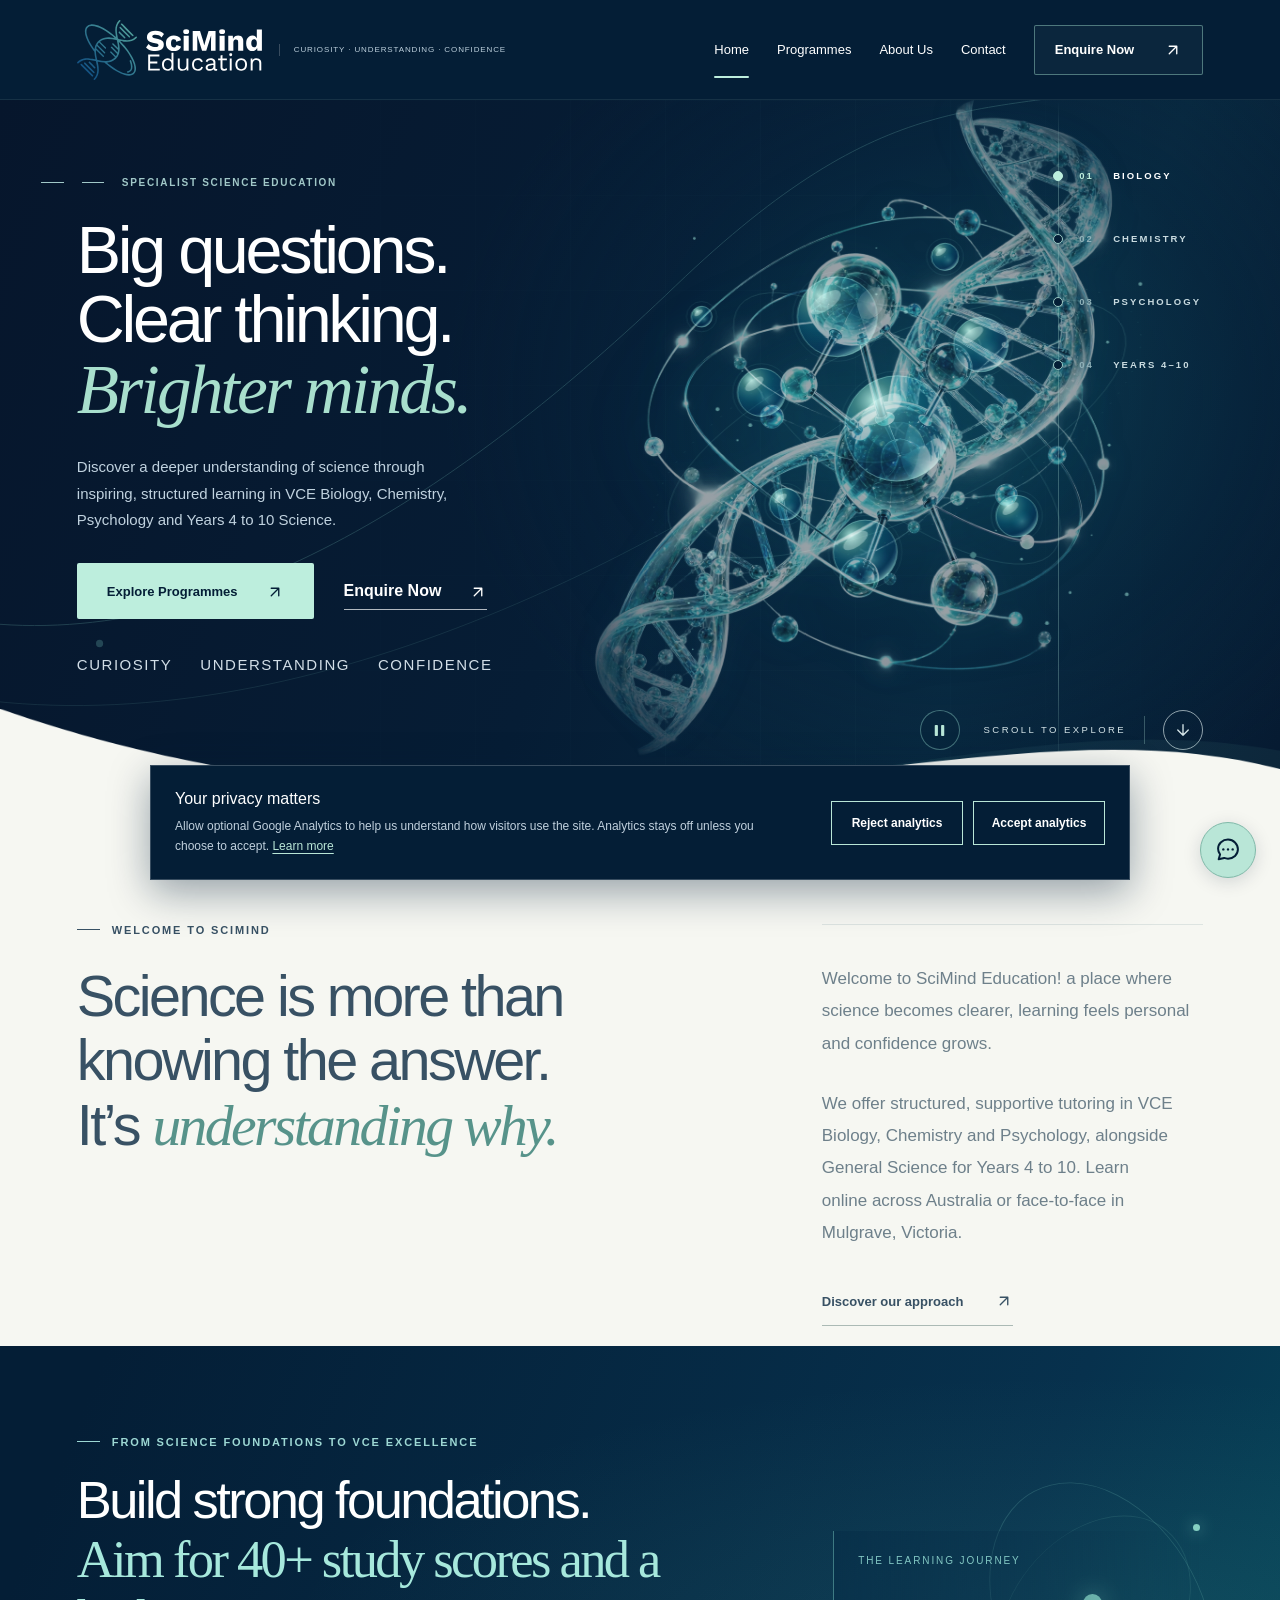
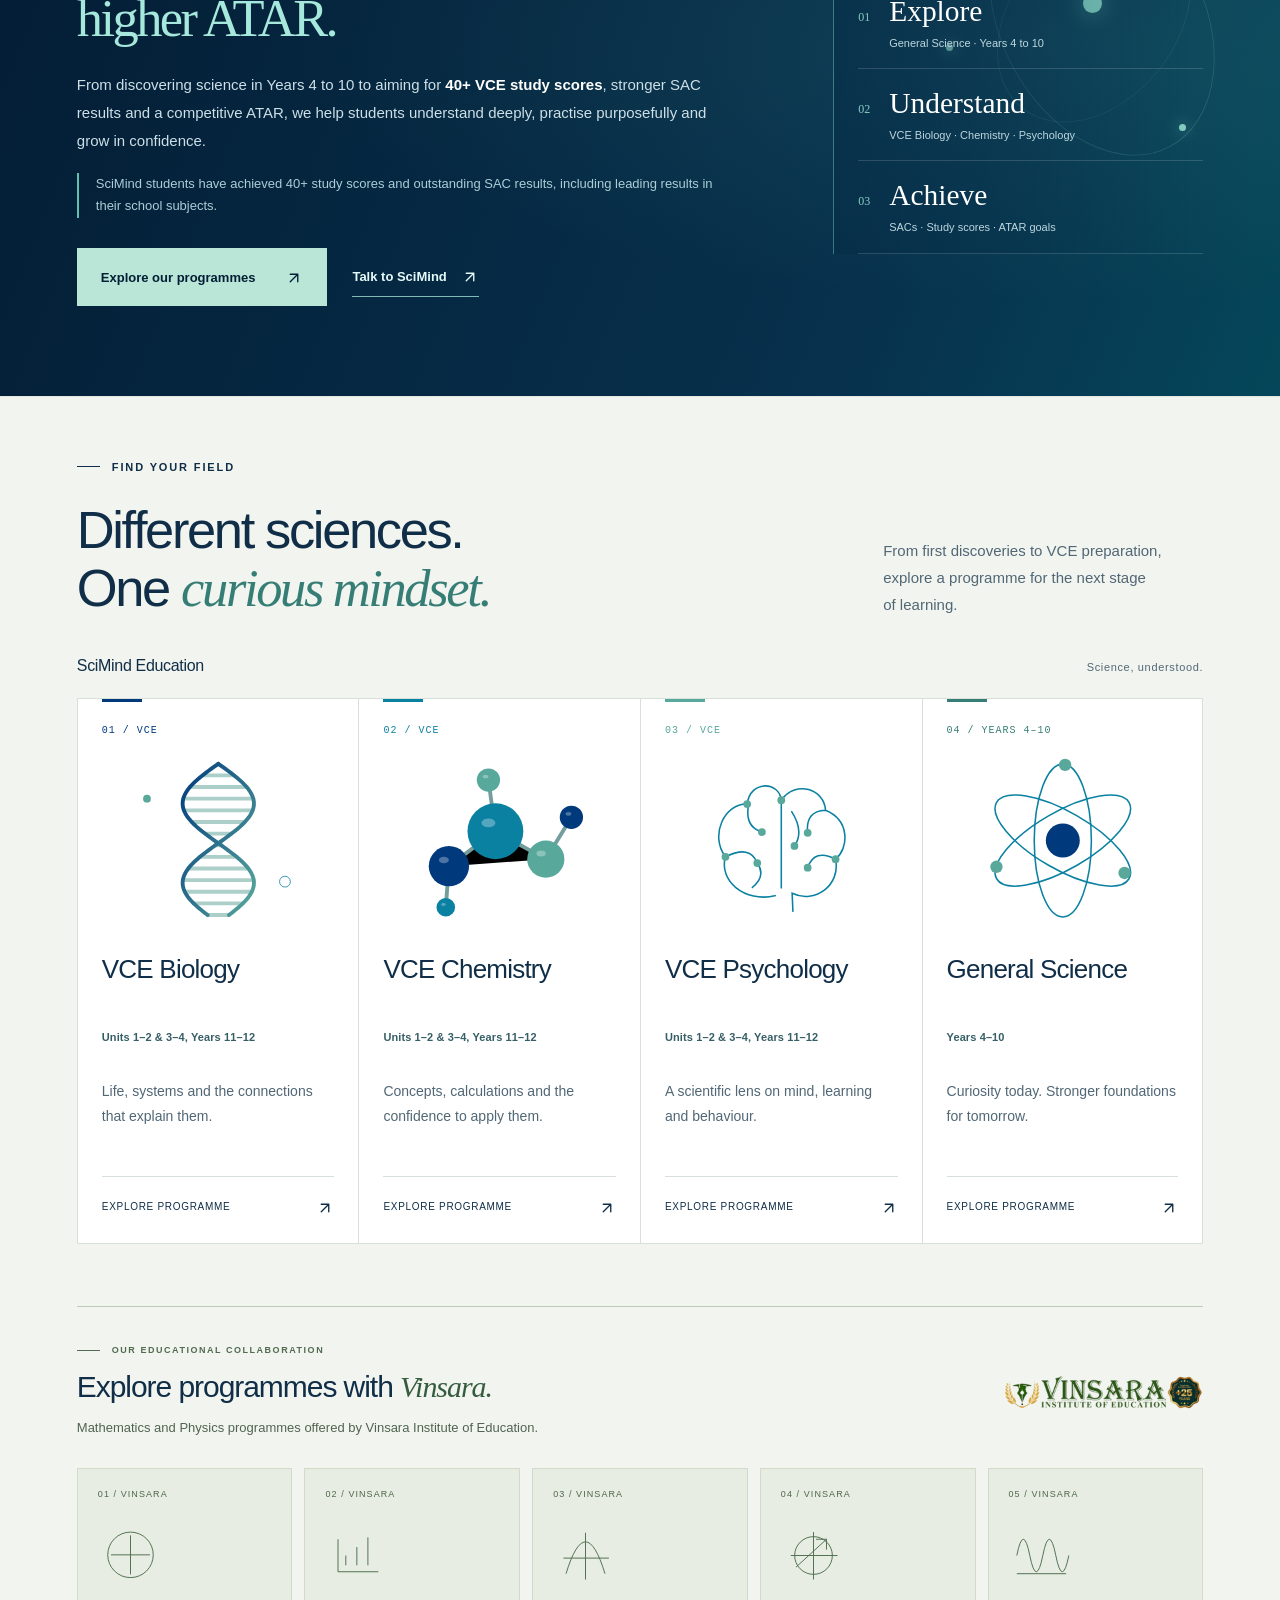
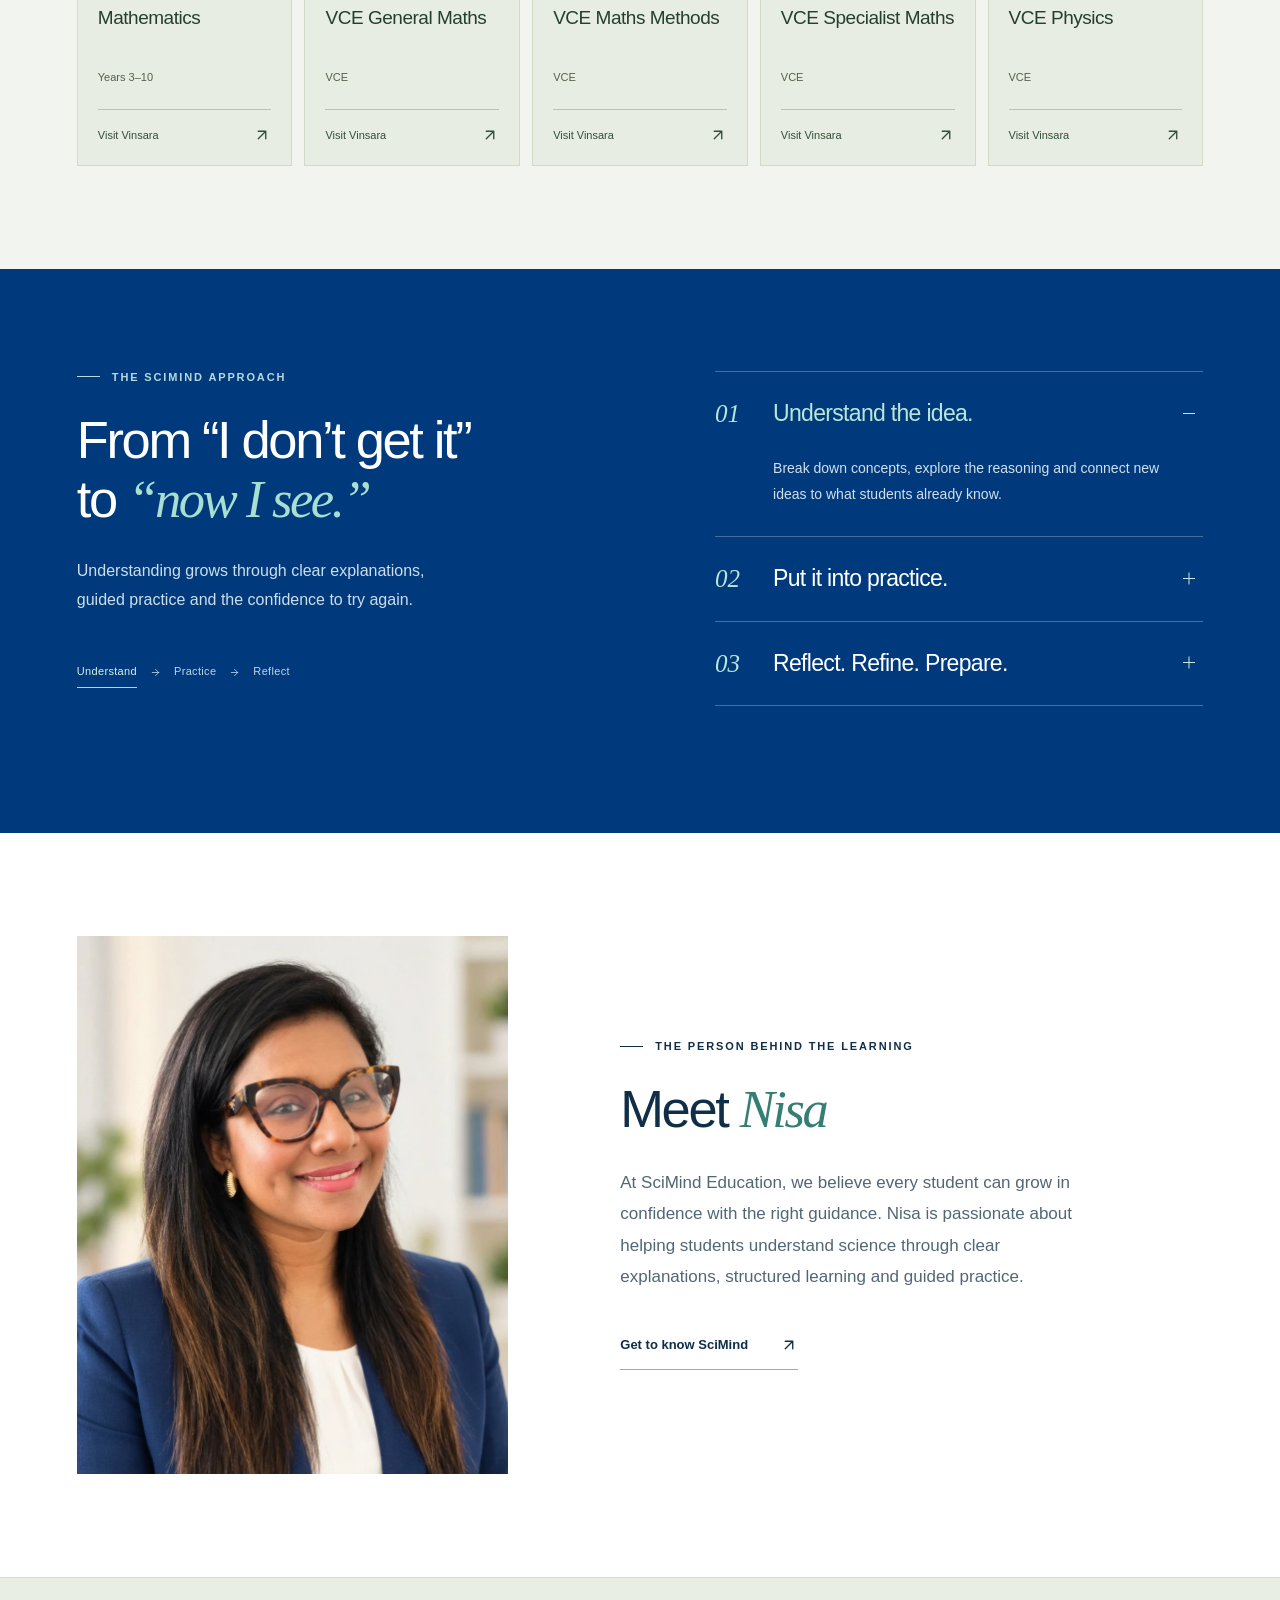
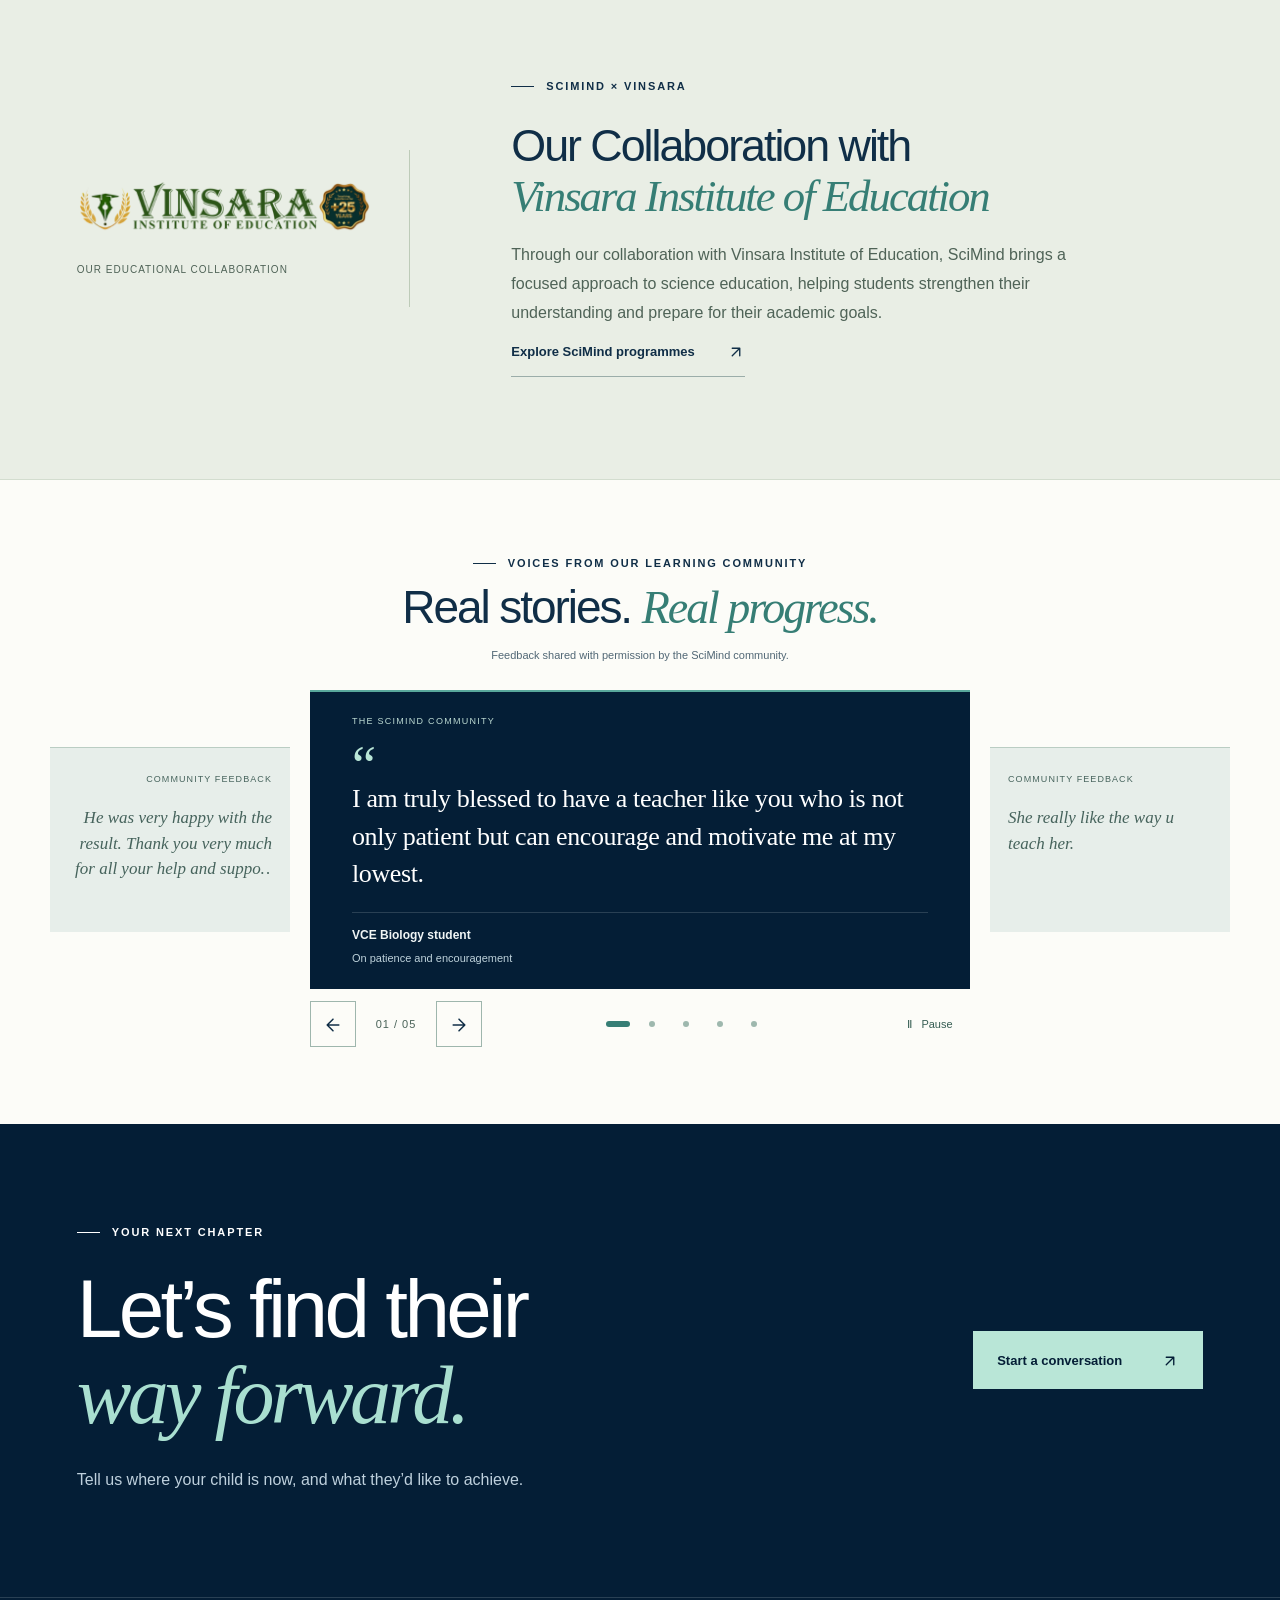
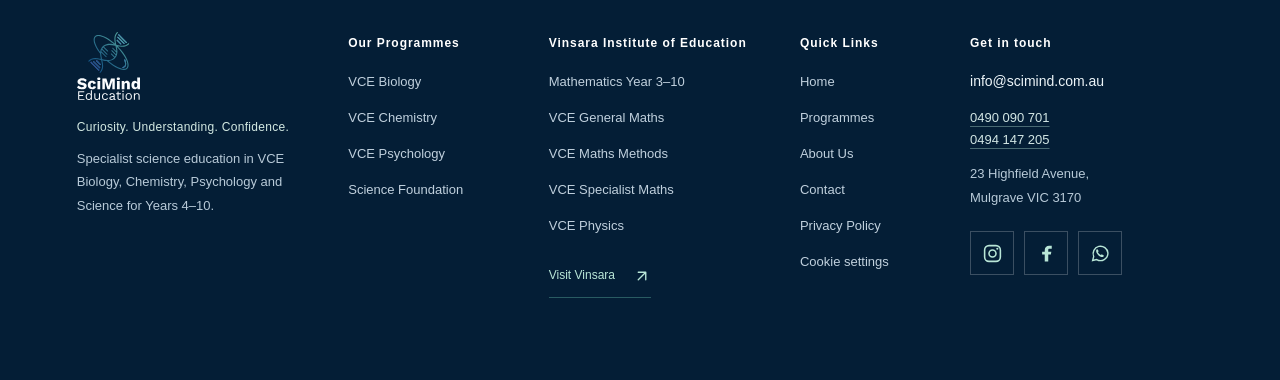
<file: site/index.html>
<!doctype html><html lang="en-AU" class="home-polished living-science"><head><meta charset="utf-8"><meta name="viewport" content="width=device-width,initial-scale=1"><meta name="robots" content="index,follow"><meta name="theme-color" content="#041e36"><title>VCE &amp; General Science Tutoring Victoria | SciMind Education</title><meta name="description" content="Explore VCE Biology, Chemistry, Psychology and General Science tutoring with SciMind Education. Online across Australia and face-to-face in Victoria."><meta property="og:title" content="VCE &amp; General Science Tutoring Victoria | SciMind Education"><meta property="og:description" content="Explore VCE Biology, Chemistry, Psychology and General Science tutoring with SciMind Education. Online across Australia and face-to-face in Victoria."><meta property="og:type" content="website"><meta property="og:locale" content="en_AU"><meta name="twitter:card" content="summary_large_image"><link rel="icon" type="image/svg+xml" href="assets/logo/icon.svg"><link rel="stylesheet" href="assets/styles.css"><link rel="stylesheet" href="assets/header.css"><link rel="stylesheet" href="assets/enquiry-forms.css"><script src="assets/enquiry-config.js" defer></script><script src="assets/enquiry-client.js" defer></script><script src="assets/analytics-consent.js" defer></script><script src="assets/site.js" defer></script><noscript><style>@media(max-width:760px){.nav{height:auto;flex-wrap:wrap;padding-top:10px}.navlinks{display:flex;position:static;padding:10px 0 20px;flex-direction:row;flex-wrap:wrap}.menu-toggle{display:none}}</style></noscript><link rel="stylesheet" href="assets/home.css">
<script src="assets/home.js" defer></script>
<meta property="og:site_name" content="SciMind Education">


<link rel="canonical" href="https://scimind.com.au/">
<meta property="og:url" content="https://scimind.com.au/">
<meta property="og:image" content="https://scimind.com.au/assets/video/hero-poster.jpg">
<meta property="og:image:width" content="1280">
<meta property="og:image:height" content="720">
<meta property="og:image:type" content="image/jpeg">
<meta property="og:image:alt" content="Illustrated science laboratory from the SciMind website">
<meta name="twitter:image" content="https://scimind.com.au/assets/video/hero-poster.jpg">
<meta name="twitter:image:alt" content="Illustrated science laboratory from the SciMind website">
<script type="application/ld+json">
{
  "@context": "https://schema.org",
  "@graph": [
    {
      "@type": "EducationalOrganization",
      "name": "SciMind Education",
      "description": "Science education in VCE Biology, Chemistry, Psychology, General Science and VCE preparation. Online science education is available to students across Victoria and Australia, subject to programme availability and suitability. Face-to-face classes take place in Mulgrave, Victoria.",
      "email": "info@scimind.com.au",
      "address": {
        "@type": "PostalAddress",
        "streetAddress": "23 Highfield Avenue",
        "addressLocality": "Mulgrave",
        "addressRegion": "VIC",
        "postalCode": "3170",
        "addressCountry": "AU"
      },
      "sameAs": [
        "https://www.instagram.com/scimindedu?utm_source=ig_web_button_share_sheet&xtok=ZDNlZDc0MzIxNw==",
        "https://www.facebook.com/profile.php?id=61566123998705"
      ],
      "@id": "https://scimind.com.au/#organisation",
      "url": "https://scimind.com.au/",
      "logo": "https://scimind.com.au/assets/logo/scimind-vertical.png",
      "areaServed": {
        "@type": "Country",
        "name": "Australia"
      }
    },
    {
      "@type": "WebSite",
      "@id": "https://scimind.com.au/#website",
      "url": "https://scimind.com.au/",
      "name": "SciMind Education",
      "inLanguage": "en-AU",
      "publisher": {
        "@id": "https://scimind.com.au/#organisation"
      }
    }
  ]
}
</script>
<link rel="stylesheet" href="assets/living-science.css">
<noscript><style>.living-hero .ls-sculpture *{animation:none!important}@media(max-width:760px){html.living-science .header,html.living-science .header.sm-glass-header{height:auto;min-height:80px}html.living-science .header .nav{height:auto;min-height:80px}}</style></noscript>
<script src="assets/living-science.js" defer></script>
<link rel="stylesheet" href="assets/analytics-consent.css">
</head><body><a class="skip" href="#main">Skip to content</a><header class="header"><div class="wrap nav"><a class="brand" href="/" aria-label="SciMind Education home"><img class="header-logo is-horizontal" src="assets/logo/scimind-header.svg" alt="SciMind Education" width="190" height="60"><span class="brand-tag">Curiosity · Understanding · Confidence</span></a><button class="menu-toggle" aria-expanded="false" aria-controls="navigation">Menu <span aria-hidden="true">☰</span></button><nav class="navlinks" id="navigation" aria-label="Main navigation"><a href="/" aria-current="page">Home</a><a href="/programmes">Programmes</a><a href="/about">About Us</a><a href="/contact">Contact</a><a class="button outline" href="/contact#enquiry">Enquire Now<span class="arrow" aria-hidden="true"><svg class="arrow-icon" viewBox="0 0 24 24" fill="none" stroke="currentColor" stroke-width="1.8" stroke-linecap="round" stroke-linejoin="round" aria-hidden="true"><path d="M7 17L17 7M7 7h10v10"/></svg></span></a></nav></div></header><main id="main" tabindex="-1"><section class="hero living-hero" aria-label="Science education at SciMind">
  <svg class="hx-bg-lines" viewBox="0 0 1440 760" preserveAspectRatio="none" aria-hidden="true">
    <path pathLength="1" d="M-40 560C240 600 520 420 760 200S1100 20 1300 -20"/>
    <path pathLength="1" d="M-60 640C300 700 700 520 1020 300" opacity=".55"/>
    <circle cx="112" cy="585" r="4"/>
  </svg>
  <div class="wrap living-grid">
    <div class="hero-copy">
      <div class="eyebrow hx-eyebrow"><span class="hx-eyebrow-line" aria-hidden="true"></span>Specialist science education</div>
      <h1><span class="ls-title-line">Big questions.</span><span class="ls-title-line">Clear thinking.</span><em class="ls-title-line">Brighter minds.</em></h1>
      <p>Discover a deeper understanding of science through inspiring, structured learning in VCE Biology, Chemistry, Psychology and Years 4 to 10 Science.</p>
      <div class="actions">
        <a class="button primary hx-primary" href="/programmes">Explore Programmes<span class="arrow" aria-hidden="true"><svg class="arrow-icon" viewBox="0 0 24 24" fill="none" stroke="currentColor" stroke-width="1.8" stroke-linecap="round" stroke-linejoin="round" aria-hidden="true"><path d="M7 17L17 7M7 7h10v10"/></svg></span></a>
        <a class="hx-textlink" href="/contact#enquiry">Enquire Now<span class="arrow" aria-hidden="true"><svg class="arrow-icon" viewBox="0 0 24 24" fill="none" stroke="currentColor" stroke-width="1.8" stroke-linecap="round" stroke-linejoin="round" aria-hidden="true"><path d="M7 17L17 7M7 7h10v10"/></svg></span></a>
      </div>
      <p class="hx-journey" aria-label="Curiosity, understanding, confidence"><span>Curiosity</span><i aria-hidden="true"><svg class="arrow-icon arrow-small" viewBox="0 0 24 24" fill="none" stroke="currentColor" stroke-width="1.8" stroke-linecap="round" stroke-linejoin="round" aria-hidden="true"><path d="M5 12h14m-7-7 7 7-7 7"/></svg></i><span>Understanding</span><i aria-hidden="true"><svg class="arrow-icon arrow-small" viewBox="0 0 24 24" fill="none" stroke="currentColor" stroke-width="1.8" stroke-linecap="round" stroke-linejoin="round" aria-hidden="true"><path d="M5 12h14m-7-7 7 7-7 7"/></svg></i><span>Confidence</span></p>
    </div>
    <div class="ls-art"><div class="ls-depth"><img class="hx-glass-art" src="assets/images/living-science-glass.webp" alt="" decoding="async" fetchpriority="high"><div class="hx-glass-backlight" aria-hidden="true"></div>
<svg class="hx-sculpture" viewBox="0 0 800 640" role="img" aria-labelledby="hx-title hx-desc" xmlns="http://www.w3.org/2000/svg">
<title id="hx-title">Living science</title><desc id="hx-desc">A glass-like molecular structure surrounded by orbit rings and a diagonal DNA double helix.</desc>
<defs>
<radialGradient id="hx-glass" cx="28%" cy="24%" r="83%"><stop stop-color="#c8fff0" stop-opacity=".85"/><stop offset=".22" stop-color="#59a89c" stop-opacity=".6"/><stop offset=".55" stop-color="#0b81a2" stop-opacity=".28"/><stop offset=".85" stop-color="#003a7d" stop-opacity=".2"/><stop offset="1" stop-color="#9de5dc" stop-opacity=".6"/></radialGradient>
<radialGradient id="hx-inner"><stop stop-color="#a0ffed" stop-opacity=".25"/><stop offset="1" stop-color="#0b81a2" stop-opacity="0"/></radialGradient>
<linearGradient id="hx-wire" x1="0" y1="1" x2="1" y2="0"><stop stop-color="#59a89c" stop-opacity=".15"/><stop offset=".5" stop-color="#b5f6e5" stop-opacity=".95"/><stop offset="1" stop-color="#0b81a2" stop-opacity=".35"/></linearGradient>
<radialGradient id="hx-halo"><stop stop-color="#0b81a2" stop-opacity=".28"/><stop offset="1" stop-color="#0b81a2" stop-opacity="0"/></radialGradient>
</defs>
<ellipse class="hx-halo" cx="470" cy="330" rx="330" ry="290" fill="url(#hx-halo)"/>
<g class="hx-helix">
 <g class="hx-rungs" stroke="#7fd3c5" stroke-width="1.4" fill="none"><path d="M170.0 640.0L170.0 640.0" opacity="0.55"/><path d="M213.6 648.8L159.8 596.7" opacity="0.52"/><path d="M252.1 652.7L154.7 558.4" opacity="0.44"/><path d="M281.3 647.6L158.9 529.0" opacity="0.32"/><path d="M298.9 631.2L174.7 510.9" opacity="0.31"/><path d="M304.6 603.4L202.3 504.3" opacity="0.43"/><path d="M300.6 566.1L239.7 507.1" opacity="0.51"/><path d="M290.8 523.2L282.9 515.5" opacity="0.55"/><path d="M280.3 479.6L326.8 524.7" opacity="0.53"/><path d="M274.2 440.3L366.3 529.6" opacity="0.46"/><path d="M276.8 409.5L397.0 525.9" opacity="0.34"/><path d="M290.9 389.7L416.3 511.2" opacity="0.29"/><path d="M316.9 381.5L423.7 484.9" opacity="0.41"/><path d="M353.1 383.2L420.9 448.8" opacity="0.50"/><path d="M395.8 391.1L411.6 406.4" opacity="0.55"/><path d="M439.9 400.5L400.9 362.6" opacity="0.54"/><path d="M480.3 406.2L393.8 322.4" opacity="0.47"/><path d="M512.5 404.0L395.0 290.1" opacity="0.36"/><path d="M533.5 391.0L407.4 268.7" opacity="0.27"/><path d="M542.5 366.3L431.8 259.0" opacity="0.39"/><path d="M541.0 331.4L466.7 259.4" opacity="0.49"/><path d="M532.4 289.6L508.7 266.7" opacity="0.54"/><path d="M521.5 245.7L552.9 276.2" opacity="0.54"/><path d="M513.6 204.7L594.2 282.7" opacity="0.48"/><path d="M513.4 171.1L627.8 281.9" opacity="0.38"/><path d="M524.1 148.0L650.5 270.5" opacity="0.25"/><path d="M546.8 136.6L661.2 247.4" opacity="0.38"/><path d="M580.4 135.7L661.0 213.8" opacity="0.48"/><path d="M621.7 142.3L653.1 172.8" opacity="0.54"/><path d="M665.9 151.8L642.2 128.8" opacity="0.54"/><path d="M707.9 159.1L633.6 87.1" opacity="0.49"/><path d="M742.8 159.5L632.1 52.2" opacity="0.39"/><path d="M767.2 149.7L641.1 27.5" opacity="0.27"/><path d="M779.6 128.3L662.1 14.5" opacity="0.36"/><path d="M780.8 96.1L694.3 12.2" opacity="0.47"/><path d="M773.8 55.8L734.7 18.0" opacity="0.54"/><path d="M763.0 12.0L778.8 27.4" opacity="0.55"/><path d="M753.7 -30.3L821.5 35.3" opacity="0.50"/></g>
 <path class="hx-strand" pathLength="1" d="M170.0 640.0 L176.4 641.4 L182.7 642.8 L189.0 644.1 L195.3 645.4 L201.5 646.6 L207.6 647.8 L213.6 648.8 L219.5 649.8 L225.3 650.7 L231.0 651.4 L236.5 652.0 L241.9 652.4 L247.1 652.6 L252.1 652.7 L256.9 652.6 L261.5 652.3 L265.9 651.8 L270.1 651.1 L274.1 650.2 L277.8 649.0 L281.3 647.6 L284.5 646.0 L287.6 644.1 L290.3 642.0 L292.8 639.7 L295.1 637.1 L297.1 634.3 L298.9 631.2 L300.4 627.9 L301.7 624.4 L302.7 620.6 L303.5 616.6 L304.1 612.4 L304.4 608.0 L304.6 603.4 L304.5 598.6 L304.3 593.6 L303.9 588.4 L303.3 583.0 L302.5 577.5 L301.6 571.9 L300.6 566.1 L299.4 560.2 L298.2 554.2 L296.8 548.2 L295.4 542.0 L293.9 535.8 L292.4 529.5 L290.8 523.2 L289.2 516.9 L287.6 510.6 L286.1 504.3 L284.5 498.1 L283.1 491.8 L281.6 485.7 L280.3 479.6 L279.0 473.6 L277.9 467.7 L276.8 462.0 L275.9 456.3 L275.2 450.8 L274.6 445.5 L274.2 440.3 L273.9 435.3 L273.9 430.5 L274.0 425.8 L274.4 421.4 L275.0 417.2 L275.8 413.2 L276.8 409.5 L278.1 405.9 L279.6 402.6 L281.4 399.6 L283.4 396.7 L285.6 394.2 L288.2 391.8 L290.9 389.7 L293.9 387.9 L297.2 386.2 L300.7 384.8 L304.4 383.7 L308.3 382.8 L312.5 382.0 L316.9 381.5 L321.6 381.2 L326.4 381.1 L331.4 381.2 L336.6 381.5 L341.9 381.9 L347.5 382.5 L353.1 383.2 L358.9 384.0 L364.9 385.0 L370.9 386.1 L377.0 387.2 L383.2 388.5 L389.5 389.8 L395.8 391.1 L402.1 392.5 L408.5 393.8 L414.8 395.2 L421.2 396.6 L427.5 397.9 L433.7 399.2 L439.9 400.5 L446.0 401.6 L452.1 402.7 L458.0 403.7 L463.8 404.5 L469.5 405.2 L475.0 405.8 L480.3 406.2 L485.5 406.5 L490.5 406.6 L495.4 406.5 L500.0 406.2 L504.4 405.7 L508.6 404.9 L512.5 404.0 L516.3 402.8 L519.8 401.5 L523.0 399.8 L526.0 398.0 L528.8 395.9 L531.3 393.5 L533.5 391.0 L535.6 388.1 L537.3 385.1 L538.8 381.8 L540.1 378.2 L541.2 374.5 L542.0 370.5 L542.5 366.3 L542.9 361.9 L543.1 357.2 L543.0 352.4 L542.8 347.4 L542.3 342.2 L541.8 336.9 L541.0 331.4 L540.1 325.7 L539.1 320.0 L537.9 314.1 L536.7 308.1 L535.3 302.0 L533.9 295.8 L532.4 289.6 L530.8 283.4 L529.3 277.1 L527.7 270.8 L526.1 264.5 L524.5 258.2 L523.0 251.9 L521.5 245.7 L520.1 239.5 L518.7 233.5 L517.5 227.5 L516.3 221.6 L515.3 215.8 L514.4 210.2 L513.6 204.7 L513.0 199.3 L512.6 194.1 L512.4 189.1 L512.3 184.3 L512.5 179.7 L512.8 175.3 L513.4 171.1 L514.2 167.1 L515.3 163.3 L516.5 159.8 L518.1 156.5 L519.8 153.4 L521.8 150.6 L524.1 148.0 L526.6 145.7 L529.4 143.6 L532.4 141.7 L535.6 140.1 L539.1 138.7 L542.8 137.5 L546.8 136.6 L551.0 135.9 L555.4 135.4 L560.0 135.1 L564.8 135.0 L569.8 135.1 L575.0 135.3 L580.4 135.7 L585.9 136.3 L591.6 137.0 L597.4 137.9 L603.3 138.9 L609.3 139.9 L615.5 141.1 L621.7 142.3 L627.9 143.6 L634.2 144.9 L640.6 146.3 L646.9 147.7 L653.3 149.1 L659.6 150.4 L665.9 151.8 L672.2 153.1 L678.4 154.3 L684.5 155.5 L690.5 156.5 L696.4 157.5 L702.3 158.3 L707.9 159.1 L713.4 159.6 L718.8 160.1 L724.0 160.3 L729.0 160.4 L733.8 160.3 L738.4 160.0 L742.8 159.5 L747.0 158.8 L751.0 157.9 L754.7 156.7 L758.2 155.3 L761.5 153.7 L764.5 151.8 L767.2 149.7 L769.7 147.4 L772.0 144.8 L774.0 142.0 L775.8 138.9 L777.3 135.6 L778.6 132.1 L779.6 128.3 L780.4 124.3 L781.0 120.1 L781.4 115.7 L781.5 111.1 L781.5 106.3 L781.2 101.3 L780.8 96.1 L780.2 90.7 L779.5 85.2 L778.6 79.6 L777.5 73.8 L776.4 67.9 L775.1 61.9 L773.8 55.8 L772.3 49.7 L770.8 43.5 L769.3 37.2 L767.7 30.9 L766.2 24.6 L764.6 18.3 L763.0 12.0 L761.5 5.8 L760.0 -0.5 L758.5 -6.6 L757.2 -12.7 L755.9 -18.7 L754.8 -24.6 L753.7 -30.3 L752.8 -36.0" stroke="url(#hx-wire)" stroke-width="3.2" fill="none" stroke-linecap="round"/>
 <path class="hx-strand hx-strand-2" pathLength="1" d="M170.0 640.0 L168.4 633.7 L166.8 627.4 L165.3 621.1 L163.8 614.9 L162.4 608.8 L161.0 602.7 L159.8 596.7 L158.6 590.8 L157.6 585.0 L156.7 579.4 L155.9 573.9 L155.3 568.5 L154.9 563.4 L154.7 558.4 L154.6 553.5 L154.8 548.9 L155.2 544.5 L155.7 540.3 L156.5 536.3 L157.6 532.5 L158.9 529.0 L160.4 525.7 L162.1 522.6 L164.2 519.8 L166.4 517.2 L168.9 514.9 L171.7 512.8 L174.7 510.9 L177.9 509.3 L181.4 507.9 L185.2 506.8 L189.1 505.8 L193.3 505.1 L197.7 504.6 L202.3 504.3 L207.1 504.2 L212.2 504.3 L217.3 504.5 L222.7 505.0 L228.2 505.5 L233.9 506.3 L239.7 507.1 L245.6 508.1 L251.7 509.2 L257.8 510.3 L264.0 511.5 L270.2 512.8 L276.5 514.2 L282.9 515.5 L289.2 516.9 L295.6 518.3 L301.9 519.7 L308.2 521.0 L314.5 522.3 L320.7 523.5 L326.8 524.7 L332.8 525.8 L338.8 526.7 L344.6 527.6 L350.2 528.3 L355.8 528.9 L361.1 529.3 L366.3 529.6 L371.3 529.6 L376.1 529.5 L380.8 529.2 L385.2 528.7 L389.3 528.0 L393.3 527.1 L397.0 525.9 L400.5 524.5 L403.8 522.9 L406.8 521.1 L409.5 519.0 L412.1 516.6 L414.3 514.0 L416.3 511.2 L418.1 508.1 L419.6 504.8 L420.9 501.3 L421.9 497.5 L422.7 493.6 L423.3 489.3 L423.7 484.9 L423.8 480.3 L423.8 475.5 L423.5 470.5 L423.1 465.3 L422.5 460.0 L421.8 454.5 L420.9 448.8 L419.8 443.0 L418.7 437.1 L417.4 431.2 L416.1 425.1 L414.6 418.9 L413.2 412.7 L411.6 406.4 L410.0 400.2 L408.5 393.8 L406.9 387.5 L405.3 381.2 L403.8 375.0 L402.3 368.8 L400.9 362.6 L399.5 356.5 L398.2 350.5 L397.1 344.7 L396.1 338.9 L395.2 333.2 L394.4 327.7 L393.8 322.4 L393.4 317.2 L393.1 312.2 L393.1 307.4 L393.2 302.8 L393.6 298.3 L394.2 294.1 L395.0 290.1 L396.0 286.4 L397.3 282.8 L398.8 279.5 L400.6 276.5 L402.6 273.7 L404.9 271.1 L407.4 268.7 L410.1 266.6 L413.1 264.8 L416.4 263.2 L419.9 261.8 L423.6 260.6 L427.6 259.7 L431.8 259.0 L436.2 258.5 L440.8 258.2 L445.6 258.1 L450.6 258.1 L455.8 258.4 L461.2 258.8 L466.7 259.4 L472.4 260.1 L478.2 261.0 L484.1 261.9 L490.1 263.0 L496.2 264.2 L502.4 265.4 L508.7 266.7 L515.0 268.0 L521.3 269.4 L527.7 270.8 L534.0 272.2 L540.4 273.5 L546.7 274.9 L552.9 276.2 L559.1 277.4 L565.3 278.5 L571.3 279.6 L577.2 280.6 L583.0 281.4 L588.7 282.1 L594.2 282.7 L599.6 283.1 L604.8 283.4 L609.8 283.5 L614.6 283.4 L619.2 283.1 L623.6 282.6 L627.8 281.9 L631.8 280.9 L635.5 279.8 L639.0 278.4 L642.2 276.8 L645.2 274.9 L648.0 272.8 L650.5 270.5 L652.8 267.9 L654.8 265.1 L656.5 262.0 L658.1 258.7 L659.3 255.2 L660.4 251.4 L661.2 247.4 L661.8 243.2 L662.1 238.8 L662.3 234.2 L662.2 229.3 L662.0 224.3 L661.6 219.1 L661.0 213.8 L660.2 208.3 L659.3 202.7 L658.3 196.9 L657.1 191.0 L655.9 185.0 L654.5 178.9 L653.1 172.8 L651.6 166.6 L650.1 160.3 L648.5 154.0 L646.9 147.7 L645.3 141.4 L643.8 135.1 L642.2 128.8 L640.7 122.6 L639.3 116.5 L638.0 110.4 L636.7 104.4 L635.6 98.5 L634.5 92.7 L633.6 87.1 L632.9 81.6 L632.3 76.2 L631.8 71.1 L631.6 66.1 L631.6 61.2 L631.7 56.6 L632.1 52.2 L632.7 48.0 L633.5 44.0 L634.5 40.2 L635.8 36.7 L637.3 33.4 L639.1 30.3 L641.1 27.5 L643.3 24.9 L645.8 22.6 L648.6 20.5 L651.6 18.6 L654.9 17.0 L658.3 15.6 L662.1 14.5 L666.0 13.5 L670.2 12.8 L674.6 12.3 L679.3 12.0 L684.1 11.9 L689.1 12.0 L694.3 12.2 L699.6 12.7 L705.2 13.2 L710.8 14.0 L716.6 14.8 L722.6 15.8 L728.6 16.8 L734.7 18.0 L740.9 19.2 L747.2 20.5 L753.5 21.9 L759.8 23.2 L766.2 24.6 L772.5 26.0 L778.8 27.4 L785.2 28.7 L791.4 30.0 L797.6 31.2 L803.7 32.4 L809.8 33.5 L815.7 34.4 L821.5 35.3 L827.2 36.0" stroke="url(#hx-wire)" stroke-width="3.2" fill="none" stroke-linecap="round"/>
 <g class="hx-beads" fill="#c9fff1" opacity=".7"><circle cx="170.0" cy="640.0" r="4.0"/><circle cx="213.6" cy="648.8" r="3.8"/><circle cx="252.1" cy="652.7" r="3.1"/><circle cx="281.3" cy="647.6" r="2.2"/><circle cx="174.7" cy="510.9" r="2.0"/><circle cx="202.3" cy="504.3" r="3.0"/><circle cx="239.7" cy="507.1" r="3.7"/><circle cx="282.9" cy="515.5" r="4.0"/><circle cx="326.8" cy="524.7" r="3.8"/><circle cx="366.3" cy="529.6" r="3.2"/><circle cx="397.0" cy="525.9" r="2.3"/><circle cx="316.9" cy="381.5" r="2.9"/><circle cx="353.1" cy="383.2" r="3.6"/><circle cx="395.8" cy="391.1" r="4.0"/><circle cx="439.9" cy="400.5" r="3.9"/><circle cx="480.3" cy="406.2" r="3.3"/><circle cx="512.5" cy="404.0" r="2.5"/><circle cx="431.8" cy="259.0" r="2.8"/><circle cx="466.7" cy="259.4" r="3.5"/><circle cx="508.7" cy="266.7" r="4.0"/><circle cx="552.9" cy="276.2" r="3.9"/><circle cx="594.2" cy="282.7" r="3.4"/><circle cx="627.8" cy="281.9" r="2.6"/><circle cx="546.8" cy="136.6" r="2.6"/><circle cx="580.4" cy="135.7" r="3.4"/><circle cx="621.7" cy="142.3" r="3.9"/><circle cx="665.9" cy="151.8" r="4.0"/><circle cx="707.9" cy="159.1" r="3.5"/><circle cx="742.8" cy="159.5" r="2.8"/><circle cx="662.1" cy="14.5" r="2.5"/><circle cx="694.3" cy="12.2" r="3.3"/><circle cx="734.7" cy="18.0" r="3.9"/><circle cx="778.8" cy="27.4" r="4.0"/><circle cx="821.5" cy="35.3" r="3.6"/></g>
</g>
<g class="hx-orbits" fill="none" stroke="#8cd4c9">
 <path class="hx-orbit" pathLength="1" d="M160 330a310 112 0 1 0 620 0a310 112 0 1 0 -620 0" transform="rotate(-24 470 330)" stroke-width=".9" opacity=".55"/>
 <path class="hx-orbit" pathLength="1" d="M220 330a250 92 0 1 0 500 0a250 92 0 1 0 -500 0" transform="rotate(38 470 330)" stroke-width=".8" opacity=".4"/>
 <path d="M140 330a330 128 0 1 0 660 0a330 128 0 1 0 -660 0" transform="rotate(-24 470 330)" stroke-dasharray="2 14" opacity=".3"/>
 <g transform="rotate(-24 470 330)"><circle r="5" fill="#e0fff6" class="hx-electron"><animateMotion dur="34s" repeatCount="indefinite" path="M160 330a310 112 0 1 0 620 0a310 112 0 1 0 -620 0"/></circle></g>
 <g transform="rotate(38 470 330)"><circle r="3.5" fill="#8fe0d2" class="hx-electron"><animateMotion dur="26s" begin="-9s" repeatCount="indefinite" path="M220 330a250 92 0 1 0 500 0a250 92 0 1 0 -500 0"/></circle></g>
</g>
<g class="hx-molecule"><g class="hx-bonds" fill="none" stroke="#9fe6da" stroke-width="2.2" opacity=".75"><path pathLength="1" d="M470 330L395 190"/><path pathLength="1" d="M470 330L300 285"/><path pathLength="1" d="M470 330L575 225"/><path pathLength="1" d="M470 330L430 485"/><path pathLength="1" d="M470 330L620 440"/><path pathLength="1" d="M395 190L300 285"/><path pathLength="1" d="M395 190L530 115"/><path pathLength="1" d="M575 225L530 115"/><path pathLength="1" d="M430 485L330 425"/><path pathLength="1" d="M300 285L330 425"/><path pathLength="1" d="M430 485L620 440"/><path pathLength="1" d="M300 285L225 190"/></g><g class="hx-pulses" fill="none" stroke="#e4fff7" stroke-width="1.6" stroke-linecap="round"><path pathLength="1" d="M470 330L395 190"/><path pathLength="1" d="M470 330L300 285"/><path pathLength="1" d="M470 330L575 225"/><path pathLength="1" d="M470 330L430 485"/><path pathLength="1" d="M470 330L620 440"/><path pathLength="1" d="M395 190L300 285"/><path pathLength="1" d="M395 190L530 115"/><path pathLength="1" d="M575 225L530 115"/><path pathLength="1" d="M430 485L330 425"/><path pathLength="1" d="M300 285L330 425"/><path pathLength="1" d="M430 485L620 440"/><path pathLength="1" d="M300 285L225 190"/></g><g class="hx-node" style="--d:0.0s;--i:0"><circle cx="470" cy="330" r="72" fill="none" stroke="#8be0d3" stroke-opacity=".12"/><circle cx="470" cy="330" r="66" fill="url(#hx-glass)" stroke="#a2ede0" stroke-opacity=".6" stroke-width=".9"/><ellipse cx="450.2" cy="306.2" rx="29.7" ry="13.2" fill="#e6fff8" opacity=".35" transform="rotate(-35 450.2 306.2)"/><circle cx="486.5" cy="346.5" r="36.3" fill="url(#hx-inner)"/></g><g class="hx-node" style="--d:-1.3s;--i:1"><circle cx="395" cy="190" r="56" fill="none" stroke="#8be0d3" stroke-opacity=".12"/><circle cx="395" cy="190" r="50" fill="url(#hx-glass)" stroke="#a2ede0" stroke-opacity=".6" stroke-width=".9"/><ellipse cx="380.0" cy="172.0" rx="22.5" ry="10.0" fill="#e6fff8" opacity=".35" transform="rotate(-35 380.0 172.0)"/><circle cx="407.5" cy="202.5" r="27.5" fill="url(#hx-inner)"/></g><g class="hx-node" style="--d:-2.6s;--i:2"><circle cx="300" cy="285" r="36" fill="none" stroke="#8be0d3" stroke-opacity=".12"/><circle cx="300" cy="285" r="30" fill="url(#hx-glass)" stroke="#a2ede0" stroke-opacity=".6" stroke-width=".9"/><ellipse cx="291.0" cy="274.2" rx="13.5" ry="6.0" fill="#e6fff8" opacity=".35" transform="rotate(-35 291.0 274.2)"/><circle cx="307.5" cy="292.5" r="16.5" fill="url(#hx-inner)"/></g><g class="hx-node" style="--d:-3.9s;--i:3"><circle cx="575" cy="225" r="40" fill="none" stroke="#8be0d3" stroke-opacity=".12"/><circle cx="575" cy="225" r="34" fill="url(#hx-glass)" stroke="#a2ede0" stroke-opacity=".6" stroke-width=".9"/><ellipse cx="564.8" cy="212.8" rx="15.3" ry="6.8" fill="#e6fff8" opacity=".35" transform="rotate(-35 564.8 212.8)"/><circle cx="583.5" cy="233.5" r="18.7" fill="url(#hx-inner)"/></g><g class="hx-node" style="--d:-5.2s;--i:4"><circle cx="430" cy="485" r="46" fill="none" stroke="#8be0d3" stroke-opacity=".12"/><circle cx="430" cy="485" r="40" fill="url(#hx-glass)" stroke="#a2ede0" stroke-opacity=".6" stroke-width=".9"/><ellipse cx="418.0" cy="470.6" rx="18.0" ry="8.0" fill="#e6fff8" opacity=".35" transform="rotate(-35 418.0 470.6)"/><circle cx="440.0" cy="495.0" r="22.0" fill="url(#hx-inner)"/></g><g class="hx-node" style="--d:-6.5s;--i:5"><circle cx="620" cy="440" r="32" fill="none" stroke="#8be0d3" stroke-opacity=".12"/><circle cx="620" cy="440" r="26" fill="url(#hx-glass)" stroke="#a2ede0" stroke-opacity=".6" stroke-width=".9"/><ellipse cx="612.2" cy="430.6" rx="11.7" ry="5.2" fill="#e6fff8" opacity=".35" transform="rotate(-35 612.2 430.6)"/><circle cx="626.5" cy="446.5" r="14.3" fill="url(#hx-inner)"/></g><g class="hx-node" style="--d:-7.8s;--i:6"><circle cx="330" cy="425" r="26" fill="none" stroke="#8be0d3" stroke-opacity=".12"/><circle cx="330" cy="425" r="20" fill="url(#hx-glass)" stroke="#a2ede0" stroke-opacity=".6" stroke-width=".9"/><ellipse cx="324.0" cy="417.8" rx="9.0" ry="4.0" fill="#e6fff8" opacity=".35" transform="rotate(-35 324.0 417.8)"/><circle cx="335.0" cy="430.0" r="11.0" fill="url(#hx-inner)"/></g><g class="hx-node" style="--d:-9.1s;--i:7"><circle cx="530" cy="115" r="23" fill="none" stroke="#8be0d3" stroke-opacity=".12"/><circle cx="530" cy="115" r="17" fill="url(#hx-glass)" stroke="#a2ede0" stroke-opacity=".6" stroke-width=".9"/><ellipse cx="524.9" cy="108.9" rx="7.7" ry="3.4" fill="#e6fff8" opacity=".35" transform="rotate(-35 524.9 108.9)"/><circle cx="534.2" cy="119.2" r="9.4" fill="url(#hx-inner)"/></g><g class="hx-node" style="--d:-10.4s;--i:8"><circle cx="225" cy="190" r="19" fill="none" stroke="#8be0d3" stroke-opacity=".12"/><circle cx="225" cy="190" r="13" fill="url(#hx-glass)" stroke="#a2ede0" stroke-opacity=".6" stroke-width=".9"/><ellipse cx="221.1" cy="185.3" rx="5.9" ry="2.6" fill="#e6fff8" opacity=".35" transform="rotate(-35 221.1 185.3)"/><circle cx="228.2" cy="193.2" r="7.2" fill="url(#hx-inner)"/></g></g>
<g fill="#93d5cd"><circle class="hx-particle" cx="481" cy="184" r="2.4" style="--d:-6.5s"/><circle class="hx-particle" cx="224" cy="578" r="1" style="--d:-3.7s"/><circle class="hx-particle" cx="209" cy="549" r="1.4" style="--d:-0.4s"/><circle class="hx-particle" cx="594" cy="458" r="1" style="--d:-2.4s"/><circle class="hx-particle" cx="714" cy="464" r="1" style="--d:-8.3s"/><circle class="hx-particle" cx="276" cy="258" r="1" style="--d:-5.8s"/><circle class="hx-particle" cx="556" cy="80" r="1.4" style="--d:-0.5s"/><circle class="hx-particle" cx="286" cy="326" r="2.4" style="--d:-1.4s"/><circle class="hx-particle" cx="270" cy="345" r="1.4" style="--d:-1.0s"/><circle class="hx-particle" cx="734" cy="222" r="1.8" style="--d:-1.0s"/><circle class="hx-particle" cx="214" cy="607" r="1" style="--d:-6.2s"/><circle class="hx-particle" cx="658" cy="574" r="2.4" style="--d:-7.8s"/><circle class="hx-particle" cx="626" cy="494" r="1.8" style="--d:-3.0s"/><circle class="hx-particle" cx="334" cy="279" r="1" style="--d:-5.7s"/><circle class="hx-particle" cx="687" cy="536" r="1.8" style="--d:-7.3s"/><circle class="hx-particle" cx="444" cy="104" r="1" style="--d:-5.1s"/><circle class="hx-particle" cx="318" cy="380" r="1.4" style="--d:-9.3s"/><circle class="hx-particle" cx="581" cy="70" r="1" style="--d:-7.6s"/><circle class="hx-particle" cx="736" cy="351" r="1.8" style="--d:-7.0s"/><circle class="hx-particle" cx="758" cy="538" r="2.4" style="--d:-0.7s"/><circle class="hx-particle" cx="245" cy="306" r="2.4" style="--d:-7.0s"/><circle class="hx-particle" cx="216" cy="92" r="1.8" style="--d:-6.5s"/><circle class="hx-particle" cx="606" cy="321" r="2.4" style="--d:-8.9s"/><circle class="hx-particle" cx="505" cy="53" r="2.4" style="--d:-3.6s"/><circle class="hx-particle" cx="775" cy="149" r="2.4" style="--d:-0.6s"/><circle class="hx-particle" cx="444" cy="162" r="1.4" style="--d:-4.0s"/></g><circle cx="690" cy="300" r="7" fill="url(#hx-glass)" opacity=".45" class="hx-bubble" style="--d:0.0s"/><circle cx="610" cy="540" r="9" fill="url(#hx-glass)" opacity=".45" class="hx-bubble" style="--d:-2.1s"/><circle cx="300" cy="540" r="6" fill="url(#hx-glass)" opacity=".45" class="hx-bubble" style="--d:-4.2s"/><circle cx="700" cy="470" r="5" fill="url(#hx-glass)" opacity=".45" class="hx-bubble" style="--d:-6.3s"/><circle cx="360" cy="110" r="5" fill="url(#hx-glass)" opacity=".45" class="hx-bubble" style="--d:-8.4s"/>
</svg>    </div></div>
    <nav class="hx-rail" aria-label="Science programmes">
      <a href="/programmes#bio" class="is-active"><span class="hx-dot" aria-hidden="true"></span><span class="hx-num">01</span>Biology</a>
      <a href="/programmes#chem"><span class="hx-dot" aria-hidden="true"></span><span class="hx-num">02</span>Chemistry</a>
      <a href="/programmes#psych"><span class="hx-dot" aria-hidden="true"></span><span class="hx-num">03</span>Psychology</a>
      <a href="/programmes#foundations"><span class="hx-dot" aria-hidden="true"></span><span class="hx-num">04</span>Years 4–10</a>
    </nav>
  </div>
  <div class="hx-bottom wrap">
    <button
      class="ls-motion"
      type="button"
      aria-label="Pause motion"
      aria-pressed="false"
      title="Pause motion"
      hidden
    >
      <svg class="ls-motion-pause" viewBox="0 0 24 24" aria-hidden="true">
        <rect x="6" y="5" width="4" height="14" rx="1" fill="currentColor"/>
        <rect x="14" y="5" width="4" height="14" rx="1" fill="currentColor"/>
      </svg>
      <svg class="ls-motion-play" viewBox="0 0 24 24" aria-hidden="true">
        <path d="M8 5L19 12L8 19Z" fill="currentColor"/>
      </svg>
    </button>
    <a class="hx-scroll" href="#welcome"><span>Scroll to explore</span><span class="hx-scroll-btn" aria-hidden="true"><svg class="arrow-icon" viewBox="0 0 24 24" fill="none" stroke="currentColor" stroke-width="1.8" stroke-linecap="round" stroke-linejoin="round" aria-hidden="true"><path d="M12 5v14m-7-7 7 7 7-7"/></svg></span></a>
  </div>
  <div class="hx-wave" aria-hidden="true">
    <svg viewBox="0 0 1440 140" preserveAspectRatio="none">
      <path class="hx-wave-back" d="M0 40C220 120 470 150 760 120S1230 30 1440 70V140H0Z"/>
      <path class="hx-wave-front" d="M0 20C240 110 500 135 780 112S1250 40 1440 92V140H0Z"/>
    </svg>
  </div>
</section>
<section class="section white living-intro" id="welcome" aria-labelledby="welcome-title"><div class="wrap intro"><div><div class="eyebrow">Welcome to SciMind</div><h2 id="welcome-title">Science is more than<br>knowing the answer.<br>It’s <em>understanding why.</em></h2></div><div><p>Welcome to SciMind Education! a place where science becomes clearer, learning feels personal and confidence grows.</p><p>We offer structured, supportive tutoring in VCE Biology, Chemistry and Psychology, alongside General Science for Years 4 to 10. Learn online across Australia or face-to-face in Mulgrave, Victoria.</p><a class="text-link" href="/about">Discover our approach <span aria-hidden="true"><svg class="arrow-icon" viewBox="0 0 24 24" fill="none" stroke="currentColor" stroke-width="1.8" stroke-linecap="round" stroke-linejoin="round" aria-hidden="true"><path d="M7 17L17 7M7 7h10v10"/></svg></span></a></div></div></section>
<section class="section vce-excellence vce-next" id="vce-excellence" aria-labelledby="vce-excellence-title">
  <div class="wrap vce-next-layout">
    <div class="vce-next-copy" data-vce-reveal>
      <div class="eyebrow">FROM SCIENCE FOUNDATIONS TO VCE EXCELLENCE</div>
      <h2 id="vce-excellence-title">Build strong foundations.<br><em>Aim for 40+ study scores and a higher ATAR.</em></h2>
      <p>From discovering science in Years 4 to 10 to aiming for <strong>40+ VCE study scores</strong>, stronger SAC results and a competitive ATAR, we help students understand deeply, practise purposefully and grow in confidence.</p>
      <p class="vce-next-proof">SciMind students have achieved 40+ study scores and outstanding SAC results, including leading results in their school subjects.</p>
      <div class="vce-next-actions"><a class="button primary" href="/programmes">Explore our programmes <span class="arrow" aria-hidden="true"><svg class="arrow-icon" viewBox="0 0 24 24" fill="none" stroke="currentColor" stroke-width="1.8" stroke-linecap="round" stroke-linejoin="round" aria-hidden="true"><path d="M7 17L17 7M7 7h10v10"/></svg></span></a><a class="vce-next-link" href="/contact#enquiry">Talk to SciMind <span aria-hidden="true"><svg class="arrow-icon" viewBox="0 0 24 24" fill="none" stroke="currentColor" stroke-width="1.8" stroke-linecap="round" stroke-linejoin="round" aria-hidden="true"><path d="M7 17L17 7M7 7h10v10"/></svg></span></a></div>
    </div>
    <div class="vce-next-visual" aria-label="Learning journey from science foundations to VCE excellence" data-vce-reveal>
      <div class="vce-next-constellation" aria-hidden="true"><span class="vce-next-halo"></span><span class="vce-next-halo second"></span><span class="vce-next-point one"></span><span class="vce-next-point two"></span><span class="vce-next-point three"></span><span class="vce-next-nucleus"></span></div>
      <div class="vce-next-path"><span>THE LEARNING JOURNEY</span><div class="vce-next-path-row"><strong>01</strong><div><b>Explore</b><small>General Science · Years 4 to 10</small></div></div><div class="vce-next-path-row"><strong>02</strong><div><b>Understand</b><small>VCE Biology · Chemistry · Psychology</small></div></div><div class="vce-next-path-row"><strong>03</strong><div><b>Achieve</b><small>SACs · Study scores · ATAR goals</small></div></div></div>
    </div>
  </div>
</section>
<section class="section home-programmes"><div class="wrap"><div class="section-head"><div><div class="eyebrow">Find your field</div><h2>Different sciences.<br>One <em>curious mindset.</em></h2></div><p>From first discoveries to VCE preparation, explore a programme for the next stage of learning.</p></div><div class="programme-collection" data-rail><div class="collection-heading"><h3>SciMind Education</h3><span>Science, understood.</span></div><div class="program-grid" id="science-programmes" aria-label="SciMind science programmes"><a class="program-card" href="/programmes#bio"><span class="ordinal">01 / VCE</span><div class="art"><svg viewBox="0 0 300 240" aria-hidden="true" xmlns="http://www.w3.org/2000/svg"><defs><linearGradient id="gbio" x2="1" y2="1"><stop stop-color="#003a7d"/><stop offset="1" stop-color="#59a89c"/></linearGradient></defs><g fill="none" stroke-width="5" stroke-linecap="round"><path d="M 150.0 23 L 150.0 23" stroke="#76afa5" opacity=".6"/><path d="M 170.4216129204139 38 L 129.5783870795861 38" stroke="#76afa5" opacity=".6"/><path d="M 186.59767452167284 53 L 113.40232547832716 53" stroke="#76afa5" opacity=".6"/><path d="M 195.16526239712854 68 L 104.83473760287146 68" stroke="#76afa5" opacity=".6"/><path d="M 194.34321782301262 83 L 105.65678217698738 83" stroke="#76afa5" opacity=".6"/><path d="M 184.30243976012912 98 L 115.69756023987088 98" stroke="#76afa5" opacity=".6"/><path d="M 167.13035581355254 113 L 132.86964418644746 113" stroke="#76afa5" opacity=".6"/><path d="M 146.3969564603402 128 L 153.6030435396598 128" stroke="#76afa5" opacity=".6"/><path d="M 126.4126118616367 143 L 173.58738813836328 143" stroke="#76afa5" opacity=".6"/><path d="M 111.33196743669103 158 L 188.66803256330897 158" stroke="#76afa5" opacity=".6"/><path d="M 104.29021383286063 173 L 195.70978616713938 173" stroke="#76afa5" opacity=".6"/><path d="M 106.75129645046309 188 L 193.2487035495369 188" stroke="#76afa5" opacity=".6"/><path d="M 118.20356850653218 203 L 181.79643149346782 203" stroke="#76afa5" opacity=".6"/><path d="M 136.26615984529468 218 L 163.73384015470532 218" stroke="#76afa5" opacity=".6"/><polyline points="150.0,23 154.22603258463676,26 158.41632125152682,29 162.53542440611446,32 166.5485025431666,35 170.4216129204139,38 174.1219966473426,41 177.61835576093,44 180.88111794480943,47 183.88268665286057,50 186.59767452167284,53 189.0031180976706,56 191.0786720627328,59 192.80678131553913,62 194.17282945317444,65 195.16526239712854,68 195.77568611805896,71 195.99893763275747,74 195.8331286728262,77 195.2796616557115,80 194.34321782301262,83 193.03171764639183,86 191.3562538359736,89 189.33099751785028,92 186.97307837424762,95 184.30243976012912,98 181.34167002166632,101 178.11581144329,104 174.65214843925372,107 170.97997678119168,110 167.13035581355257,113 163.1358457526781,116 159.0302322914599,119 154.84824083887628,122 150.625242811381,125 146.39695646034022,128 142.19914476592828,131 138.06731295270657,134 134.03640818530695,137 130.140523984204,140 126.41261186163672,143 122.88420261667181,146 119.58513964670458,149 116.54332653105625,152 113.78449102161446,155 111.33196743669106,158 109.20649929861706,161 107.42606388437254,164 106.005720173207,167 104.9574814773151,170 104.29021383286064,173 104.0095610107613,176 104.11789678149512,179 104.61430483767435,182 105.49458654420245,185 106.75129645046309,188 108.37380526417769,191 110.348389754297,194 112.65834882252491,197 115.28414476173788,200 118.20356850653215,203 121.3919274782038,206 124.82225443536312,209 128.4655355637186,212 132.29095587583885,215 136.26615984529465,218" stroke="url(#gbio)"/><polyline points="150.0,23 145.77396741536324,26 141.58367874847318,29 137.46457559388554,32 133.4514974568334,35 129.5783870795861,38 125.8780033526574,41 122.38164423906998,44 119.11888205519058,47 116.11731334713942,50 113.40232547832716,53 110.99688190232938,56 108.9213279372672,59 107.19321868446087,62 105.82717054682556,65 104.83473760287146,68 104.22431388194106,71 104.00106236724253,74 104.16687132717378,77 104.7203383442885,80 105.65678217698738,83 106.96828235360816,86 108.6437461640264,89 110.66900248214974,92 113.02692162575237,95 115.69756023987087,98 118.6583299783337,101 121.88418855670999,104 125.34785156074629,107 129.02002321880832,110 132.86964418644743,113 136.8641542473219,116 140.9697677085401,119 145.15175916112372,122 149.374757188619,125 153.60304353965978,128 157.80085523407172,131 161.93268704729343,134 165.96359181469305,137 169.859476015796,140 173.58738813836328,143 177.11579738332819,146 180.41486035329544,149 183.45667346894373,152 186.21550897838554,155 188.66803256330894,158 190.79350070138292,161 192.57393611562748,164 193.994279826793,167 195.0425185226849,170 195.70978616713936,173 195.9904389892387,176 195.88210321850488,179 195.38569516232565,182 194.50541345579757,185 193.2487035495369,188 191.6261947358223,191 189.651610245703,194 187.3416511774751,197 184.71585523826212,200 181.79643149346785,203 178.6080725217962,206 175.1777455646369,209 171.5344644362814,212 167.70904412416115,215 163.73384015470535,218" stroke="url(#gbio)"/></g><circle cx="58" cy="68" r="5" fill="#59a89c"/><circle cx="236" cy="175" r="7" fill="none" stroke="#0b81a2"/></svg></div><h3>VCE Biology</h3><div class="programme-level">Units 1–2 &amp; 3–4, Years 11–12</div><p>Life, systems and the connections that explain them.</p><span class="card-link">Explore programme <span class="arrow" aria-hidden="true"><svg class="arrow-icon" viewBox="0 0 24 24" fill="none" stroke="currentColor" stroke-width="1.8" stroke-linecap="round" stroke-linejoin="round" aria-hidden="true"><path d="M7 17L17 7M7 7h10v10"/></svg></span></span></a><a class="program-card" href="/programmes#chem"><span class="ordinal">02 / VCE</span><div class="art"><svg viewBox="0 0 300 240" aria-hidden="true" xmlns="http://www.w3.org/2000/svg"><defs><linearGradient id="gchem" x2="1" y2="1"><stop stop-color="#003a7d"/><stop offset="1" stop-color="#59a89c"/></linearGradient></defs><g stroke="#759d9c" stroke-width="5"><path d="M85 155L145 110L210 146M145 110L136 44M85 155L81 208M210 146L243 92"/></g><circle cx="85" cy="155" r="26" fill="#003a7d"/><ellipse cx="78.5" cy="147.2" rx="6.5" ry="4.16" fill="white" opacity=".3"/><circle cx="145" cy="110" r="36" fill="#0b81a2"/><ellipse cx="136.0" cy="99.2" rx="9.0" ry="5.76" fill="white" opacity=".3"/><circle cx="210" cy="146" r="24" fill="#59a89c"/><ellipse cx="204.0" cy="138.8" rx="6.0" ry="3.84" fill="white" opacity=".3"/><circle cx="136" cy="44" r="15" fill="#59a89c"/><ellipse cx="132.25" cy="39.5" rx="3.75" ry="2.4" fill="white" opacity=".3"/><circle cx="81" cy="208" r="12" fill="#0b81a2"/><ellipse cx="78.0" cy="204.4" rx="3.0" ry="1.92" fill="white" opacity=".3"/><circle cx="243" cy="92" r="15" fill="#003a7d"/><ellipse cx="239.25" cy="87.5" rx="3.75" ry="2.4" fill="white" opacity=".3"/></svg></div><h3>VCE Chemistry</h3><div class="programme-level">Units 1–2 &amp; 3–4, Years 11–12</div><p>Concepts, calculations and the confidence to apply them.</p><span class="card-link">Explore programme <span class="arrow" aria-hidden="true"><svg class="arrow-icon" viewBox="0 0 24 24" fill="none" stroke="currentColor" stroke-width="1.8" stroke-linecap="round" stroke-linejoin="round" aria-hidden="true"><path d="M7 17L17 7M7 7h10v10"/></svg></span></span></a><a class="program-card" href="/programmes#psych"><span class="ordinal">03 / VCE</span><div class="art"><svg viewBox="0 0 300 240" aria-hidden="true" xmlns="http://www.w3.org/2000/svg"><defs><linearGradient id="gpsych" x2="1" y2="1"><stop stop-color="#003a7d"/><stop offset="1" stop-color="#59a89c"/></linearGradient></defs><g fill="none" stroke="#0b81a2" stroke-width="2"><path d="M143 193C102 203 69 173 78 143C57 115 77 74 106 75C110 43 148 46 150 70C169 43 206 56 207 83C239 96 237 132 220 146C227 180 193 204 164 190L165 214M150 70L150 184M108 75Q102 104 125 111M78 143Q110 127 119 151M207 83Q181 84 184 112M220 146Q193 132 184 157M112 183Q131 168 119 151M163 84Q180 110 167 129"/></g><circle cx="106" cy="75" r="5" fill="#59a89c"/><circle cx="125" cy="111" r="5" fill="#59a89c"/><circle cx="78" cy="143" r="5" fill="#59a89c"/><circle cx="119" cy="151" r="5" fill="#59a89c"/><circle cx="184" cy="112" r="5" fill="#59a89c"/><circle cx="220" cy="146" r="5" fill="#59a89c"/><circle cx="184" cy="157" r="5" fill="#59a89c"/><circle cx="167" cy="129" r="5" fill="#59a89c"/><circle cx="150" cy="70" r="5" fill="#59a89c"/></svg></div><h3>VCE Psychology</h3><div class="programme-level">Units 1–2 &amp; 3–4, Years 11–12</div><p>A scientific lens on mind, learning and behaviour.</p><span class="card-link">Explore programme <span class="arrow" aria-hidden="true"><svg class="arrow-icon" viewBox="0 0 24 24" fill="none" stroke="currentColor" stroke-width="1.8" stroke-linecap="round" stroke-linejoin="round" aria-hidden="true"><path d="M7 17L17 7M7 7h10v10"/></svg></span></span></a><a class="program-card" href="/programmes#foundations"><span class="ordinal">04 / YEARS 4–10</span><div class="art"><svg viewBox="0 0 300 240" aria-hidden="true" xmlns="http://www.w3.org/2000/svg"><defs><linearGradient id="gfoundations" x2="1" y2="1"><stop stop-color="#003a7d"/><stop offset="1" stop-color="#59a89c"/></linearGradient></defs><g fill="none" stroke="#0b81a2" stroke-width="2"><ellipse cx="150" cy="122" rx="99" ry="37" transform="rotate(-30 150 122)"/><ellipse cx="150" cy="122" rx="99" ry="37" transform="rotate(30 150 122)"/><ellipse cx="150" cy="122" rx="99" ry="37" transform="rotate(90 150 122)"/></g><circle cx="150" cy="122" r="22" fill="#003a7d"/><circle cx="64" cy="156" r="8" fill="#59a89c"/><circle cx="153" cy="24" r="8" fill="#59a89c"/><circle cx="230" cy="164" r="8" fill="#59a89c"/></svg></div><h3>General Science</h3><div class="programme-level">Years 4–10</div><p>Curiosity today. Stronger foundations for tomorrow.</p><span class="card-link">Explore programme <span class="arrow" aria-hidden="true"><svg class="arrow-icon" viewBox="0 0 24 24" fill="none" stroke="currentColor" stroke-width="1.8" stroke-linecap="round" stroke-linejoin="round" aria-hidden="true"><path d="M7 17L17 7M7 7h10v10"/></svg></span></span></a></div><div class="rail-controls" hidden><span class="rail-hint">Explore the collection</span><div><button type="button" data-rail-prev aria-label="Previous SciMind programmes" aria-controls="science-programmes"><svg class="arrow-icon arrow-control" viewBox="0 0 24 24" fill="none" stroke="currentColor" stroke-width="1.8" stroke-linecap="round" stroke-linejoin="round" aria-hidden="true"><path d="M19 12H5m7 7-7-7 7-7"/></svg></button><button type="button" data-rail-next aria-label="Next SciMind programmes" aria-controls="science-programmes"><svg class="arrow-icon arrow-control" viewBox="0 0 24 24" fill="none" stroke="currentColor" stroke-width="1.8" stroke-linecap="round" stroke-linejoin="round" aria-hidden="true"><path d="M5 12h14m-7-7 7 7-7 7"/></svg></button></div></div></div><div class="partner-collection" data-rail>
<div class="partner-heading"><div><div class="eyebrow">Our educational collaboration</div><h3>Explore programmes with <em>Vinsara.</em></h3><p>Mathematics and Physics programmes offered by Vinsara Institute of Education.</p></div><img src="assets/logo/vinsara.png" alt="Vinsara Institute of Education" width="2048" height="409" loading="lazy"></div>
<div class="partner-grid" id="vinsara-programmes" aria-label="Programmes offered by Vinsara Institute of Education"><a class="partner-card" href="https://vinsara.com.au/index.html" target="_blank" rel="noopener noreferrer" aria-label="Mathematics — visit Vinsara website (opens in a new tab)"><span class="partner-number">01 / VINSARA</span><svg viewBox="0 0 100 100" fill="none" stroke="currentColor" stroke-width="1.5" aria-hidden="true"><path d="M20 49h60M50 19v60"/><circle cx="50" cy="49" r="35"/></svg><h4>Mathematics</h4><p>Years 3–10</p><span class="partner-link">Visit Vinsara <span aria-hidden="true"><svg class="arrow-icon" viewBox="0 0 24 24" fill="none" stroke="currentColor" stroke-width="1.8" stroke-linecap="round" stroke-linejoin="round" aria-hidden="true"><path d="M7 17L17 7M7 7h10v10"/></svg></span></span></a><a class="partner-card" href="https://vinsara.com.au/index.html" target="_blank" rel="noopener noreferrer" aria-label="VCE General Maths — visit Vinsara website (opens in a new tab)"><span class="partner-number">02 / VINSARA</span><svg viewBox="0 0 100 100" fill="none" stroke="currentColor" stroke-width="1.5" aria-hidden="true"><path d="M20 75V25m0 50h62M32 65V50m17 15V37m17 28V22"/></svg><h4>VCE General Maths</h4><p>VCE</p><span class="partner-link">Visit Vinsara <span aria-hidden="true"><svg class="arrow-icon" viewBox="0 0 24 24" fill="none" stroke="currentColor" stroke-width="1.8" stroke-linecap="round" stroke-linejoin="round" aria-hidden="true"><path d="M7 17L17 7M7 7h10v10"/></svg></span></span></a><a class="partner-card" href="https://vinsara.com.au/index.html" target="_blank" rel="noopener noreferrer" aria-label="VCE Maths Methods — visit Vinsara website (opens in a new tab)"><span class="partner-number">03 / VINSARA</span><svg viewBox="0 0 100 100" fill="none" stroke="currentColor" stroke-width="1.5" aria-hidden="true"><path d="M16 54h70M50 15v72M20 78Q50 -20 80 78"/></svg><h4>VCE Maths Methods</h4><p>VCE</p><span class="partner-link">Visit Vinsara <span aria-hidden="true"><svg class="arrow-icon" viewBox="0 0 24 24" fill="none" stroke="currentColor" stroke-width="1.8" stroke-linecap="round" stroke-linejoin="round" aria-hidden="true"><path d="M7 17L17 7M7 7h10v10"/></svg></span></span></a><a class="partner-card" href="https://vinsara.com.au/index.html" target="_blank" rel="noopener noreferrer" aria-label="VCE Specialist Maths — visit Vinsara website (opens in a new tab)"><span class="partner-number">04 / VINSARA</span><svg viewBox="0 0 100 100" fill="none" stroke="currentColor" stroke-width="1.5" aria-hidden="true"><path d="M15 50h72M50 14v73M23 68l47-43m-16 0h16v16"/><circle cx="50" cy="50" r="29"/></svg><h4>VCE Specialist Maths</h4><p>VCE</p><span class="partner-link">Visit Vinsara <span aria-hidden="true"><svg class="arrow-icon" viewBox="0 0 24 24" fill="none" stroke="currentColor" stroke-width="1.8" stroke-linecap="round" stroke-linejoin="round" aria-hidden="true"><path d="M7 17L17 7M7 7h10v10"/></svg></span></span></a><a class="partner-card" href="https://vinsara.com.au/index.html" target="_blank" rel="noopener noreferrer" aria-label="VCE Physics — visit Vinsara website (opens in a new tab)"><span class="partner-number">05 / VINSARA</span><svg viewBox="0 0 100 100" fill="none" stroke="currentColor" stroke-width="1.5" aria-hidden="true"><path d="M12 50q10-50 20 0t20 0t20 0t20 0M12 78h76"/></svg><h4>VCE Physics</h4><p>VCE</p><span class="partner-link">Visit Vinsara <span aria-hidden="true"><svg class="arrow-icon" viewBox="0 0 24 24" fill="none" stroke="currentColor" stroke-width="1.8" stroke-linecap="round" stroke-linejoin="round" aria-hidden="true"><path d="M7 17L17 7M7 7h10v10"/></svg></span></span></a></div><div class="rail-controls" hidden><span class="rail-hint">Explore Vinsara programmes</span><div><button type="button" data-rail-prev aria-label="Previous Vinsara programmes" aria-controls="vinsara-programmes"><svg class="arrow-icon arrow-control" viewBox="0 0 24 24" fill="none" stroke="currentColor" stroke-width="1.8" stroke-linecap="round" stroke-linejoin="round" aria-hidden="true"><path d="M19 12H5m7 7-7-7 7-7"/></svg></button><button type="button" data-rail-next aria-label="Next Vinsara programmes" aria-controls="vinsara-programmes"><svg class="arrow-icon arrow-control" viewBox="0 0 24 24" fill="none" stroke="currentColor" stroke-width="1.8" stroke-linecap="round" stroke-linejoin="round" aria-hidden="true"><path d="M5 12h14m-7-7 7 7-7 7"/></svg></button></div></div></div></div></section>
<section class="section learning"><div class="wrap learning-grid"><div class="learning-intro"><div class="eyebrow">The SciMind approach</div><h2>From “I don’t get it”<br>to <em>“now I see.”</em></h2><p>Understanding grows through clear explanations, guided practice and the confidence to try again.</p><div class="learning-path" aria-hidden="true"><span class="path-node is-current">Understand</span><span><svg class="arrow-icon arrow-small" viewBox="0 0 24 24" fill="none" stroke="currentColor" stroke-width="1.8" stroke-linecap="round" stroke-linejoin="round" aria-hidden="true"><path d="M5 12h14m-7-7 7 7-7 7"/></svg></span><span class="path-node">Practice</span><span><svg class="arrow-icon arrow-small" viewBox="0 0 24 24" fill="none" stroke="currentColor" stroke-width="1.8" stroke-linecap="round" stroke-linejoin="round" aria-hidden="true"><path d="M5 12h14m-7-7 7 7-7 7"/></svg></span><span class="path-node">Reflect</span></div></div><div class="learning-steps" aria-label="Explore our teaching approach">
<details class="learning-step" open><summary><span class="step-number">01</span><h3>Understand the idea.</h3><span class="step-indicator" aria-hidden="true"></span></summary><div class="step-body"><p>Break down concepts, explore the reasoning and connect new ideas to what students already know.</p></div></details>
<details class="learning-step" open><summary><span class="step-number">02</span><h3>Put it into practice.</h3><span class="step-indicator" aria-hidden="true"></span></summary><div class="step-body"><p>Work through questions with structure, build problem-solving habits and learn how to apply knowledge.</p></div></details>
<details class="learning-step" open><summary><span class="step-number">03</span><h3>Reflect. Refine. Prepare.</h3><span class="step-indicator" aria-hidden="true"></span></summary><div class="step-body"><p>Revisit challenging ideas and prepare thoughtfully for assessments. Resources and support vary by programme.</p></div></details>
</div></div></section>
<section class="section white"><div class="wrap"><div class="teacher"><div class="teacher-visual"><img src="assets/images/nisa-portrait.webp" alt="Nisa Bandarayapa, SciMind science educator" width="997" height="1402" loading="lazy" decoding="async"></div><div class="teacher-copy"><div class="eyebrow">The person behind the learning</div><h2>Meet <em>Nisa</em></h2><p>At SciMind Education, we believe every student can grow in confidence with the right guidance. Nisa is passionate about helping students understand science through clear explanations, structured learning and guided practice.</p><a class="text-link" href="/about">Get to know SciMind <span aria-hidden="true"><svg class="arrow-icon" viewBox="0 0 24 24" fill="none" stroke="currentColor" stroke-width="1.8" stroke-linecap="round" stroke-linejoin="round" aria-hidden="true"><path d="M7 17L17 7M7 7h10v10"/></svg></span></a></div></div></div></section><section class="section collab"><div class="wrap collab-grid"><div class="collab-brand"><img src="assets/logo/vinsara.png" alt="Vinsara Institute of Education — supplied logo" width="2048" height="409" loading="lazy"><p>Our educational collaboration</p></div><div><div class="eyebrow">SciMind × Vinsara</div><h2>Our Collaboration with <em>Vinsara Institute of Education</em></h2><p>Through our collaboration with Vinsara Institute of Education, SciMind brings a focused approach to science education, helping students strengthen their understanding and prepare for their academic goals.</p><a class="text-link" href="/programmes">Explore SciMind programmes <span aria-hidden="true"><svg class="arrow-icon" viewBox="0 0 24 24" fill="none" stroke="currentColor" stroke-width="1.8" stroke-linecap="round" stroke-linejoin="round" aria-hidden="true"><path d="M7 17L17 7M7 7h10v10"/></svg></span></a></div></div></section>
<section class="section home-stories" aria-labelledby="stories-title" data-stories>
<div class="wrap stories-heading"><div class="eyebrow">Voices from our learning community</div><h2 id="stories-title">Real stories. <em>Real progress.</em></h2><p class="stories-disclosure">Genuine feedback from students and families, shared with permission.</p></div>
<div class="stories-stage"><div class="story-wing story-wing-before" aria-hidden="true" hidden><span class="wing-label">Design preview</span><p></p></div><div class="story-deck" id="story-deck">
<article class="story-panel"><span class="story-kind">Design preview · Placeholder testimonial</span><span class="story-mark" aria-hidden="true">“</span><blockquote>[Insert approved parent testimonial]</blockquote><div class="story-person"><div><p class="story-name">[Verified attribution, subject to permission]</p><p class="story-context">Sample placeholder — not a genuine testimonial.</p></div></div></article>
</div><div class="story-wing story-wing-after" aria-hidden="true" hidden><span class="wing-label">Design preview</span><p></p></div></div>
<div class="wrap stories-navigation" hidden><div class="story-controls"><button type="button" data-story-prev aria-label="Previous testimonial" aria-controls="story-deck"><svg class="arrow-icon arrow-control" viewBox="0 0 24 24" fill="none" stroke="currentColor" stroke-width="1.8" stroke-linecap="round" stroke-linejoin="round" aria-hidden="true"><path d="M19 12H5m7 7-7-7 7-7"/></svg></button><span class="story-position">01 / 03</span><button type="button" data-story-next aria-label="Next testimonial" aria-controls="story-deck"><svg class="arrow-icon arrow-control" viewBox="0 0 24 24" fill="none" stroke="currentColor" stroke-width="1.8" stroke-linecap="round" stroke-linejoin="round" aria-hidden="true"><path d="M5 12h14m-7-7 7 7-7 7"/></svg></button></div><div class="story-dots" role="group" aria-label="Choose a testimonial"></div><button class="story-play" type="button" aria-label="Pause automatic testimonials" aria-pressed="false"><span aria-hidden="true">Ⅱ</span><span class="story-play-label">Pause</span></button></div>
<p class="home-sr-only" data-story-announcement aria-live="polite" aria-atomic="true"></p>
</section>
<section class="cta"><div class="wrap"><div><div class="eyebrow">Your next chapter</div><h2>Let’s find their<br><em>way forward.</em></h2><p>Tell us where your child is now, and what they’d like to achieve.</p></div><a class="button primary" href="/contact#enquiry">Start a conversation<span class="arrow" aria-hidden="true"><svg class="arrow-icon" viewBox="0 0 24 24" fill="none" stroke="currentColor" stroke-width="1.8" stroke-linecap="round" stroke-linejoin="round" aria-hidden="true"><path d="M7 17L17 7M7 7h10v10"/></svg></span></a></div></section></main><a class="floating-enquiry button primary" href="/contact#enquiry">Contact for more details <span aria-hidden="true"><svg class="arrow-icon" viewBox="0 0 24 24" fill="none" stroke="currentColor" stroke-width="1.8" stroke-linecap="round" stroke-linejoin="round" aria-hidden="true"><path d="M7 17L17 7M7 7h10v10"/></svg></span></a><footer class="footer site-footer">
  <div class="wrap">
    <div class="sf-columns">
      <div class="sf-brand">
        <a class="sf-brand-link" href="/" aria-label="SciMind Education home"><img src="assets/logo/white-and-color.svg" alt="SciMind Education" width="250" height="270" loading="lazy"></a>
        <p class="sf-tagline">Curiosity. Understanding. Confidence.</p>
        <p class="sf-description">Specialist science education in VCE Biology, Chemistry, Psychology and Science for Years 4–10.</p>
      </div>
      <nav class="sf-nav" aria-label="Footer programmes">
        <h2>Our Programmes</h2>
        <ul><li><a href="/programmes#bio">VCE Biology</a></li><li><a href="/programmes#chem">VCE Chemistry</a></li><li><a href="/programmes#psych">VCE Psychology</a></li><li><a href="/programmes#foundations">Science Foundation</a></li></ul>
      </nav>
      <div class="sf-partner sf-nav">
          <h2>Vinsara Institute of Education</h2>
          <ul class="sf-vinsara-list">
            <li>Mathematics Year 3–10</li>
            <li>VCE General Maths</li>
            <li>VCE Maths Methods</li>
            <li>VCE Specialist Maths</li>
            <li>VCE Physics</li>
          </ul>
          <a href="https://vinsara.com.au/index.html"
            target="_blank"
            rel="noopener noreferrer"
            aria-label="Visit Vinsara website (opens in a new tab)">
            Visit Vinsara <span aria-hidden="true"><svg class="arrow-icon" viewBox="0 0 24 24" fill="none" stroke="currentColor" stroke-width="1.8" stroke-linecap="round" stroke-linejoin="round" aria-hidden="true"><path d="M7 17L17 7M7 7h10v10"/></svg></span>
          </a>
        </div>
      <nav class="sf-nav" aria-label="Footer quick links">        
        <h2>Quick Links</h2>
        <ul><li><a href="/">Home</a></li><li><a href="/programmes">Programmes</a></li><li><a href="/about">About Us</a></li><li><a href="/contact">Contact</a></li><li><a href="/privacy">Privacy Policy</a></li></ul>
      </nav>
      <div class="sf-contact">
        <h2>Get in touch</h2>
        <a class="sf-email" href="mailto:info@scimind.com.au">info@scimind.com.au</a>
<div class="sf-phone-links" aria-label="Telephone contacts"><a href="tel:+61490090701">0490 090 701</a><a href="tel:+61494147205">0494 147 205</a></div>
        <address>23 Highfield Avenue,<br>Mulgrave VIC 3170</address>
        <nav class="sf-social" aria-label="SciMind social channels">
          <a href="https://www.instagram.com/scimindedu?utm_source=ig_web_button_share_sheet&amp;xtok=ZDNlZDc0MzIxNw==" target="_blank" rel="noopener noreferrer" aria-label="SciMind on Instagram (opens in a new tab)" title="Instagram — opens in a new tab"><svg viewBox="0 0 24 24" width="21" height="21" aria-hidden="true" focusable="false"><rect x="3" y="3" width="18" height="18" rx="5" fill="none" stroke="currentColor" stroke-width="1.8"/><circle cx="12" cy="12" r="4" fill="none" stroke="currentColor" stroke-width="1.8"/><circle cx="17.5" cy="6.5" r="1.2" fill="currentColor"/></svg></a>
          <a href="https://www.facebook.com/profile.php?id=61566123998705" target="_blank" rel="noopener noreferrer" aria-label="SciMind on Facebook (opens in a new tab)" title="Facebook — opens in a new tab"><svg viewBox="0 0 24 24" width="21" height="21" aria-hidden="true" focusable="false"><path fill="currentColor" d="M14 21v-8h3l.5-3H14V8c0-1 .3-1.5 1.5-1.5H18V3.2c-.5-.1-1.9-.2-3-.2-3 0-5 1.8-5 5v2H7v3h3v8z"/></svg></a>
          <a href="https://wa.me/61490090701" target="_blank" rel="noopener noreferrer" aria-label="Contact SciMind on WhatsApp (opens in a new tab)" title="WhatsApp — opens in a new tab"><svg viewBox="0 0 24 24" width="21" height="21" aria-hidden="true" focusable="false"><path d="M20.5 11.5a8.5 8.5 0 0 1-12.8 7.4L3 20l1.2-4.5a8.5 8.5 0 1 1 16.3-4z" fill="none" stroke="currentColor" stroke-width="1.6"/><path d="M8 7c-.5 0-1 1-1 2 0 3 4 7 7 7 1 0 2-1 2-1.5l-2.5-1.7-1 1c-1.5-.5-3-2-3.5-3.5l1-1L8.5 7z" fill="currentColor"/></svg></a>
        </nav>
      </div>      
</footer></body></html>
</file>
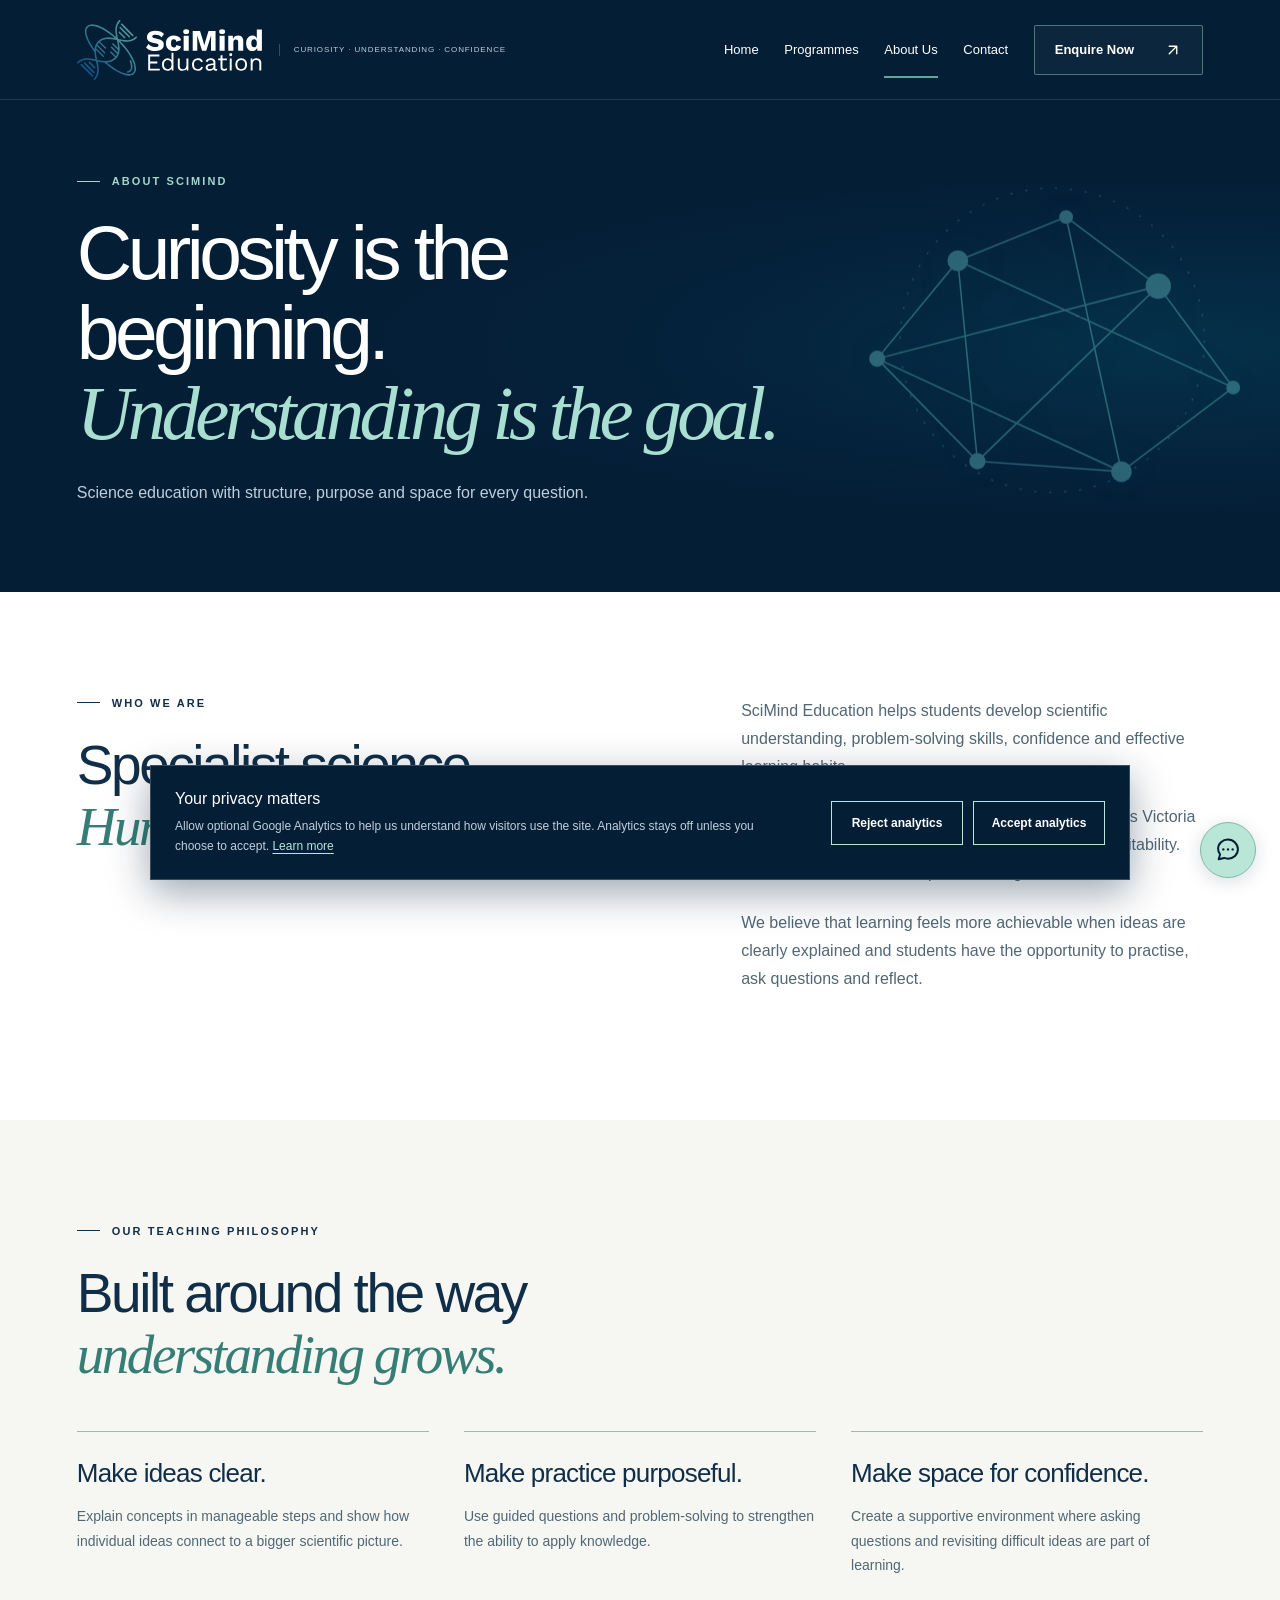
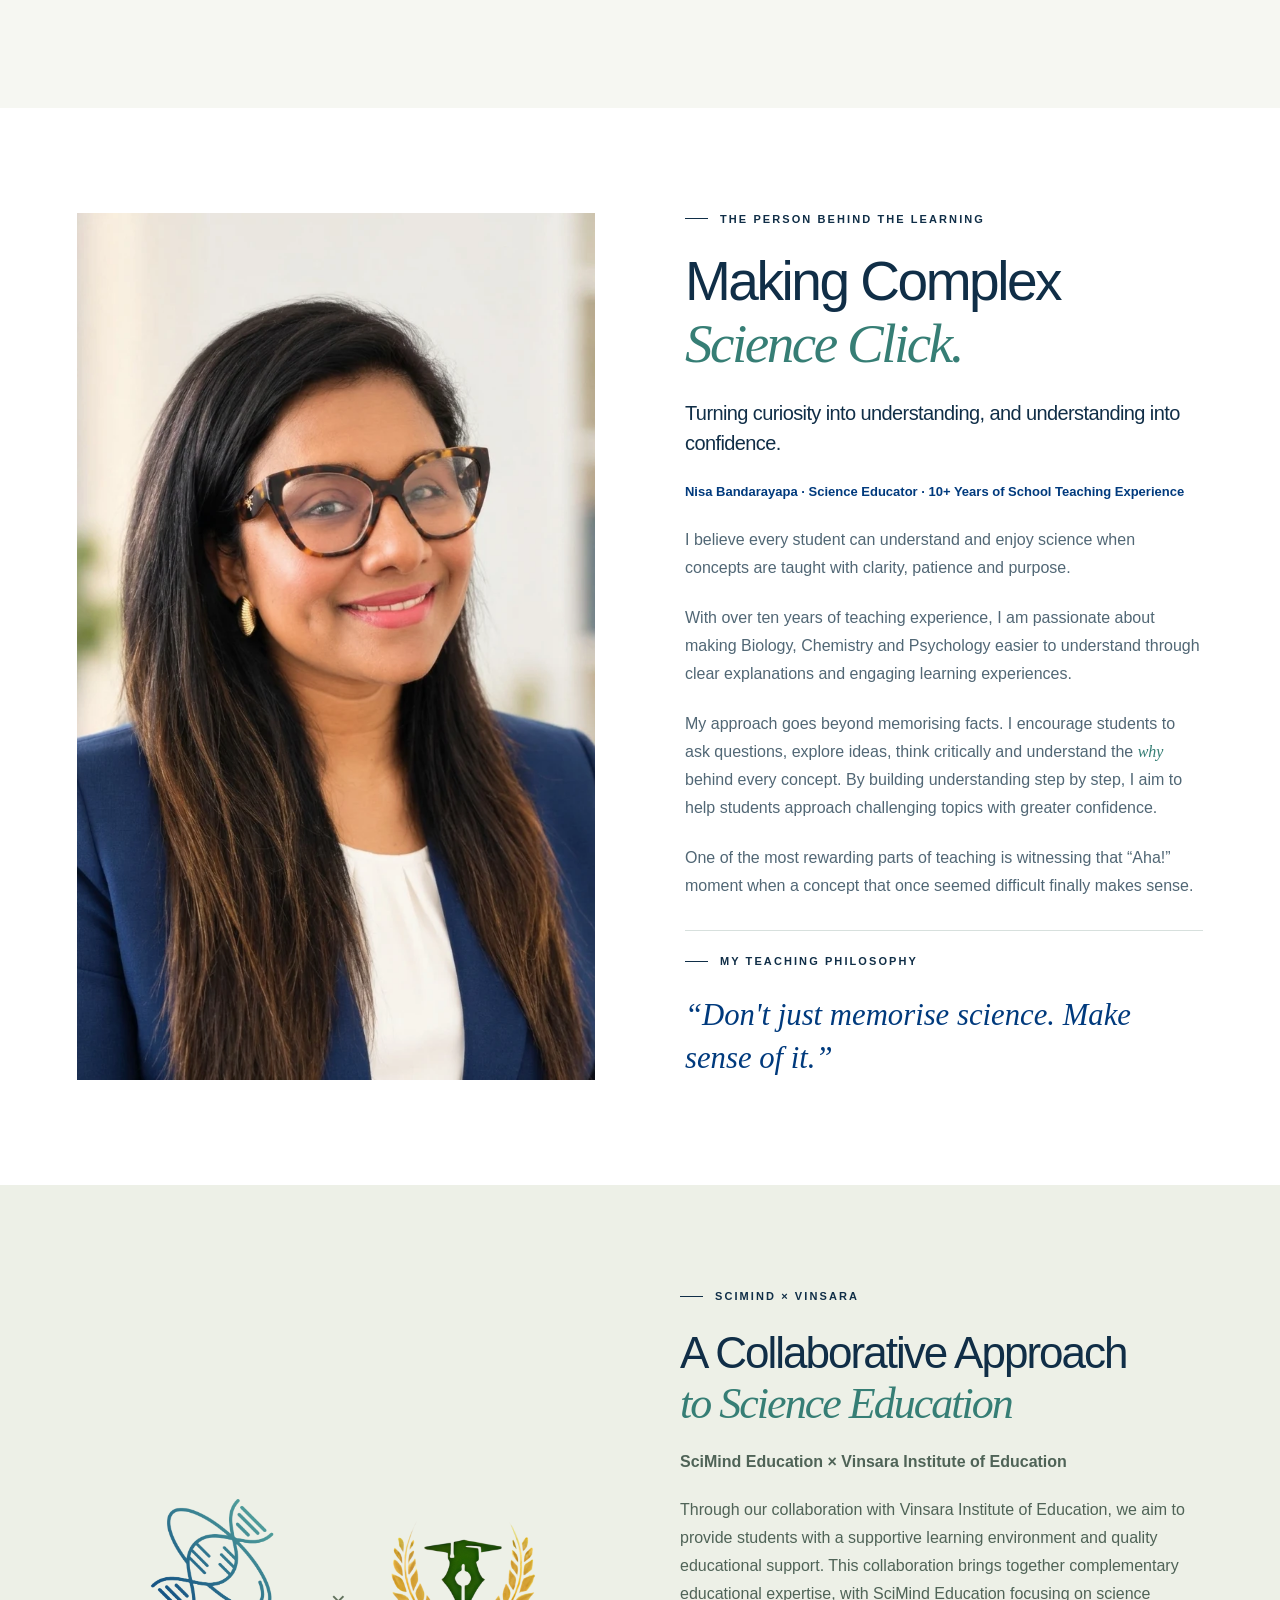
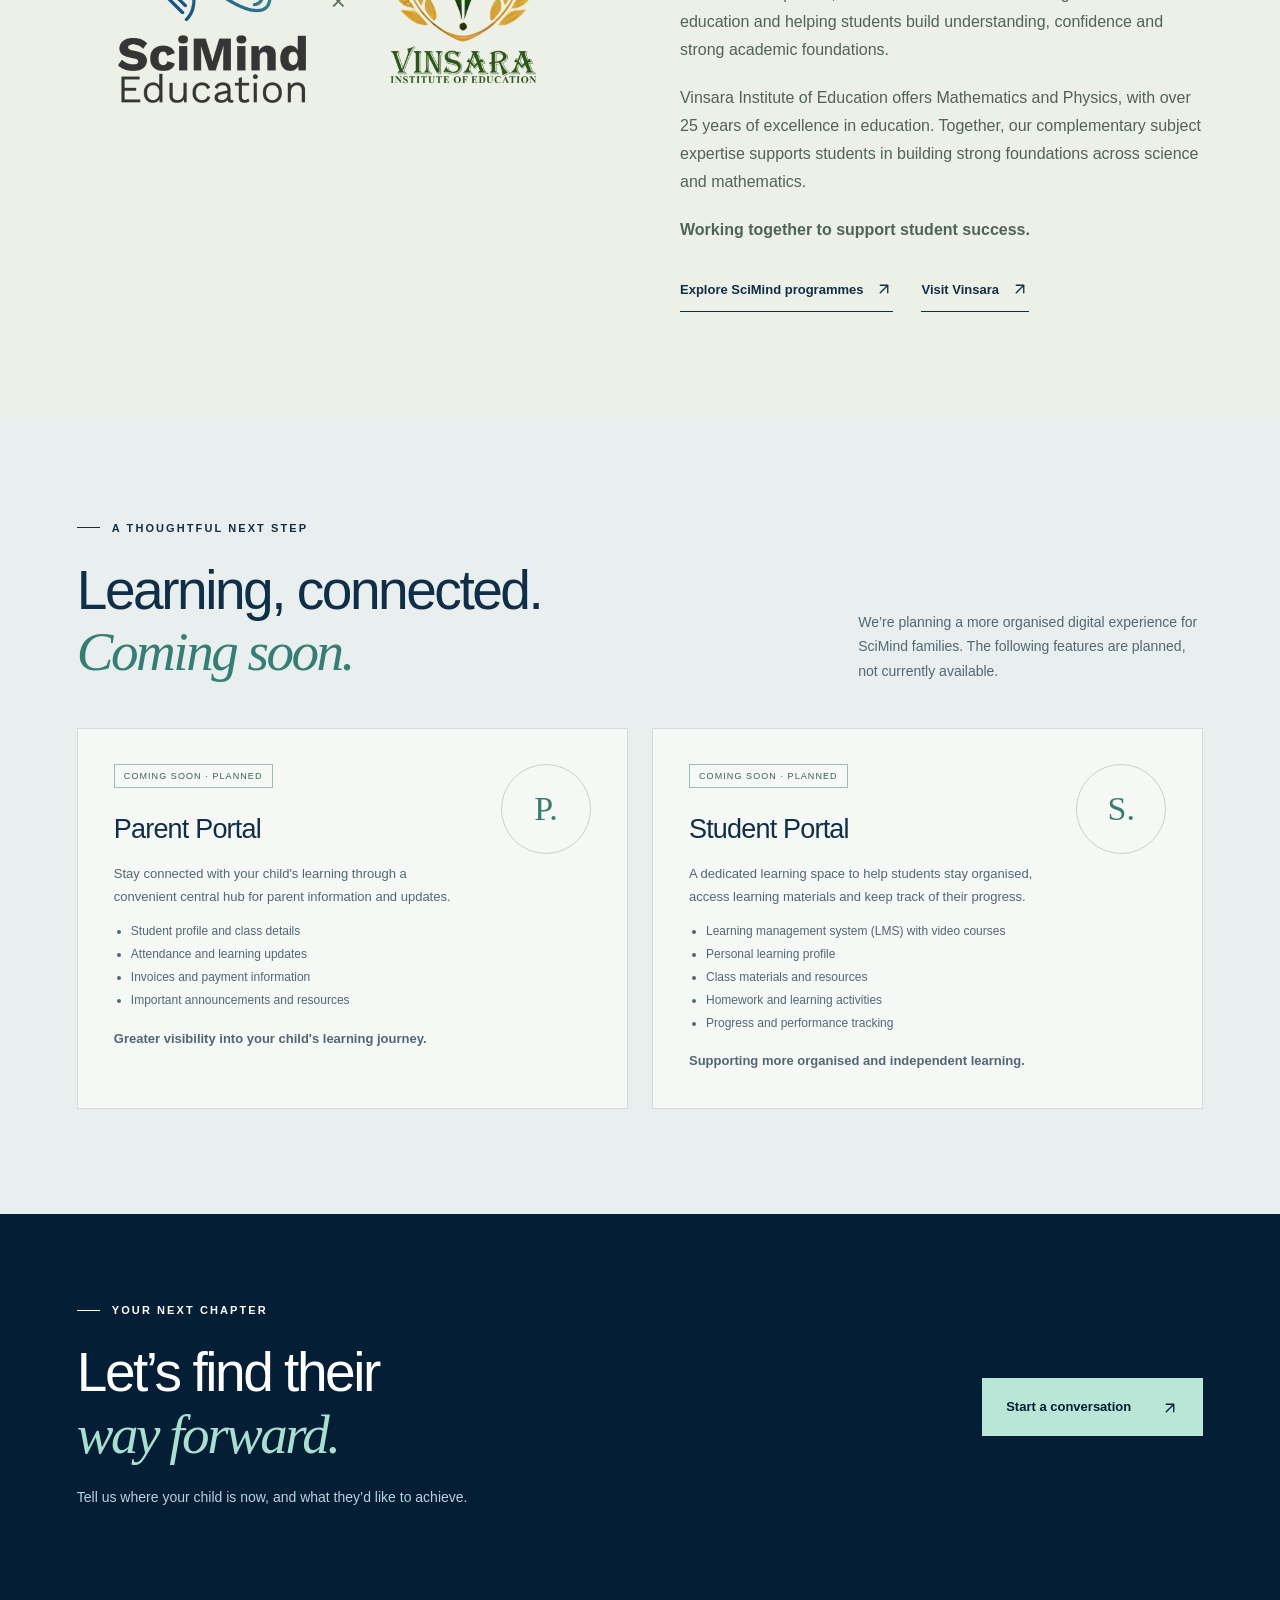
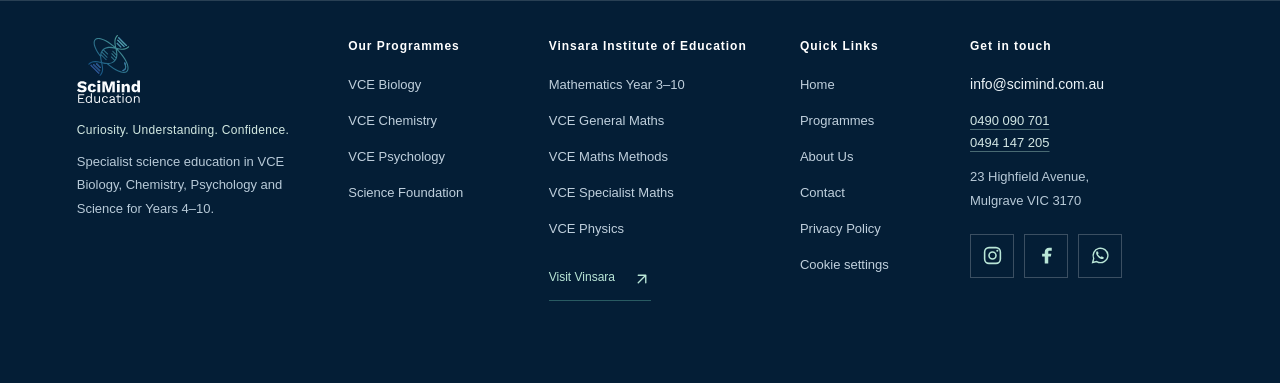
<file: site/about.html>
<!doctype html><html lang="en-AU"><head><meta charset="utf-8"><meta name="viewport" content="width=device-width,initial-scale=1"><meta name="robots" content="index,follow"><meta name="theme-color" content="#041e36"><title>About SciMind Education | Our Teaching Approach</title><meta name="description" content="Discover SciMind Education’s approach to science learning. Meet Nisa and explore how we build understanding, confidence and academic progress."><meta property="og:title" content="About SciMind Education | Our Teaching Approach"><meta property="og:description" content="Discover SciMind Education’s approach to science learning. Meet Nisa and explore how we build understanding, confidence and academic progress."><meta property="og:type" content="website"><meta property="og:locale" content="en_AU"><meta name="twitter:card" content="summary_large_image"><link rel="icon" type="image/svg+xml" href="assets/logo/icon.svg"><link rel="stylesheet" href="assets/styles.css"><link rel="stylesheet" href="assets/header.css"><link rel="stylesheet" href="assets/enquiry-forms.css"><script src="assets/enquiry-config.js" defer></script><script src="assets/enquiry-client.js" defer></script><script src="assets/analytics-consent.js" defer></script><script src="assets/site.js" defer></script><noscript><style>@media(max-width:760px){.nav{height:auto;flex-wrap:wrap;padding-top:10px}.navlinks{display:flex;position:static;padding:10px 0 20px;flex-direction:row;flex-wrap:wrap}.menu-toggle{display:none}}</style></noscript><style>
/* Focused About-page refinements; shared site styles remain unchanged. */
.teacher-copy .teacher-subtitle{font-size:20px;line-height:1.5;margin-top:24px;color:var(--ink,#102e47)}
.teacher-copy .teacher-credentials{font-size:13px;line-height:1.8;color:var(--navy,#003a7d);font-weight:600}
.teacher-philosophy{border-top:1px solid var(--line,#d7e0dd);padding-top:24px;margin-top:30px}
.teacher-philosophy blockquote{margin:16px 0 0;font-family:Georgia,serif;font-size:clamp(24px,2.4vw,32px);line-height:1.4;font-style:italic;color:var(--navy,#003a7d)}
.about-collab-logos{text-align:center}
.about-collab-logos .collab-scimind-logo{display:block;width:145px;max-width:45%;height:auto;margin-inline:auto}
.about-collab-logos .collab-times{display:block;margin:24px 0;font-size:26px;color:#61715c;font-weight:400}
.about-collab-logos img{display:block}
.portals .portal-card{align-items:start}

/* Replacement assets:
   assets/images/nisa-portrait.webp — 1080 × 1920 portrait.
   assets/logo/scimind-vertical.png — transparent 600 × 800 canvas.
   assets/logo/vinsara-vertical.png — transparent 600 × 800 canvas.
   Keep original logo proportions and colours; centre artwork with minimal padding.
*/
.teacher{align-items:stretch}
.teacher .nisa-portrait{min-height:620px;height:100%;align-self:stretch}
.nisa-portrait>img{object-fit:cover;object-position:center 25%}
.nisa-portrait>img[hidden]{display:none}
.nisa-portrait.portrait-loaded .teacher-monogram,.nisa-portrait.portrait-loaded small{display:none}
.about-collab-logos{display:grid;grid-template-columns:minmax(0,1fr) 24px minmax(0,1fr);align-items:center;gap:20px;width:100%;max-width:440px;margin-inline:auto;padding:0;background:transparent;border:0}
.about-collab-logos .collab-times{margin:0;font-size:26px}
.collab-logo-slot{position:relative;aspect-ratio:3/4;display:grid;place-items:center}
.about-collab-logos .collab-logo-slot img{display:block;width:100%;height:100%;object-fit:contain;position:absolute;inset:0}
.collab-logo-slot img[hidden],.collab-logo-fallback[hidden]{display:none!important}
.collab-logo-fallback{font-size:16px;line-height:1.5;color:var(--navy,#003a7d)}
.collab-logo-fallback small{display:block;margin-top:10px;font-size:11px;color:var(--muted,#516775)}
.collab-links{display:flex;flex-wrap:wrap;align-items:center;gap:12px 28px;margin-top:24px}
.collab-links .text-link{min-height:44px;display:inline-flex;align-items:center;gap:12px}
@media(max-width:760px){
.teacher .nisa-portrait{min-height:0;height:auto;aspect-ratio:9/16;width:100%;max-width:430px;justify-self:center}
.about-collab-logos{max-width:360px;gap:14px}
}
</style>
<meta property="og:site_name" content="SciMind Education">

<link rel="canonical" href="https://scimind.com.au/about">
<meta property="og:url" content="https://scimind.com.au/about">
<meta property="og:image" content="https://scimind.com.au/assets/video/hero-poster.jpg">
<meta property="og:image:width" content="1280">
<meta property="og:image:height" content="720">
<meta property="og:image:type" content="image/jpeg">
<meta property="og:image:alt" content="Illustrated science laboratory from the SciMind website">
<meta name="twitter:image" content="https://scimind.com.au/assets/video/hero-poster.jpg">
<meta name="twitter:image:alt" content="Illustrated science laboratory from the SciMind website">
<script type="application/ld+json">
{
  "@context": "https://schema.org",
  "@graph": [
    {
      "@type": "EducationalOrganization",
      "name": "SciMind Education",
      "description": "Science education in VCE Biology, Chemistry, Psychology, General Science and VCE preparation. Online science education is available to students across Victoria and Australia, subject to programme availability and suitability. Face-to-face classes take place in Mulgrave, Victoria.",
      "email": "info@scimind.com.au",
      "address": {
        "@type": "PostalAddress",
        "streetAddress": "23 Highfield Avenue",
        "addressLocality": "Mulgrave",
        "addressRegion": "VIC",
        "postalCode": "3170",
        "addressCountry": "AU"
      },
      "sameAs": [
        "https://www.instagram.com/scimindedu?utm_source=ig_web_button_share_sheet&xtok=ZDNlZDc0MzIxNw==",
        "https://www.facebook.com/profile.php?id=61566123998705"
      ],
      "@id": "https://scimind.com.au/#organisation",
      "url": "https://scimind.com.au/",
      "logo": "https://scimind.com.au/assets/logo/scimind-vertical.png",
      "areaServed": {
        "@type": "Country",
        "name": "Australia"
      }
    }
  ]
}
</script>
<link rel="stylesheet" href="assets/interior-heroes.css">
<link rel="stylesheet" href="assets/analytics-consent.css">
</head><body><a class="skip" href="#main">Skip to content</a><header class="header"><div class="wrap nav"><a class="brand" href="/" aria-label="SciMind Education home"><img class="header-logo is-horizontal" src="assets/logo/scimind-header.svg" alt="SciMind Education" width="190" height="60"><span class="brand-tag">Curiosity · Understanding · Confidence</span></a><button class="menu-toggle" aria-expanded="false" aria-controls="navigation">Menu <span aria-hidden="true">☰</span></button><nav class="navlinks" id="navigation" aria-label="Main navigation"><a href="/">Home</a><a href="/programmes">Programmes</a><a href="/about" aria-current="page">About Us</a><a href="/contact">Contact</a><a class="button outline" href="/contact#enquiry">Enquire Now<span class="arrow" aria-hidden="true"><svg class="arrow-icon" viewBox="0 0 24 24" fill="none" stroke="currentColor" stroke-width="1.8" stroke-linecap="round" stroke-linejoin="round" aria-hidden="true"><path d="M7 17L17 7M7 7h10v10"/></svg></span></a></nav></div></header><main id="main" tabindex="-1"><section class="page-hero sm-interior-hero sm-interior-about"><div class="sm-hero-art" aria-hidden="true"><svg viewBox="0 0 460 400" aria-hidden="true" focusable="false"><g fill="none" stroke="currentColor" stroke-width="1.3"><path d="M80 211 150 126 244 88 324 148 389 236 292 309 167 300Z"/><path d="m150 126 17 174m77-212 48 221m32-161-157 152m-87-89 212 98M80 211l244-63M150 126l239 110"/><circle cx="232" cy="195" r="132" stroke-dasharray="2 11" opacity=".55"/></g><g fill="currentColor"><circle cx="80" cy="211" r="7"/><circle cx="150" cy="126" r="9"/><circle cx="244" cy="88" r="6"/><circle cx="324" cy="148" r="11"/><circle cx="389" cy="236" r="6"/><circle cx="292" cy="309" r="9"/><circle cx="167" cy="300" r="7"/></g></svg></div><div class="wrap sm-interior-content"><div class="eyebrow">About SciMind</div><h1>Curiosity is the beginning.<br><em>Understanding is the goal.</em></h1><p>Science education with structure, purpose and space for every question.</p></div></section><section class="section white"><div class="wrap intro"><div><div class="eyebrow">Who we are</div><h2>Specialist science.<br><em>Human connection.</em></h2></div><div><p>SciMind Education helps students develop scientific understanding, problem-solving skills, confidence and effective learning habits.</p><p>Online science education is available to students across Victoria and Australia, subject to programme availability and suitability. Face-to-face classes take place in Mulgrave, Victoria.</p><p>We believe that learning feels more achievable when ideas are clearly explained and students have the opportunity to practise, ask questions and reflect.</p></div></div></section><section class="section"><div class="wrap"><div class="eyebrow">Our teaching philosophy</div><h2>Built around the way<br><em>understanding grows.</em></h2><div class="principles"><article><h3>Make ideas clear.</h3><p>Explain concepts in manageable steps and show how individual ideas connect to a bigger scientific picture.</p></article><article><h3>Make practice purposeful.</h3><p>Use guided questions and problem-solving to strengthen the ability to apply knowledge.</p></article><article><h3>Make space for confidence.</h3><p>Create a supportive environment where asking questions and revisiting difficult ideas are part of learning.</p></article></div></div></section><section class="section white"><div class="wrap"><div class="teacher"><div class="teacher-visual nisa-portrait" role="img" aria-label="Placeholder for an approved portrait of Nisa"><span class="teacher-monogram" aria-hidden="true">N.</span><small>Portrait placeholder / Meet Nisa</small><img src="assets/images/nisa-portrait.webp" alt="Nisa Bandarayapa, Science Educator" width="1080" height="1920" loading="lazy" decoding="async" onload="this.parentElement.classList.add('portrait-loaded');this.parentElement.removeAttribute('role');this.parentElement.removeAttribute('aria-label')" onerror="this.hidden=true"></div><div class="teacher-copy">
<div class="eyebrow">The person behind the learning</div>
<h2>Making Complex<br><em>Science Click.</em></h2>
<h3 class="teacher-subtitle">Turning curiosity into understanding, and understanding into confidence.</h3>
<p class="teacher-credentials">Nisa Bandarayapa · Science Educator · 10+ Years of School Teaching Experience</p>
<p>I believe every student can understand and enjoy science when concepts are taught with clarity, patience and purpose.</p>
<p>With over ten years of teaching experience, I am passionate about making Biology, Chemistry and Psychology easier to understand through clear explanations and engaging learning experiences.</p>
<p>My approach goes beyond memorising facts. I encourage students to ask questions, explore ideas, think critically and understand the <em>why</em> behind every concept. By building understanding step by step, I aim to help students approach challenging topics with greater confidence.</p>
<p>One of the most rewarding parts of teaching is witnessing that “Aha!” moment when a concept that once seemed difficult finally makes sense.</p>
<div class="teacher-philosophy"><h3 class="eyebrow">My teaching philosophy</h3><blockquote>“Don't just memorise science. Make sense of it.”</blockquote></div>
</div></div></div></section><section class="section collab"><div class="wrap collab-grid">
<div class="about-collab-logos" aria-label="SciMind Education and Vinsara Institute of Education">
<div class="collab-logo-slot"><img src="assets/logo/scimind-vertical.png" alt="SciMind Education" width="600" height="800" loading="lazy" onload="this.nextElementSibling.hidden=true" onerror="this.hidden=true"><span class="collab-logo-fallback">SciMind Education<small>Vertical logo to be supplied</small></span></div>
<span class="collab-times" aria-hidden="true">×</span>
<div class="collab-logo-slot"><img src="assets/logo/vinsara-vertical.png" alt="Vinsara Institute of Education" width="600" height="800" loading="lazy" onload="this.nextElementSibling.hidden=true" onerror="this.hidden=true"><span class="collab-logo-fallback">Vinsara Institute of Education<small>Vertical logo to be supplied</small></span></div>
</div>
<div><div class="eyebrow">SciMind × Vinsara</div>
<h2>A Collaborative Approach<br><em>to Science Education</em></h2>
<p><strong>SciMind Education × Vinsara Institute of Education</strong></p>
<p>Through our collaboration with Vinsara Institute of Education, we aim to provide students with a supportive learning environment and quality educational support. This collaboration brings together complementary educational expertise, with SciMind Education focusing on science education and helping students build understanding, confidence and strong academic foundations.</p>
<p>Vinsara Institute of Education offers Mathematics and Physics, with over 25 years of excellence in education. Together, our complementary subject expertise supports students in building strong foundations across science and mathematics.</p>
<p><strong>Working together to support student success.</strong></p>
<div class="collab-links"><a class="text-link" href="/programmes">Explore SciMind programmes <span aria-hidden="true"><svg class="arrow-icon" viewBox="0 0 24 24" fill="none" stroke="currentColor" stroke-width="1.8" stroke-linecap="round" stroke-linejoin="round" aria-hidden="true"><path d="M7 17L17 7M7 7h10v10"/></svg></span></a><a class="text-link" href="https://vinsara.com.au/index.html">Visit Vinsara <span aria-hidden="true"><svg class="arrow-icon" viewBox="0 0 24 24" fill="none" stroke="currentColor" stroke-width="1.8" stroke-linecap="round" stroke-linejoin="round" aria-hidden="true"><path d="M7 17L17 7M7 7h10v10"/></svg></span></a></div>
</div></div></section><section class="section portals"><div class="wrap"><div class="section-head"><div><div class="eyebrow">A thoughtful next step</div><h2>Learning, connected.<br><em>Coming soon.</em></h2></div><p>We’re planning a more organised digital experience for SciMind families. The following features are planned, not currently available.</p></div><div class="portal-grid"><article class="portal-card"><div><span class="pill">Coming soon · Planned</span><h3>Parent Portal</h3><p>Stay connected with your child's learning through a convenient central hub for parent information and updates.</p><ul><li>Student profile and class details</li><li>Attendance and learning updates</li><li>Invoices and payment information</li><li>Important announcements and resources</li></ul><p><strong>Greater visibility into your child's learning journey.</strong></p></div><div class="portal-icon" aria-hidden="true">P.</div></article><article class="portal-card"><div><span class="pill">Coming soon · Planned</span><h3>Student Portal</h3><p>A dedicated learning space to help students stay organised, access learning materials and keep track of their progress.</p><ul><li>Learning management system (LMS) with video courses</li><li>Personal learning profile</li><li>Class materials and resources</li><li>Homework and learning activities</li><li>Progress and performance tracking</li></ul><p><strong>Supporting more organised and independent learning.</strong></p></div><div class="portal-icon" aria-hidden="true">S.</div></article></div></div></section><section class="cta"><div class="wrap"><div><div class="eyebrow">Your next chapter</div><h2>Let’s find their<br><em>way forward.</em></h2><p>Tell us where your child is now, and what they’d like to achieve.</p></div><a class="button primary" href="/contact#enquiry">Start a conversation<span class="arrow" aria-hidden="true"><svg class="arrow-icon" viewBox="0 0 24 24" fill="none" stroke="currentColor" stroke-width="1.8" stroke-linecap="round" stroke-linejoin="round" aria-hidden="true"><path d="M7 17L17 7M7 7h10v10"/></svg></span></a></div></section></main><a class="floating-enquiry button primary" href="/contact#enquiry">Contact for more details <span aria-hidden="true"><svg class="arrow-icon" viewBox="0 0 24 24" fill="none" stroke="currentColor" stroke-width="1.8" stroke-linecap="round" stroke-linejoin="round" aria-hidden="true"><path d="M7 17L17 7M7 7h10v10"/></svg></span></a><footer class="footer site-footer">
  <div class="wrap">
    <div class="sf-columns">
      <div class="sf-brand">
        <a class="sf-brand-link" href="/" aria-label="SciMind Education home"><img src="assets/logo/white-and-color.svg" alt="SciMind Education" width="250" height="270" loading="lazy"></a>
        <p class="sf-tagline">Curiosity. Understanding. Confidence.</p>
        <p class="sf-description">Specialist science education in VCE Biology, Chemistry, Psychology and Science for Years 4–10.</p>
      </div>
      <nav class="sf-nav" aria-label="Footer programmes">
        <h2>Our Programmes</h2>
        <ul><li><a href="/programmes#bio">VCE Biology</a></li><li><a href="/programmes#chem">VCE Chemistry</a></li><li><a href="/programmes#psych">VCE Psychology</a></li><li><a href="/programmes#foundations">Science Foundation</a></li></ul>
      </nav>
      <div class="sf-partner sf-nav">
          <h2>Vinsara Institute of Education</h2>
          <ul class="sf-vinsara-list">
            <li>Mathematics Year 3–10</li>
            <li>VCE General Maths</li>
            <li>VCE Maths Methods</li>
            <li>VCE Specialist Maths</li>
            <li>VCE Physics</li>
          </ul>
          <a href="https://vinsara.com.au/index.html"
            target="_blank"
            rel="noopener noreferrer"
            aria-label="Visit Vinsara website (opens in a new tab)">
            Visit Vinsara <span aria-hidden="true"><svg class="arrow-icon" viewBox="0 0 24 24" fill="none" stroke="currentColor" stroke-width="1.8" stroke-linecap="round" stroke-linejoin="round" aria-hidden="true"><path d="M7 17L17 7M7 7h10v10"/></svg></span>
          </a>
        </div>
      <nav class="sf-nav" aria-label="Footer quick links">
        <h2>Quick Links</h2>
        <ul><li><a href="/">Home</a></li><li><a href="/programmes">Programmes</a></li><li><a href="/about">About Us</a></li><li><a href="/contact">Contact</a></li><li><a href="/privacy">Privacy Policy</a></li></ul>
      </nav>
      <div class="sf-contact">
        <h2>Get in touch</h2>
        <a class="sf-email" href="mailto:info@scimind.com.au">info@scimind.com.au</a>
<div class="sf-phone-links" aria-label="Telephone contacts"><a href="tel:+61490090701">0490 090 701</a><a href="tel:+61494147205">0494 147 205</a></div>
        <address>23 Highfield Avenue,<br>Mulgrave VIC 3170</address>
        <nav class="sf-social" aria-label="SciMind social channels">
          <a href="https://www.instagram.com/scimindedu?utm_source=ig_web_button_share_sheet&amp;xtok=ZDNlZDc0MzIxNw==" target="_blank" rel="noopener noreferrer" aria-label="SciMind on Instagram (opens in a new tab)" title="Instagram — opens in a new tab"><svg viewBox="0 0 24 24" width="21" height="21" aria-hidden="true" focusable="false"><rect x="3" y="3" width="18" height="18" rx="5" fill="none" stroke="currentColor" stroke-width="1.8"/><circle cx="12" cy="12" r="4" fill="none" stroke="currentColor" stroke-width="1.8"/><circle cx="17.5" cy="6.5" r="1.2" fill="currentColor"/></svg></a>
          <a href="https://www.facebook.com/profile.php?id=61566123998705" target="_blank" rel="noopener noreferrer" aria-label="SciMind on Facebook (opens in a new tab)" title="Facebook — opens in a new tab"><svg viewBox="0 0 24 24" width="21" height="21" aria-hidden="true" focusable="false"><path fill="currentColor" d="M14 21v-8h3l.5-3H14V8c0-1 .3-1.5 1.5-1.5H18V3.2c-.5-.1-1.9-.2-3-.2-3 0-5 1.8-5 5v2H7v3h3v8z"/></svg></a>
          <a href="https://wa.me/61490090701" target="_blank" rel="noopener noreferrer" aria-label="Contact SciMind on WhatsApp (opens in a new tab)" title="WhatsApp — opens in a new tab"><svg viewBox="0 0 24 24" width="21" height="21" aria-hidden="true" focusable="false"><path d="M20.5 11.5a8.5 8.5 0 0 1-12.8 7.4L3 20l1.2-4.5a8.5 8.5 0 1 1 16.3-4z" fill="none" stroke="currentColor" stroke-width="1.6"/><path d="M8 7c-.5 0-1 1-1 2 0 3 4 7 7 7 1 0 2-1 2-1.5l-2.5-1.7-1 1c-1.5-.5-3-2-3.5-3.5l1-1L8.5 7z" fill="currentColor"/></svg></a>
        </nav>
      </div>      
</footer></body></html>
</file>
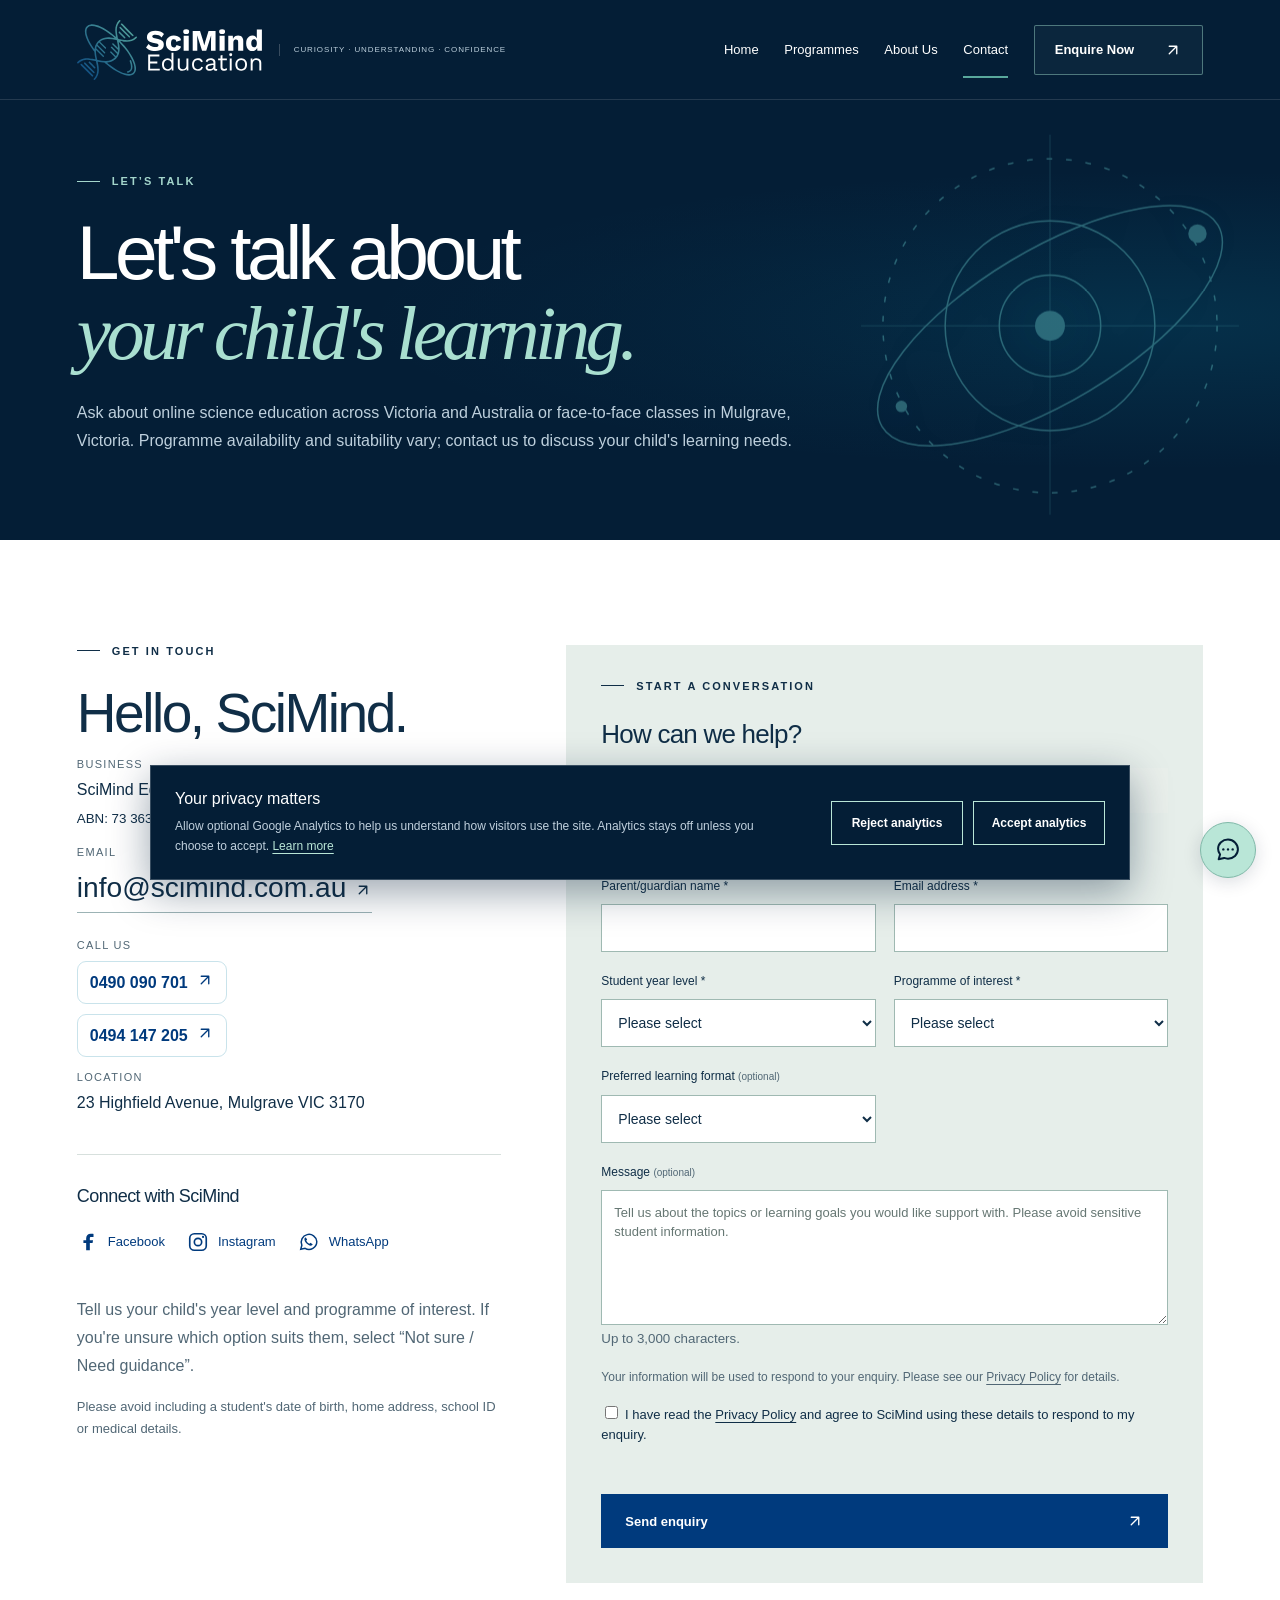
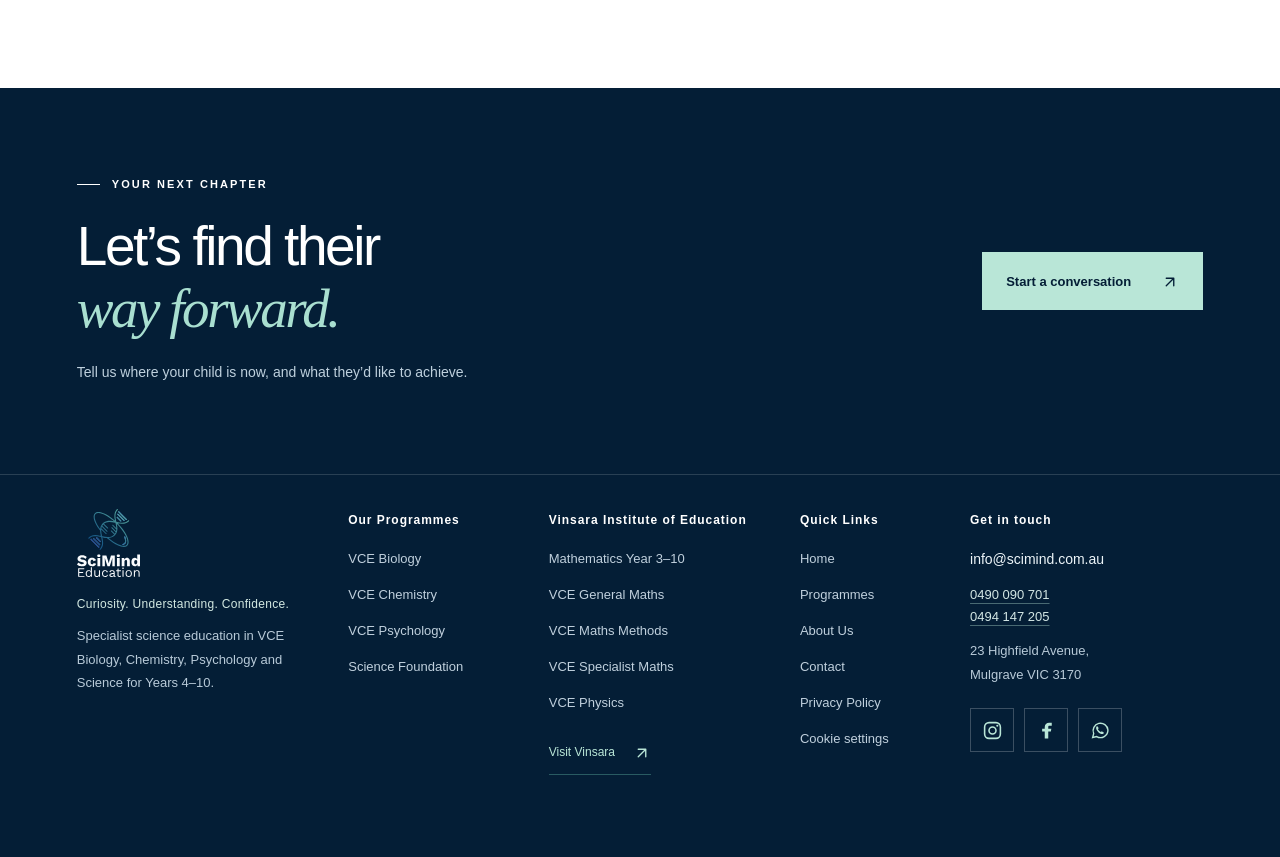
<file: site/contact.html>
<!doctype html><html lang="en-AU"><head><meta charset="utf-8"><meta name="viewport" content="width=device-width,initial-scale=1"><meta name="robots" content="index,follow"><meta name="theme-color" content="#041e36"><title>Contact SciMind Education | Science &amp; VCE Tutoring</title><meta name="description" content="Enquire about SciMind Education’s VCE and General Science tutoring. Online classes across Australia and face-to-face lessons in Mulgrave, Victoria."><meta property="og:title" content="Contact SciMind Education | Science &amp; VCE Tutoring"><meta property="og:description" content="Enquire about SciMind Education’s VCE and General Science tutoring. Online classes across Australia and face-to-face lessons in Mulgrave, Victoria."><meta property="og:type" content="website"><meta property="og:locale" content="en_AU"><meta name="twitter:card" content="summary_large_image"><link rel="icon" type="image/svg+xml" href="assets/logo/icon.svg"><link rel="stylesheet" href="assets/styles.css"><link rel="stylesheet" href="assets/header.css"><link rel="stylesheet" href="assets/enquiry-forms.css"><script src="assets/enquiry-config.js" defer></script><script src="assets/enquiry-client.js" defer></script><script src="assets/analytics-consent.js" defer></script><script src="assets/site.js" defer></script><noscript><style>@media(max-width:760px){.nav{height:auto;flex-wrap:wrap;padding-top:10px}.navlinks{display:flex;position:static;padding:10px 0 20px;flex-direction:row;flex-wrap:wrap}.menu-toggle{display:none}}</style></noscript><style>
/* Contact-only styles; Home, Programmes and shared assets are unchanged. */
.sr-only{position:absolute;width:1px;height:1px;padding:0;margin:-1px;overflow:hidden;clip-path:inset(50%);white-space:nowrap;border:0}
.contact-intro{min-width:0}
.contact-details .contact-email{font-size:clamp(19px,2.2vw,29px);margin:0 0 12px;padding:8px 0;overflow-wrap:anywhere}
.contact-details .contact-email span{display:inline;font-size:inherit;color:inherit}
/* Contact page: distinct, tap-friendly phone links. */
.contact-details .contact-phone-links{display:flex;flex-direction:column;align-items:flex-start;gap:10px;margin-top:10px}
.contact-details .contact-phone-links a{display:inline-flex;align-items:center;gap:8px;min-height:42px;padding:8px 12px;border:1px solid rgba(11,129,162,.22);border-radius:9px;color:var(--navy,#003a7d);text-decoration:none;font-weight:600;white-space:nowrap}
.contact-details .contact-phone-links a:hover,.contact-details .contact-phone-links a:focus-visible{border-color:#0b81a2;background:rgba(11,129,162,.06)}
.contact-details .contact-phone-links a span{display:inline;color:inherit;font-size:inherit}
.contact-social-heading{font-size:18px;margin:28px 0 12px}
.social-links{display:flex;flex-wrap:wrap;gap:8px 22px}
.social-links a{display:inline-flex;align-items:center;gap:9px;min-height:44px;font-size:13px;padding:6px 0;color:var(--navy,#003a7d)}
.social-links a:hover{color:#367e75}
.social-links svg{flex:none}
.contact-guidance{margin:32px 0 16px}
.enquiry-panel #form-privacy-note a{text-decoration:underline;text-underline-offset:3px}
.enquiry-panel #form-privacy-note{line-height:1.8}
.form-field select:focus-visible{outline:3px solid #bd913b;outline-offset:3px}
.footer-business p,.footer-business address{font-size:13px;line-height:1.8;margin-top:18px;font-style:normal;color:#c4d7df}
.footer .social-links{margin:26px 0 10px}
.footer .social-links a{color:var(--mint,#b9e6d7)}
.footer .social-links a:hover{color:#fff}
@media(min-width:1051px){.contact-grid{grid-template-columns:.8fr 1.2fr;gap:65px}}
@media(max-width:760px){.social-links{gap:8px 18px}.footer-business address{max-width:30ch}}
</style>
<meta property="og:site_name" content="SciMind Education">


<link rel="canonical" href="https://scimind.com.au/contact">
<meta property="og:url" content="https://scimind.com.au/contact">
<meta property="og:image" content="https://scimind.com.au/assets/video/hero-poster.jpg">
<meta property="og:image:width" content="1280">
<meta property="og:image:height" content="720">
<meta property="og:image:type" content="image/jpeg">
<meta property="og:image:alt" content="Illustrated science laboratory from the SciMind website">
<meta name="twitter:image" content="https://scimind.com.au/assets/video/hero-poster.jpg">
<meta name="twitter:image:alt" content="Illustrated science laboratory from the SciMind website">
<script type="application/ld+json">
{
  "@context": "https://schema.org",
  "@graph": [
    {
      "@type": "EducationalOrganization",
      "name": "SciMind Education",
      "description": "Science education in VCE Biology, Chemistry, Psychology, General Science and VCE preparation. Online science education is available to students across Victoria and Australia, subject to programme availability and suitability. Face-to-face classes take place in Mulgrave, Victoria.",
      "email": "info@scimind.com.au",
      "address": {
        "@type": "PostalAddress",
        "streetAddress": "23 Highfield Avenue",
        "addressLocality": "Mulgrave",
        "addressRegion": "VIC",
        "postalCode": "3170",
        "addressCountry": "AU"
      },
      "sameAs": [
        "https://www.instagram.com/scimindedu?utm_source=ig_web_button_share_sheet&xtok=ZDNlZDc0MzIxNw==",
        "https://www.facebook.com/profile.php?id=61566123998705"
      ],
      "@id": "https://scimind.com.au/#organisation",
      "url": "https://scimind.com.au/",
      "logo": "https://scimind.com.au/assets/logo/scimind-vertical.png",
      "areaServed": {
        "@type": "Country",
        "name": "Australia"
      }
    }
  ]
}
</script>
<link rel="stylesheet" href="assets/interior-heroes.css">
<link rel="stylesheet" href="assets/analytics-consent.css">
</head><body><a class="skip" href="#main">Skip to content</a><header class="header"><div class="wrap nav"><a class="brand" href="/" aria-label="SciMind Education home"><img class="header-logo is-horizontal" src="assets/logo/scimind-header.svg" alt="SciMind Education" width="190" height="60"><span class="brand-tag">Curiosity · Understanding · Confidence</span></a><button class="menu-toggle" aria-expanded="false" aria-controls="navigation">Menu <span aria-hidden="true">☰</span></button><nav class="navlinks" id="navigation" aria-label="Main navigation"><a href="/">Home</a><a href="/programmes">Programmes</a><a href="/about">About Us</a><a href="/contact" aria-current="page">Contact</a><a class="button outline" href="/contact#enquiry">Enquire Now<span class="arrow" aria-hidden="true"><svg class="arrow-icon" viewBox="0 0 24 24" fill="none" stroke="currentColor" stroke-width="1.8" stroke-linecap="round" stroke-linejoin="round" aria-hidden="true"><path d="M7 17L17 7M7 7h10v10"/></svg></span></a></nav></div></header><main id="main" tabindex="-1"><section class="page-hero sm-interior-hero sm-interior-contact"><div class="sm-hero-art" aria-hidden="true"><svg viewBox="0 0 460 400" aria-hidden="true" focusable="false"><g fill="none" stroke="currentColor" stroke-width="1.3"><circle cx="230" cy="205" r="44"/><circle cx="230" cy="205" r="91"/><circle cx="230" cy="205" r="145" stroke-dasharray="5 12"/><path d="M66 205h328M230 39v330" opacity=".32"/><ellipse cx="230" cy="205" rx="170" ry="66" transform="rotate(-31 230 205)"/></g><circle cx="230" cy="205" r="13" fill="currentColor"/><circle cx="358" cy="125" r="8" fill="currentColor"/><circle cx="101" cy="275" r="5" fill="currentColor"/></svg></div><div class="wrap sm-interior-content"><div class="eyebrow">Let’s talk</div><h1>Let's talk about<br><em>your child's learning.</em></h1><p>Ask about online science education across Victoria and Australia or face-to-face classes in Mulgrave, Victoria. Programme availability and suitability vary; contact us to discuss your child's learning needs.</p></div></section><section class="section white"><div class="wrap contact-grid">
<div class="contact-intro"><div class="eyebrow">Get in touch</div><h2>Hello, SciMind.</h2>
<div class="contact-details"><div><span>Business</span><p>SciMind Education<br><small>ABN: 73 363 895 731</small></p></div><div><span>Email</span><a class="contact-email" href="mailto:info@scimind.com.au">info@scimind.com.au <span aria-hidden="true"><svg class="arrow-icon" viewBox="0 0 24 24" fill="none" stroke="currentColor" stroke-width="1.8" stroke-linecap="round" stroke-linejoin="round" aria-hidden="true"><path d="M7 17L17 7M7 7h10v10"/></svg></span></a></div>
<div class="contact-phone-block"><span>Call us</span><div class="contact-phone-links" aria-label="SciMind contact telephone numbers"><a href="tel:+61490090701" aria-label="Call SciMind on 0490 090 701">0490 090 701 <span aria-hidden="true"><svg class="arrow-icon" viewBox="0 0 24 24" fill="none" stroke="currentColor" stroke-width="1.8" stroke-linecap="round" stroke-linejoin="round" aria-hidden="true"><path d="M7 17L17 7M7 7h10v10"/></svg></span></a><a href="tel:+61494147205" aria-label="Call SciMind on 0494 147 205">0494 147 205 <span aria-hidden="true"><svg class="arrow-icon" viewBox="0 0 24 24" fill="none" stroke="currentColor" stroke-width="1.8" stroke-linecap="round" stroke-linejoin="round" aria-hidden="true"><path d="M7 17L17 7M7 7h10v10"/></svg></span></a></div></div><div><span>Location</span><address>23 Highfield Avenue, Mulgrave VIC 3170</address></div></div>
<h3 class="contact-social-heading">Connect with SciMind</h3><div class="social-links"><a href="https://www.facebook.com/profile.php?id=61566123998705" target="_blank" rel="noopener noreferrer"><svg viewBox="0 0 24 24" width="22" height="22" aria-hidden="true" focusable="false"><path fill="currentColor" d="M14 21v-8h3l.5-3H14V8c0-1 .3-1.5 1.5-1.5H18V3.2c-.5-.1-1.9-.2-3-.2-3 0-5 1.8-5 5v2H7v3h3v8z"/></svg><span>Facebook<span class="sr-only"> (opens in a new tab)</span></span></a><a href="https://www.instagram.com/scimindedu?utm_source=ig_web_button_share_sheet&amp;xtok=ZDNlZDc0MzIxNw==" target="_blank" rel="noopener noreferrer"><svg viewBox="0 0 24 24" width="22" height="22" aria-hidden="true" focusable="false"><rect x="3" y="3" width="18" height="18" rx="5" fill="none" stroke="currentColor" stroke-width="1.8"/><circle cx="12" cy="12" r="4" fill="none" stroke="currentColor" stroke-width="1.8"/><circle cx="17.5" cy="6.5" r="1.2" fill="currentColor"/></svg><span>Instagram<span class="sr-only"> (opens in a new tab)</span></span></a><a href="https://wa.me/61490090701" target="_blank" rel="noopener noreferrer"><svg viewBox="0 0 24 24" width="22" height="22" aria-hidden="true" focusable="false"><path d="M20.5 11.5a8.5 8.5 0 0 1-12.8 7.4L3 20l1.2-4.5a8.5 8.5 0 1 1 16.3-4z" fill="none" stroke="currentColor" stroke-width="1.6"/><path d="M8 7c-.5 0-1 1-1 2 0 3 4 7 7 7 1 0 2-1 2-1.5l-2.5-1.7-1 1c-1.5-.5-3-2-3.5-3.5l1-1L8.5 7z" fill="currentColor"/></svg><span>WhatsApp<span class="sr-only"> (opens in a new tab)</span></span></a></div>
<p class="muted contact-guidance">Tell us your child's year level and programme of interest. If you're unsure which option suits them, select “Not sure / Need guidance”.</p>
<p class="small muted">Please avoid including a student's date of birth, home address, school ID or medical details.</p>
</div>
<div class="enquiry-panel" id="enquiry"><div class="eyebrow">Start a conversation</div><h3>How can we help?</h3>
<p class="note" id="delivery-notice">Online enquiry delivery is not connected yet. This form cannot send your details. Please use our email or WhatsApp link to contact us.</p>
<form id="contact-enquiry-form" method="post" action="/contact#enquiry" novalidate aria-describedby="delivery-notice form-privacy-note">
<p class="small muted">Fields marked * are required.</p>
<div id="form-errors" class="form-summary" role="alert" tabindex="-1" hidden></div>
<div class="form-grid"><div class="form-field"><label for="parentName">Parent/guardian name <span aria-hidden="true">*</span></label><input id="parentName" name="parentName" type="text" required autocomplete="name" maxlength="100" aria-describedby="parentName-error"><span class="field-error" id="parentName-error"></span></div><div class="form-field"><label for="email">Email address <span aria-hidden="true">*</span></label><input id="email" name="email" type="email" required autocomplete="email" maxlength="254" aria-describedby="email-error"><span class="field-error" id="email-error"></span></div><div class="form-field"><label for="yearLevel">Student year level <span aria-hidden="true">*</span></label><select id="yearLevel" name="yearLevel" required aria-describedby="yearLevel-error"><option value="">Please select</option><option value="4">Year 4</option><option value="5">Year 5</option><option value="6">Year 6</option><option value="7">Year 7</option><option value="8">Year 8</option><option value="9">Year 9</option><option value="10">Year 10</option><option value="11">Year 11</option><option value="12">Year 12</option><option value="other">Other / Not sure</option></select><span class="field-error" id="yearLevel-error"></span></div><div class="form-field"><label for="programme">Programme of interest <span aria-hidden="true">*</span></label><select id="programme" name="programme" required aria-describedby="programme-error"><option value="">Please select</option><option value="foundations">General Science (Years 4–10)</option><option value="bio">VCE Biology</option><option value="chem">VCE Chemistry</option><option value="psych">VCE Psychology</option><option value="unsure">Not sure / Need guidance</option></select><span class="field-error" id="programme-error"></span></div><div class="form-field"><label for="format">Preferred learning format <span class="optional">(optional)</span></label><select id="format" name="format" aria-describedby="format-error"><option value="">Please select</option><option value="Online">Online</option><option value="Face-to-face">Face-to-face</option><option value="Not sure yet">Not sure yet</option></select><span class="field-error" id="format-error"></span></div></div><div class="form-field"><label for="message">Message <span class="optional">(optional)</span></label><textarea id="message" name="message" maxlength="3000" rows="5" placeholder="Tell us about the topics or learning goals you would like support with. Please avoid sensitive student information." aria-describedby="message-error message-hint"></textarea><small class="muted" id="message-hint">Up to 3,000 characters.</small><span class="field-error" id="message-error"></span></div>
<div class="form-trap" aria-hidden="true"><label for="website">Leave this field empty</label><input id="website" name="website" type="text" tabindex="-1" autocomplete="off" maxlength="200"></div>
<p class="small muted" id="form-privacy-note">Your information will be used to respond to your enquiry. Please see our <a href="/privacy">Privacy Policy</a> for details.</p>
<label class="sm-form-consent"><input type="checkbox" name="privacy" required> I have read the <a href="/privacy" target="_blank" rel="noopener">Privacy Policy</a> and agree to SciMind using these details to respond to my enquiry.</label>
<div class="sm-turnstile" id="contact-turnstile" aria-label="Security verification"></div>
<button type="submit" class="button dark form-submit" disabled>Send enquiry <span aria-hidden="true"><svg class="arrow-icon" viewBox="0 0 24 24" fill="none" stroke="currentColor" stroke-width="1.8" stroke-linecap="round" stroke-linejoin="round" aria-hidden="true"><path d="M7 17L17 7M7 7h10v10"/></svg></span></button>
<div id="form-status" role="status" aria-live="polite" aria-atomic="true" tabindex="-1"></div>
<noscript><p class="note">JavaScript is required for the enquiry form. You can contact us by <a href="mailto:info@scimind.com.au">email</a> or <a href="https://wa.me/61490090701">WhatsApp</a>.</p></noscript>
</form></div></div></section><section class="cta"><div class="wrap"><div><div class="eyebrow">Your next chapter</div><h2>Let’s find their<br><em>way forward.</em></h2><p>Tell us where your child is now, and what they’d like to achieve.</p></div><a class="button primary" href="/contact#enquiry">Start a conversation<span class="arrow" aria-hidden="true"><svg class="arrow-icon" viewBox="0 0 24 24" fill="none" stroke="currentColor" stroke-width="1.8" stroke-linecap="round" stroke-linejoin="round" aria-hidden="true"><path d="M7 17L17 7M7 7h10v10"/></svg></span></a></div></section></main><a class="floating-enquiry button primary" href="/contact#enquiry">Contact for more details <span aria-hidden="true"><svg class="arrow-icon" viewBox="0 0 24 24" fill="none" stroke="currentColor" stroke-width="1.8" stroke-linecap="round" stroke-linejoin="round" aria-hidden="true"><path d="M7 17L17 7M7 7h10v10"/></svg></span></a><footer class="footer site-footer">
  <div class="wrap">
    <div class="sf-columns">
      <div class="sf-brand">
        <a class="sf-brand-link" href="/" aria-label="SciMind Education home"><img src="assets/logo/white-and-color.svg" alt="SciMind Education" width="250" height="270" loading="lazy"></a>
        <p class="sf-tagline">Curiosity. Understanding. Confidence.</p>
        <p class="sf-description">Specialist science education in VCE Biology, Chemistry, Psychology and Science for Years 4–10.</p>
      </div>
      <nav class="sf-nav" aria-label="Footer programmes">
        <h2>Our Programmes</h2>
        <ul><li><a href="/programmes#bio">VCE Biology</a></li><li><a href="/programmes#chem">VCE Chemistry</a></li><li><a href="/programmes#psych">VCE Psychology</a></li><li><a href="/programmes#foundations">Science Foundation</a></li></ul>
      </nav>
      <div class="sf-partner sf-nav">
          <h2>Vinsara Institute of Education</h2>
          <ul class="sf-vinsara-list">
            <li>Mathematics Year 3–10</li>
            <li>VCE General Maths</li>
            <li>VCE Maths Methods</li>
            <li>VCE Specialist Maths</li>
            <li>VCE Physics</li>
          </ul>
          <a href="https://vinsara.com.au/index.html"
            target="_blank"
            rel="noopener noreferrer"
            aria-label="Visit Vinsara website (opens in a new tab)">
            Visit Vinsara <span aria-hidden="true"><svg class="arrow-icon" viewBox="0 0 24 24" fill="none" stroke="currentColor" stroke-width="1.8" stroke-linecap="round" stroke-linejoin="round" aria-hidden="true"><path d="M7 17L17 7M7 7h10v10"/></svg></span>
          </a>
        </div>
      <nav class="sf-nav" aria-label="Footer quick links">
        <h2>Quick Links</h2>
        <ul><li><a href="/">Home</a></li><li><a href="/programmes">Programmes</a></li><li><a href="/about">About Us</a></li><li><a href="/contact">Contact</a></li><li><a href="/privacy">Privacy Policy</a></li></ul>
      </nav>
      <div class="sf-contact">
        <h2>Get in touch</h2>
        <a class="sf-email" href="mailto:info@scimind.com.au">info@scimind.com.au</a>
<div class="sf-phone-links" aria-label="Telephone contacts"><a href="tel:+61490090701">0490 090 701</a><a href="tel:+61494147205">0494 147 205</a></div>
        <address>23 Highfield Avenue,<br>Mulgrave VIC 3170</address>
        <nav class="sf-social" aria-label="SciMind social channels">
          <a href="https://www.instagram.com/scimindedu?utm_source=ig_web_button_share_sheet&amp;xtok=ZDNlZDc0MzIxNw==" target="_blank" rel="noopener noreferrer" aria-label="SciMind on Instagram (opens in a new tab)" title="Instagram — opens in a new tab"><svg viewBox="0 0 24 24" width="21" height="21" aria-hidden="true" focusable="false"><rect x="3" y="3" width="18" height="18" rx="5" fill="none" stroke="currentColor" stroke-width="1.8"/><circle cx="12" cy="12" r="4" fill="none" stroke="currentColor" stroke-width="1.8"/><circle cx="17.5" cy="6.5" r="1.2" fill="currentColor"/></svg></a>
          <a href="https://www.facebook.com/profile.php?id=61566123998705" target="_blank" rel="noopener noreferrer" aria-label="SciMind on Facebook (opens in a new tab)" title="Facebook — opens in a new tab"><svg viewBox="0 0 24 24" width="21" height="21" aria-hidden="true" focusable="false"><path fill="currentColor" d="M14 21v-8h3l.5-3H14V8c0-1 .3-1.5 1.5-1.5H18V3.2c-.5-.1-1.9-.2-3-.2-3 0-5 1.8-5 5v2H7v3h3v8z"/></svg></a>
          <a href="https://wa.me/61490090701" target="_blank" rel="noopener noreferrer" aria-label="Contact SciMind on WhatsApp (opens in a new tab)" title="WhatsApp — opens in a new tab"><svg viewBox="0 0 24 24" width="21" height="21" aria-hidden="true" focusable="false"><path d="M20.5 11.5a8.5 8.5 0 0 1-12.8 7.4L3 20l1.2-4.5a8.5 8.5 0 1 1 16.3-4z" fill="none" stroke="currentColor" stroke-width="1.6"/><path d="M8 7c-.5 0-1 1-1 2 0 3 4 7 7 7 1 0 2-1 2-1.5l-2.5-1.7-1 1c-1.5-.5-3-2-3.5-3.5l1-1L8.5 7z" fill="currentColor"/></svg></a>
        </nav>
      </div>      
</footer>
<script src="assets/contact-enquiry.js" defer></script></body></html>
</file>
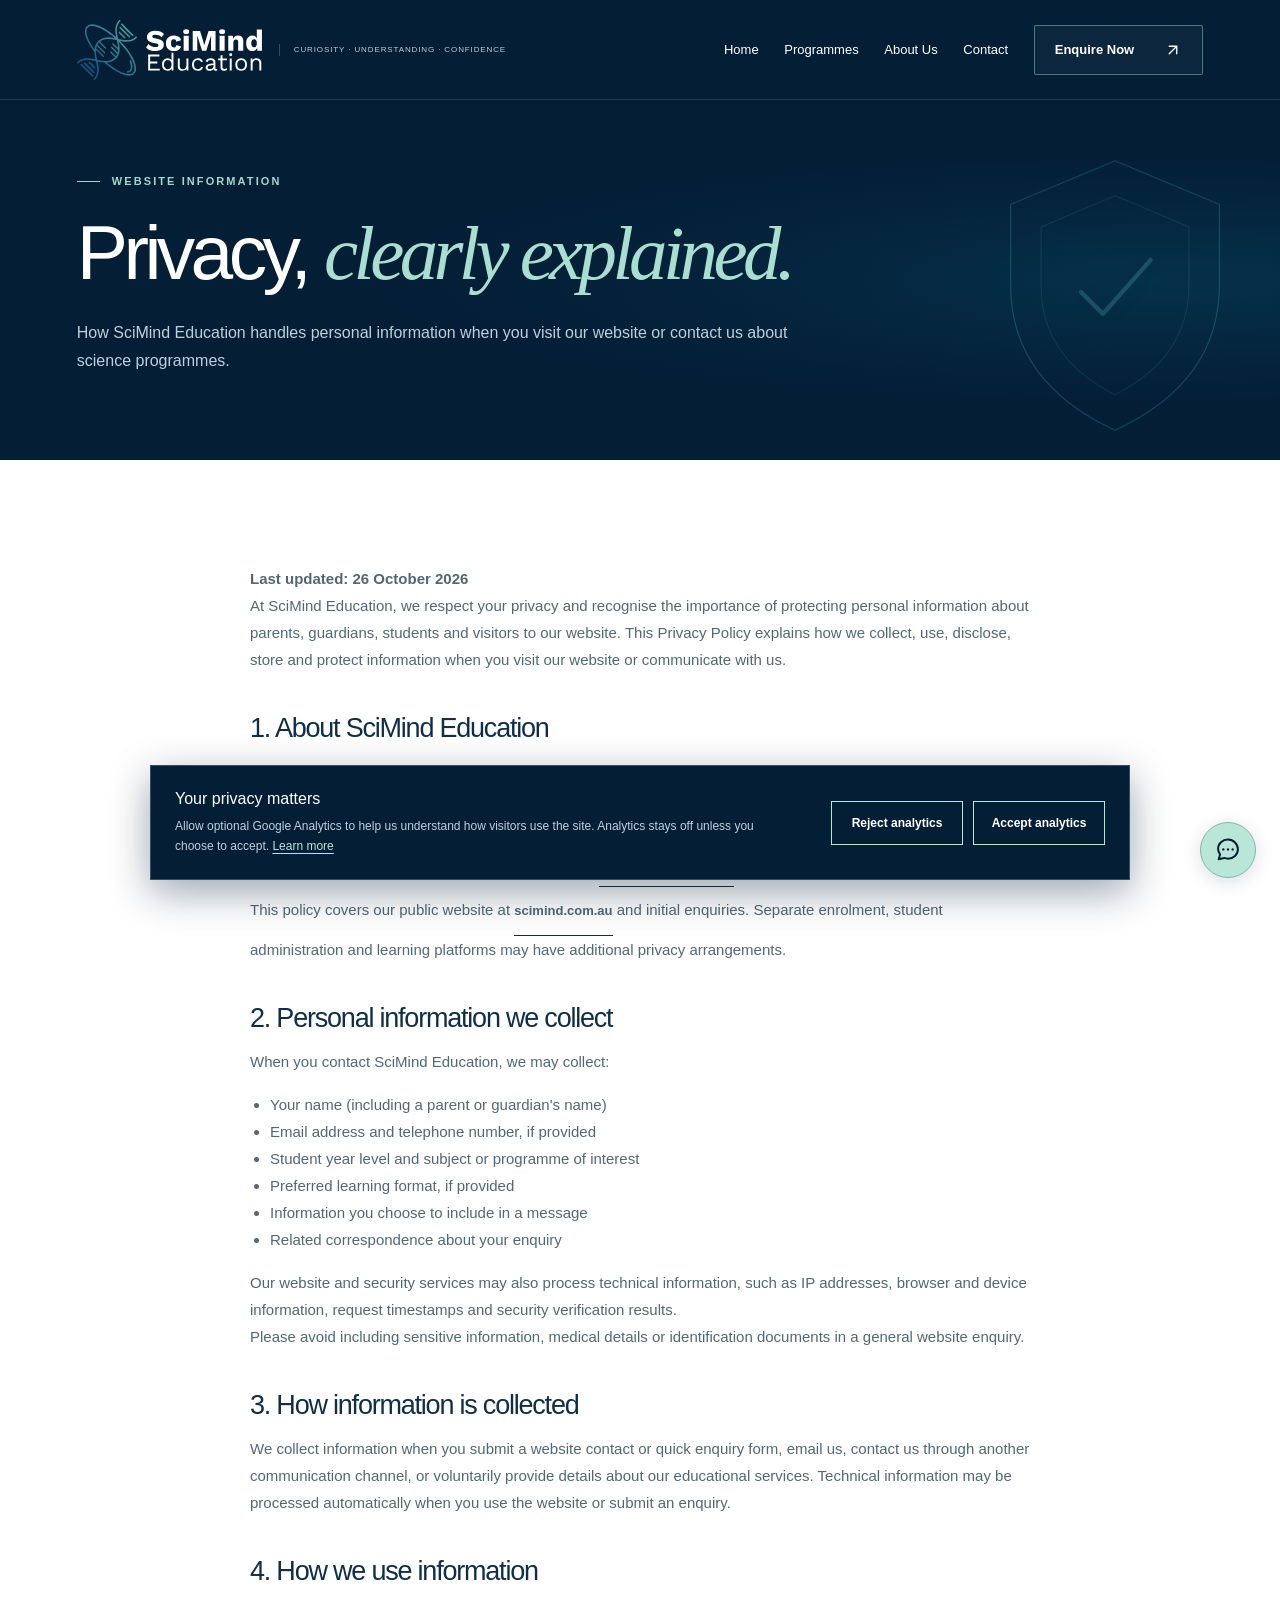
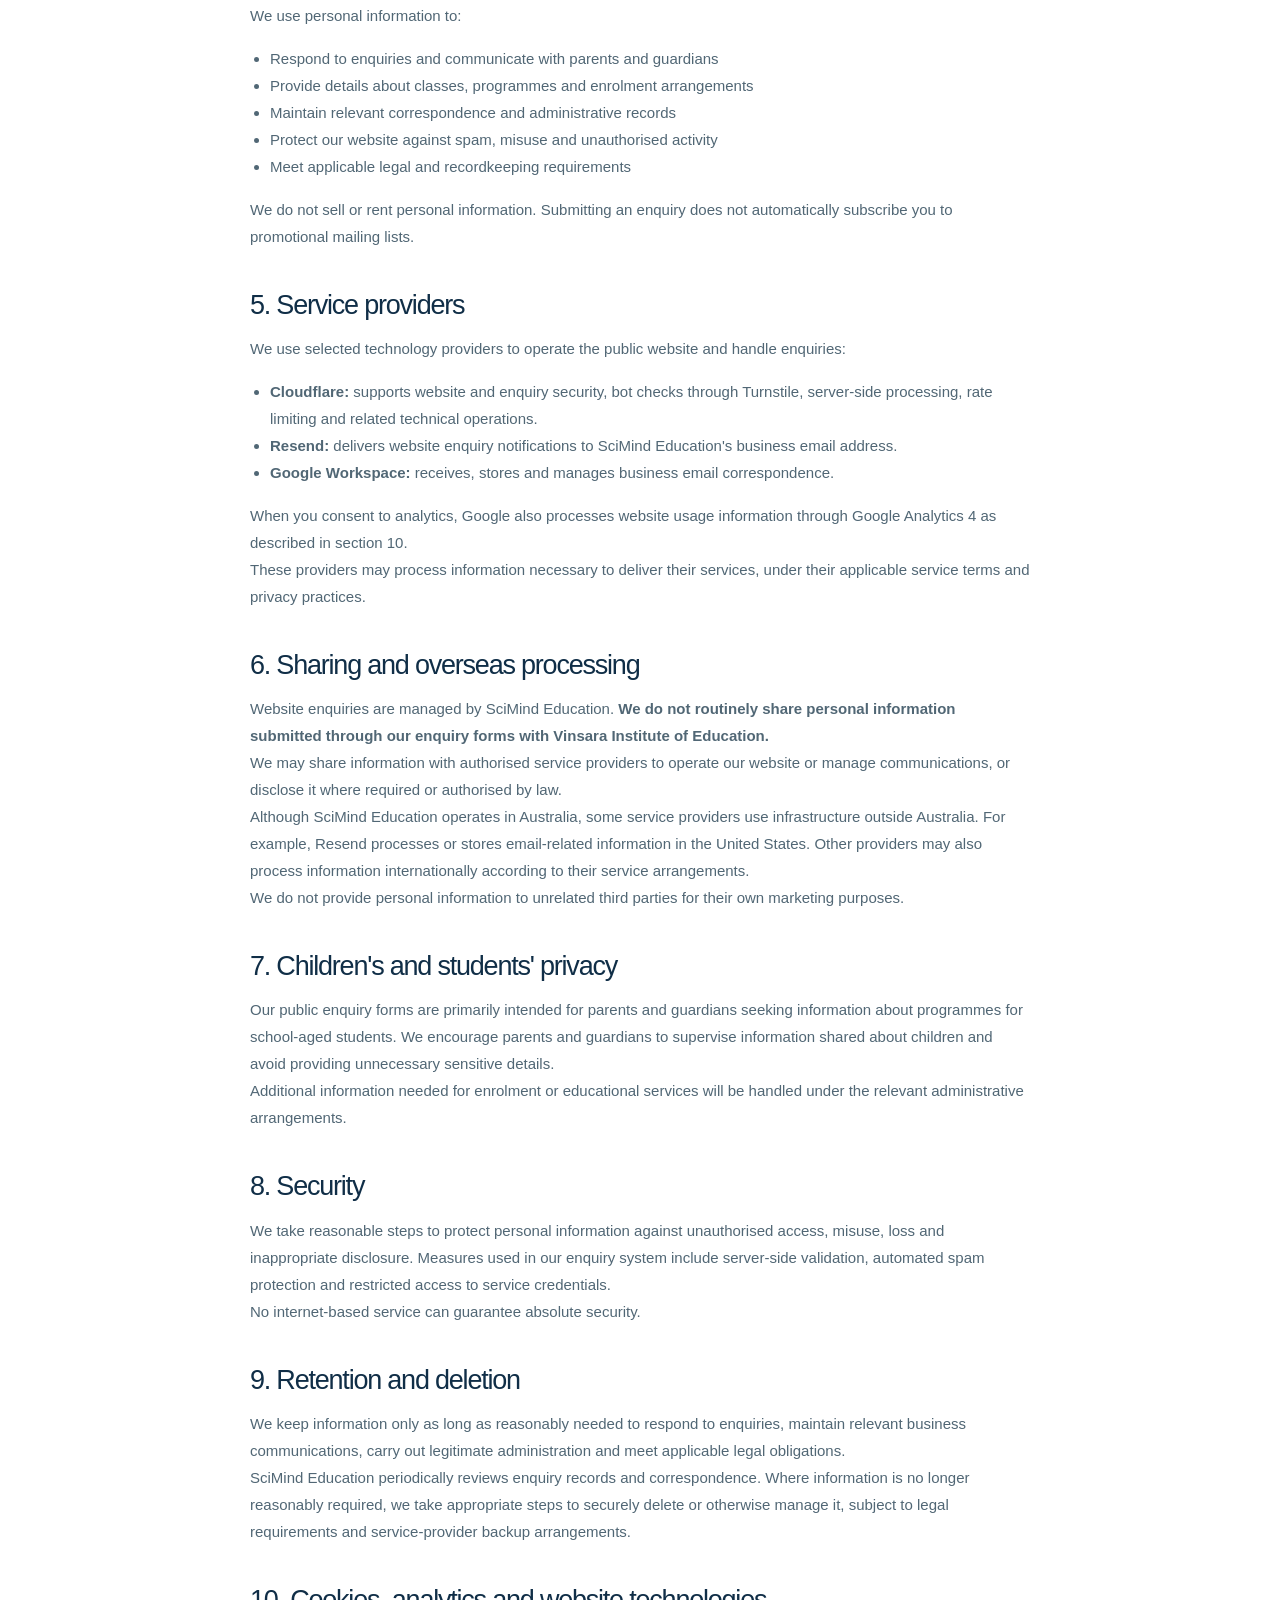
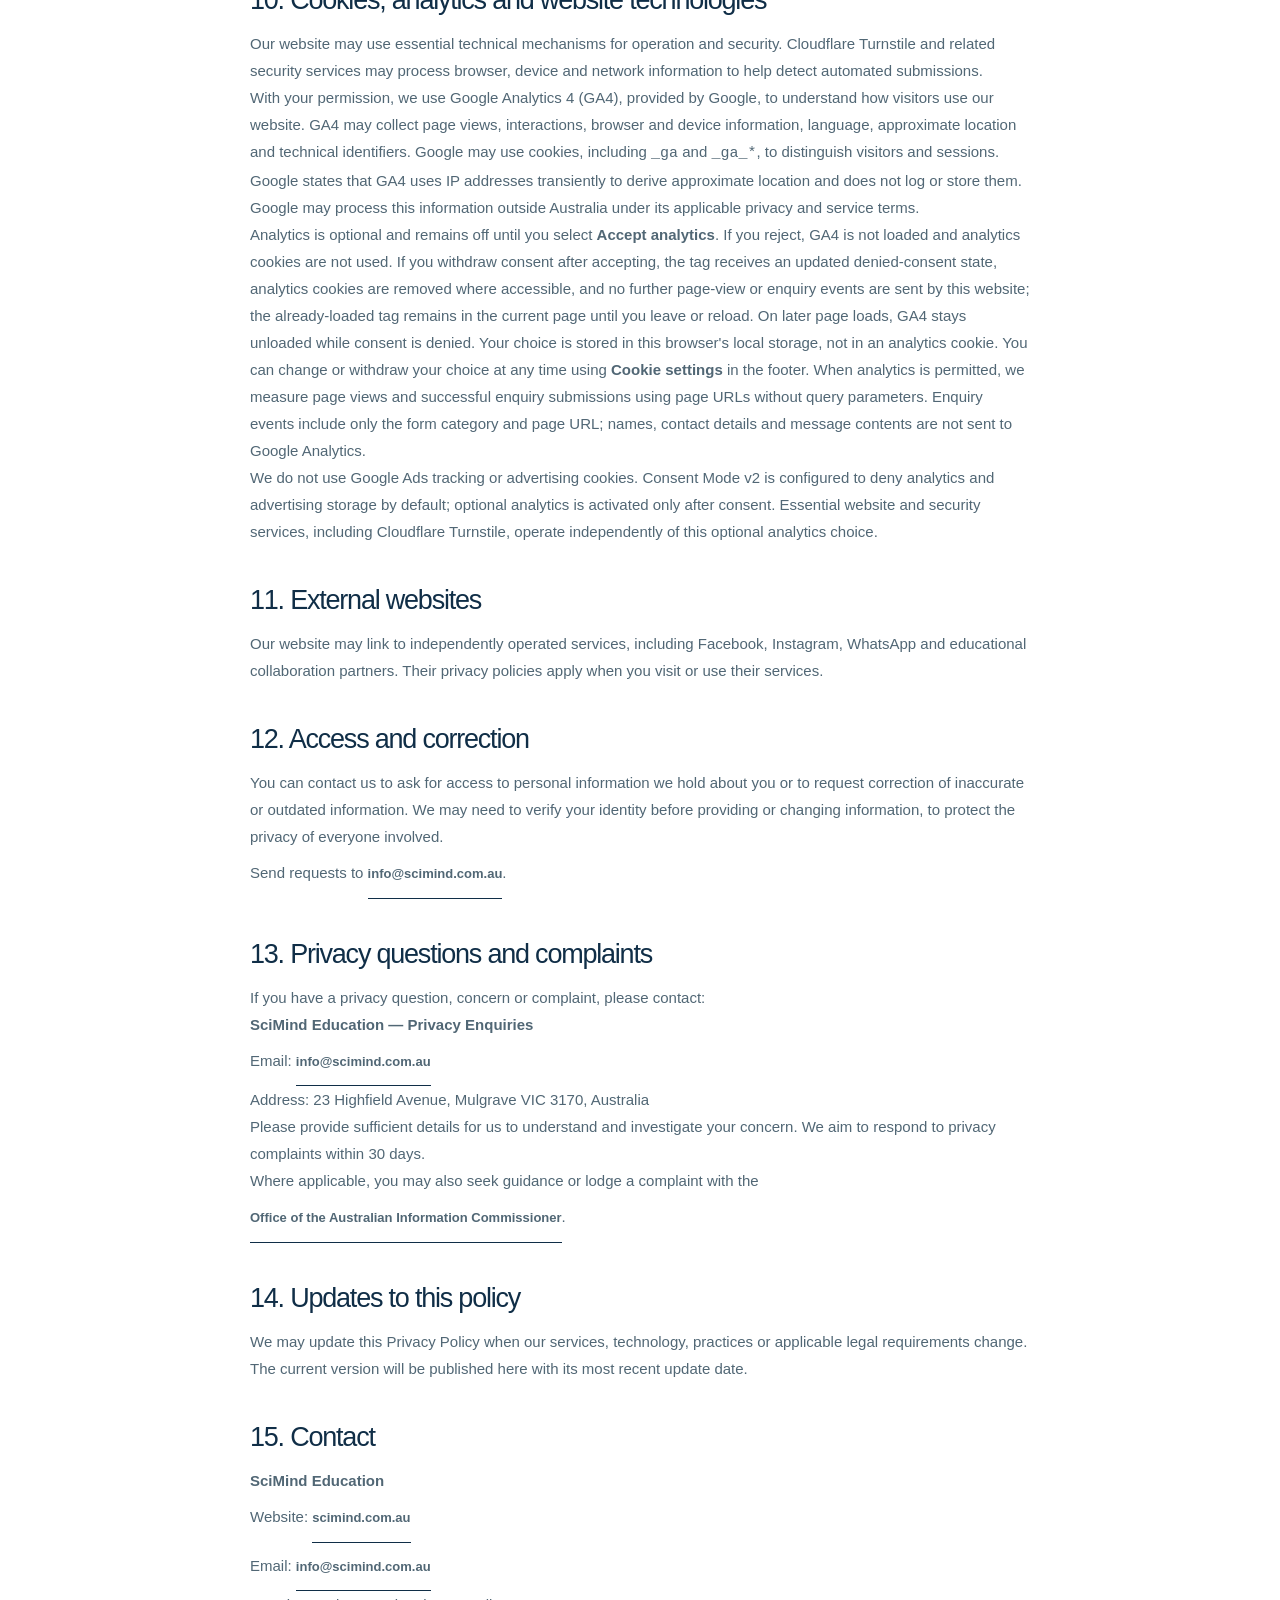
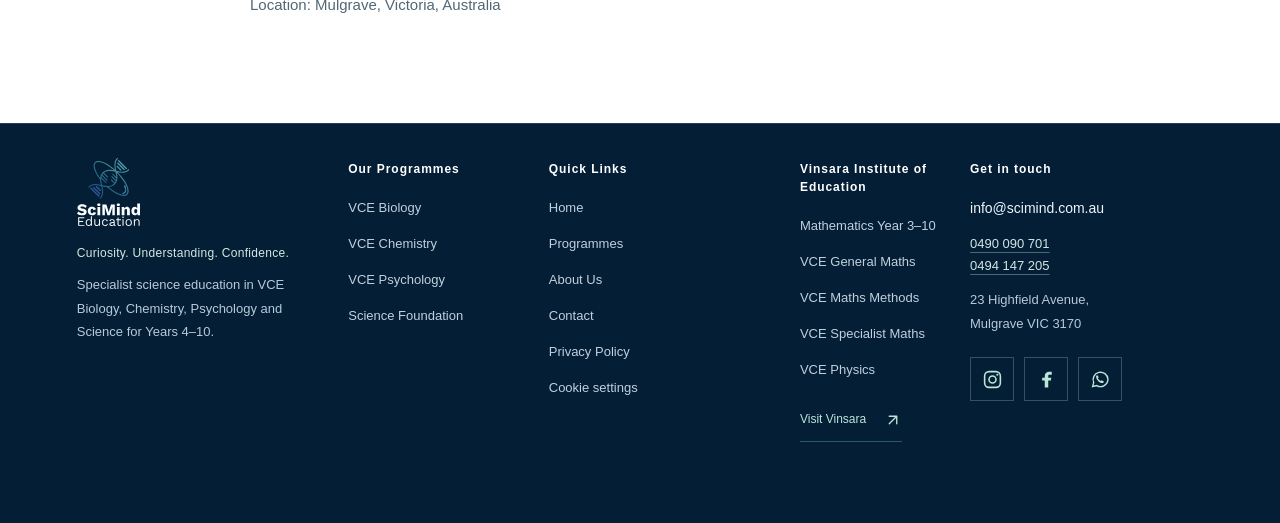
<file: site/privacy.html>
<!DOCTYPE html>
<html lang="en-AU"><head><meta charset="utf-8"/><meta content="width=device-width,initial-scale=1" name="viewport"/><meta content="index,follow" name="robots"/><meta content="#041e36" name="theme-color"/><title>Privacy Policy | SciMind Education</title><meta content="Learn how SciMind Education collects, uses, protects and manages personal information submitted through website enquiries and communications." name="description"/><meta content="Privacy Policy | SciMind Education" property="og:title"/><meta content="Learn how SciMind Education collects, uses, protects and manages personal information submitted through website enquiries and communications." property="og:description"/><meta content="website" property="og:type"/><meta content="en_AU" property="og:locale"/><meta content="summary_large_image" name="twitter:card"/><link href="assets/logo/icon.svg" rel="icon" type="image/svg+xml"/><link href="assets/styles.css" rel="stylesheet"/><link rel="stylesheet" href="assets/header.css"><link href="assets/enquiry-forms.css" rel="stylesheet"/><script defer="" src="assets/enquiry-config.js"></script><script defer="" src="assets/enquiry-client.js"></script><script src="assets/analytics-consent.js" defer></script><script defer="" src="assets/site.js"></script><noscript><style>@media(max-width:760px){.nav{height:auto;flex-wrap:wrap;padding-top:10px}.navlinks{display:flex;position:static;padding:10px 0 20px;flex-direction:row;flex-wrap:wrap}.menu-toggle{display:none}}</style></noscript>
<meta content="SciMind Education" property="og:site_name"/>
<link href="https://scimind.com.au/privacy" rel="canonical"/>
<meta content="https://scimind.com.au/privacy" property="og:url"/>
<meta content="https://scimind.com.au/assets/video/hero-poster.jpg" property="og:image"/>
<meta content="1280" property="og:image:width"/>
<meta content="720" property="og:image:height"/>
<meta content="image/jpeg" property="og:image:type"/>
<meta content="Illustrated science laboratory from the SciMind website" property="og:image:alt"/>
<meta content="https://scimind.com.au/assets/video/hero-poster.jpg" name="twitter:image"/>
<meta content="Illustrated science laboratory from the SciMind website" name="twitter:image:alt"/>
<link rel="stylesheet" href="assets/interior-heroes.css">
<link rel="stylesheet" href="assets/analytics-consent.css">
</head><body><a class="skip" href="#main">Skip to content</a><header class="header"><div class="wrap nav"><a aria-label="SciMind Education home" class="brand" href="/"><img alt="SciMind Education" class="header-logo is-horizontal" height="60" src="assets/logo/scimind-header.svg" width="190"/><span class="brand-tag">Curiosity · Understanding · Confidence</span></a><button aria-controls="navigation" aria-expanded="false" class="menu-toggle">Menu <span aria-hidden="true">☰</span></button><nav aria-label="Main navigation" class="navlinks" id="navigation"><a href="/">Home</a><a href="/programmes">Programmes</a><a href="/about">About Us</a><a href="/contact">Contact</a><a class="button outline" href="/contact#enquiry">Enquire Now<span aria-hidden="true" class="arrow"><svg class="arrow-icon" viewBox="0 0 24 24" fill="none" stroke="currentColor" stroke-width="1.8" stroke-linecap="round" stroke-linejoin="round" aria-hidden="true"><path d="M7 17L17 7M7 7h10v10"/></svg></span></a></nav></div></header><main id="main" tabindex="-1"><section class="page-hero sm-interior-hero sm-interior-privacy"><div class="sm-hero-art" aria-hidden="true"><svg viewBox="0 0 460 400" aria-hidden="true" focusable="false"><g fill="none" stroke="currentColor" stroke-width="1.3"><path d="M230 63 350 113v93c0 84-51 135-120 167-69-32-120-83-120-167v-93z"/><path d="M230 103 315 139v67c0 58-31 99-85 126-54-27-85-68-85-126v-67z" opacity=".52"/><path d="m191 214 25 25 55-62" stroke-width="5" stroke-linecap="round" stroke-linejoin="round"/></g></svg></div><div class="wrap sm-interior-content"><div class="eyebrow">Website information</div><h1>Privacy, <em>clearly explained.</em></h1><p>How SciMind Education handles personal information when you visit our website or contact us about science programmes.</p></div></section><section class="section white"><div class="wrap policy">
<p><strong>Last updated: 26 October 2026</strong></p>
<p>At SciMind Education, we respect your privacy and recognise the importance of protecting personal information about parents, guardians, students and visitors to our website. This Privacy Policy explains how we collect, use, disclose, store and protect information when you visit our website or communicate with us.</p>
<h2>1. About SciMind Education</h2>
<p>SciMind Education is operated by <strong>Nisansala Bandarayapa, Yapa Mudiyanselage</strong>, as a sole trader (ABN: <strong>73 363 895 731</strong>).</p>
<p>We provide specialist science education through online classes and face-to-face learning at 23 Highfield Avenue, Mulgrave VIC 3170, Australia. You can contact us at <a class="text-link" href="mailto:info@scimind.com.au">info@scimind.com.au</a>.</p>
<p>This policy covers our public website at <a class="text-link" href="https://scimind.com.au/">scimind.com.au</a> and initial enquiries. Separate enrolment, student administration and learning platforms may have additional privacy arrangements.</p>
<h2>2. Personal information we collect</h2>
<p>When you contact SciMind Education, we may collect:</p>
<ul><li>Your name (including a parent or guardian's name)</li><li>Email address and telephone number, if provided</li><li>Student year level and subject or programme of interest</li><li>Preferred learning format, if provided</li><li>Information you choose to include in a message</li><li>Related correspondence about your enquiry</li></ul>
<p>Our website and security services may also process technical information, such as IP addresses, browser and device information, request timestamps and security verification results.</p>
<p>Please avoid including sensitive information, medical details or identification documents in a general website enquiry.</p>
<h2>3. How information is collected</h2>
<p>We collect information when you submit a website contact or quick enquiry form, email us, contact us through another communication channel, or voluntarily provide details about our educational services. Technical information may be processed automatically when you use the website or submit an enquiry.</p>
<h2>4. How we use information</h2>
<p>We use personal information to:</p>
<ul><li>Respond to enquiries and communicate with parents and guardians</li><li>Provide details about classes, programmes and enrolment arrangements</li><li>Maintain relevant correspondence and administrative records</li><li>Protect our website against spam, misuse and unauthorised activity</li><li>Meet applicable legal and recordkeeping requirements</li></ul>
<p>We do not sell or rent personal information. Submitting an enquiry does not automatically subscribe you to promotional mailing lists.</p>
<h2>5. Service providers</h2>
<p>We use selected technology providers to operate the public website and handle enquiries:</p>
<ul><li><strong>Cloudflare:</strong> supports website and enquiry security, bot checks through Turnstile, server-side processing, rate limiting and related technical operations.</li><li><strong>Resend:</strong> delivers website enquiry notifications to SciMind Education's business email address.</li><li><strong>Google Workspace:</strong> receives, stores and manages business email correspondence.</li></ul>
<p>When you consent to analytics, Google also processes website usage information through Google Analytics 4 as described in section 10.</p>
<p>These providers may process information necessary to deliver their services, under their applicable service terms and privacy practices.</p>
<h2>6. Sharing and overseas processing</h2>
<p>Website enquiries are managed by SciMind Education. <strong>We do not routinely share personal information submitted through our enquiry forms with Vinsara Institute of Education.</strong></p>
<p>We may share information with authorised service providers to operate our website or manage communications, or disclose it where required or authorised by law.</p>
<p>Although SciMind Education operates in Australia, some service providers use infrastructure outside Australia. For example, Resend processes or stores email-related information in the United States. Other providers may also process information internationally according to their service arrangements.</p>
<p>We do not provide personal information to unrelated third parties for their own marketing purposes.</p>
<h2>7. Children's and students' privacy</h2>
<p>Our public enquiry forms are primarily intended for parents and guardians seeking information about programmes for school-aged students. We encourage parents and guardians to supervise information shared about children and avoid providing unnecessary sensitive details.</p>
<p>Additional information needed for enrolment or educational services will be handled under the relevant administrative arrangements.</p>
<h2>8. Security</h2>
<p>We take reasonable steps to protect personal information against unauthorised access, misuse, loss and inappropriate disclosure. Measures used in our enquiry system include server-side validation, automated spam protection and restricted access to service credentials.</p>
<p>No internet-based service can guarantee absolute security.</p>
<h2>9. Retention and deletion</h2>
<p>We keep information only as long as reasonably needed to respond to enquiries, maintain relevant business communications, carry out legitimate administration and meet applicable legal obligations.</p>
<p>SciMind Education periodically reviews enquiry records and correspondence. Where information is no longer reasonably required, we take appropriate steps to securely delete or otherwise manage it, subject to legal requirements and service-provider backup arrangements.</p>
<h2 id="analytics">10. Cookies, analytics and website technologies</h2>
<p>Our website may use essential technical mechanisms for operation and security. Cloudflare Turnstile and related security services may process browser, device and network information to help detect automated submissions.</p>
<p>With your permission, we use Google Analytics 4 (GA4), provided by Google, to understand how visitors use our website. GA4 may collect page views, interactions, browser and device information, language, approximate location and technical identifiers. Google may use cookies, including <code>_ga</code> and <code>_ga_*</code>, to distinguish visitors and sessions. Google states that GA4 uses IP addresses transiently to derive approximate location and does not log or store them. Google may process this information outside Australia under its applicable privacy and service terms.</p>
<p>Analytics is optional and remains off until you select <strong>Accept analytics</strong>. If you reject, GA4 is not loaded and analytics cookies are not used. If you withdraw consent after accepting, the tag receives an updated denied-consent state, analytics cookies are removed where accessible, and no further page-view or enquiry events are sent by this website; the already-loaded tag remains in the current page until you leave or reload. On later page loads, GA4 stays unloaded while consent is denied. Your choice is stored in this browser's local storage, not in an analytics cookie. You can change or withdraw your choice at any time using <strong>Cookie settings</strong> in the footer. When analytics is permitted, we measure page views and successful enquiry submissions using page URLs without query parameters. Enquiry events include only the form category and page URL; names, contact details and message contents are not sent to Google Analytics.</p>
<p>We do not use Google Ads tracking or advertising cookies. Consent Mode v2 is configured to deny analytics and advertising storage by default; optional analytics is activated only after consent. Essential website and security services, including Cloudflare Turnstile, operate independently of this optional analytics choice.</p>
<h2>11. External websites</h2>
<p>Our website may link to independently operated services, including Facebook, Instagram, WhatsApp and educational collaboration partners. Their privacy policies apply when you visit or use their services.</p>
<h2>12. Access and correction</h2>
<p>You can contact us to ask for access to personal information we hold about you or to request correction of inaccurate or outdated information. We may need to verify your identity before providing or changing information, to protect the privacy of everyone involved.</p>
<p>Send requests to <a class="text-link" href="mailto:info@scimind.com.au">info@scimind.com.au</a>.</p>
<h2>13. Privacy questions and complaints</h2>
<p>If you have a privacy question, concern or complaint, please contact:</p>
<p><strong>SciMind Education — Privacy Enquiries</strong><br/>Email: <a class="text-link" href="mailto:info@scimind.com.au">info@scimind.com.au</a><br/>Address: 23 Highfield Avenue, Mulgrave VIC 3170, Australia</p>
<p>Please provide sufficient details for us to understand and investigate your concern. We aim to respond to privacy complaints within 30 days.</p>
<p>Where applicable, you may also seek guidance or lodge a complaint with the <a class="text-link" href="https://www.oaic.gov.au/" rel="noopener noreferrer" target="_blank">Office of the Australian Information Commissioner</a>.</p>
<h2>14. Updates to this policy</h2>
<p>We may update this Privacy Policy when our services, technology, practices or applicable legal requirements change. The current version will be published here with its most recent update date.</p>
<h2>15. Contact</h2>
<p><strong>SciMind Education</strong><br/>Website: <a class="text-link" href="https://scimind.com.au/">scimind.com.au</a><br/>Email: <a class="text-link" href="mailto:info@scimind.com.au">info@scimind.com.au</a><br/>Location: Mulgrave, Victoria, Australia</p>
</div></section></main><a class="floating-enquiry button primary" href="/contact#enquiry">Contact for more details <span aria-hidden="true"><svg class="arrow-icon" viewBox="0 0 24 24" fill="none" stroke="currentColor" stroke-width="1.8" stroke-linecap="round" stroke-linejoin="round" aria-hidden="true"><path d="M7 17L17 7M7 7h10v10"/></svg></span></a><footer class="footer site-footer">
<div class="wrap">
<div class="sf-columns">
<div class="sf-brand">
<a aria-label="SciMind Education home" class="sf-brand-link" href="/"><img alt="SciMind Education" height="270" loading="lazy" src="assets/logo/white-and-color.svg" width="250"/></a>
<p class="sf-tagline">Curiosity. Understanding. Confidence.</p>
<p class="sf-description">Specialist science education in VCE Biology, Chemistry, Psychology and Science for Years 4–10.</p>
</div>
<nav aria-label="Footer programmes" class="sf-nav">
<h2>Our Programmes</h2>
<ul><li><a href="/programmes#bio">VCE Biology</a></li><li><a href="/programmes#chem">VCE Chemistry</a></li><li><a href="/programmes#psych">VCE Psychology</a></li><li><a href="/programmes#foundations">Science Foundation</a></li></ul>
</nav>
<nav aria-label="Footer quick links" class="sf-nav">
<h2>Quick Links</h2>
<ul><li><a href="/">Home</a></li><li><a href="/programmes">Programmes</a></li><li><a href="/about">About Us</a></li><li><a href="/contact">Contact</a></li><li><a href="/privacy">Privacy Policy</a></li></ul>
</nav>
<div class="sf-partner sf-nav">
<h2>Vinsara Institute of Education</h2>
<ul class="sf-vinsara-list">
<li>Mathematics Year 3–10</li>
<li>VCE General Maths</li>
<li>VCE Maths Methods</li>
<li>VCE Specialist Maths</li>
<li>VCE Physics</li>
</ul>
<a aria-label="Visit Vinsara website (opens in a new tab)" href="https://vinsara.com.au/index.html" rel="noopener noreferrer" target="_blank">
            Visit Vinsara <span aria-hidden="true"><svg class="arrow-icon" viewBox="0 0 24 24" fill="none" stroke="currentColor" stroke-width="1.8" stroke-linecap="round" stroke-linejoin="round" aria-hidden="true"><path d="M7 17L17 7M7 7h10v10"/></svg></span>
</a>
</div>
<div class="sf-contact">
<h2>Get in touch</h2>
<a class="sf-email" href="mailto:info@scimind.com.au">info@scimind.com.au</a>
<div class="sf-phone-links" aria-label="Telephone contacts"><a href="tel:+61490090701">0490 090 701</a><a href="tel:+61494147205">0494 147 205</a></div>
<address>23 Highfield Avenue,<br/>Mulgrave VIC 3170</address>
<nav aria-label="SciMind social channels" class="sf-social">
<a aria-label="SciMind on Instagram (opens in a new tab)" href="https://www.instagram.com/scimindedu?utm_source=ig_web_button_share_sheet&amp;xtok=ZDNlZDc0MzIxNw==" rel="noopener noreferrer" target="_blank" title="Instagram — opens in a new tab"><svg aria-hidden="true" focusable="false" height="21" viewbox="0 0 24 24" width="21"><rect fill="none" height="18" rx="5" stroke="currentColor" stroke-width="1.8" width="18" x="3" y="3"></rect><circle cx="12" cy="12" fill="none" r="4" stroke="currentColor" stroke-width="1.8"></circle><circle cx="17.5" cy="6.5" fill="currentColor" r="1.2"></circle></svg></a>
<a aria-label="SciMind on Facebook (opens in a new tab)" href="https://www.facebook.com/profile.php?id=61566123998705" rel="noopener noreferrer" target="_blank" title="Facebook — opens in a new tab"><svg aria-hidden="true" focusable="false" height="21" viewbox="0 0 24 24" width="21"><path d="M14 21v-8h3l.5-3H14V8c0-1 .3-1.5 1.5-1.5H18V3.2c-.5-.1-1.9-.2-3-.2-3 0-5 1.8-5 5v2H7v3h3v8z" fill="currentColor"></path></svg></a>
<a aria-label="Contact SciMind on WhatsApp (opens in a new tab)" href="https://wa.me/61490090701" rel="noopener noreferrer" target="_blank" title="WhatsApp — opens in a new tab"><svg aria-hidden="true" focusable="false" height="21" viewbox="0 0 24 24" width="21"><path d="M20.5 11.5a8.5 8.5 0 0 1-12.8 7.4L3 20l1.2-4.5a8.5 8.5 0 1 1 16.3-4z" fill="none" stroke="currentColor" stroke-width="1.6"></path><path d="M8 7c-.5 0-1 1-1 2 0 3 4 7 7 7 1 0 2-1 2-1.5l-2.5-1.7-1 1c-1.5-.5-3-2-3.5-3.5l1-1L8.5 7z" fill="currentColor"></path></svg></a>
</nav>
</div>
</div></div></footer></body></html>
</file>
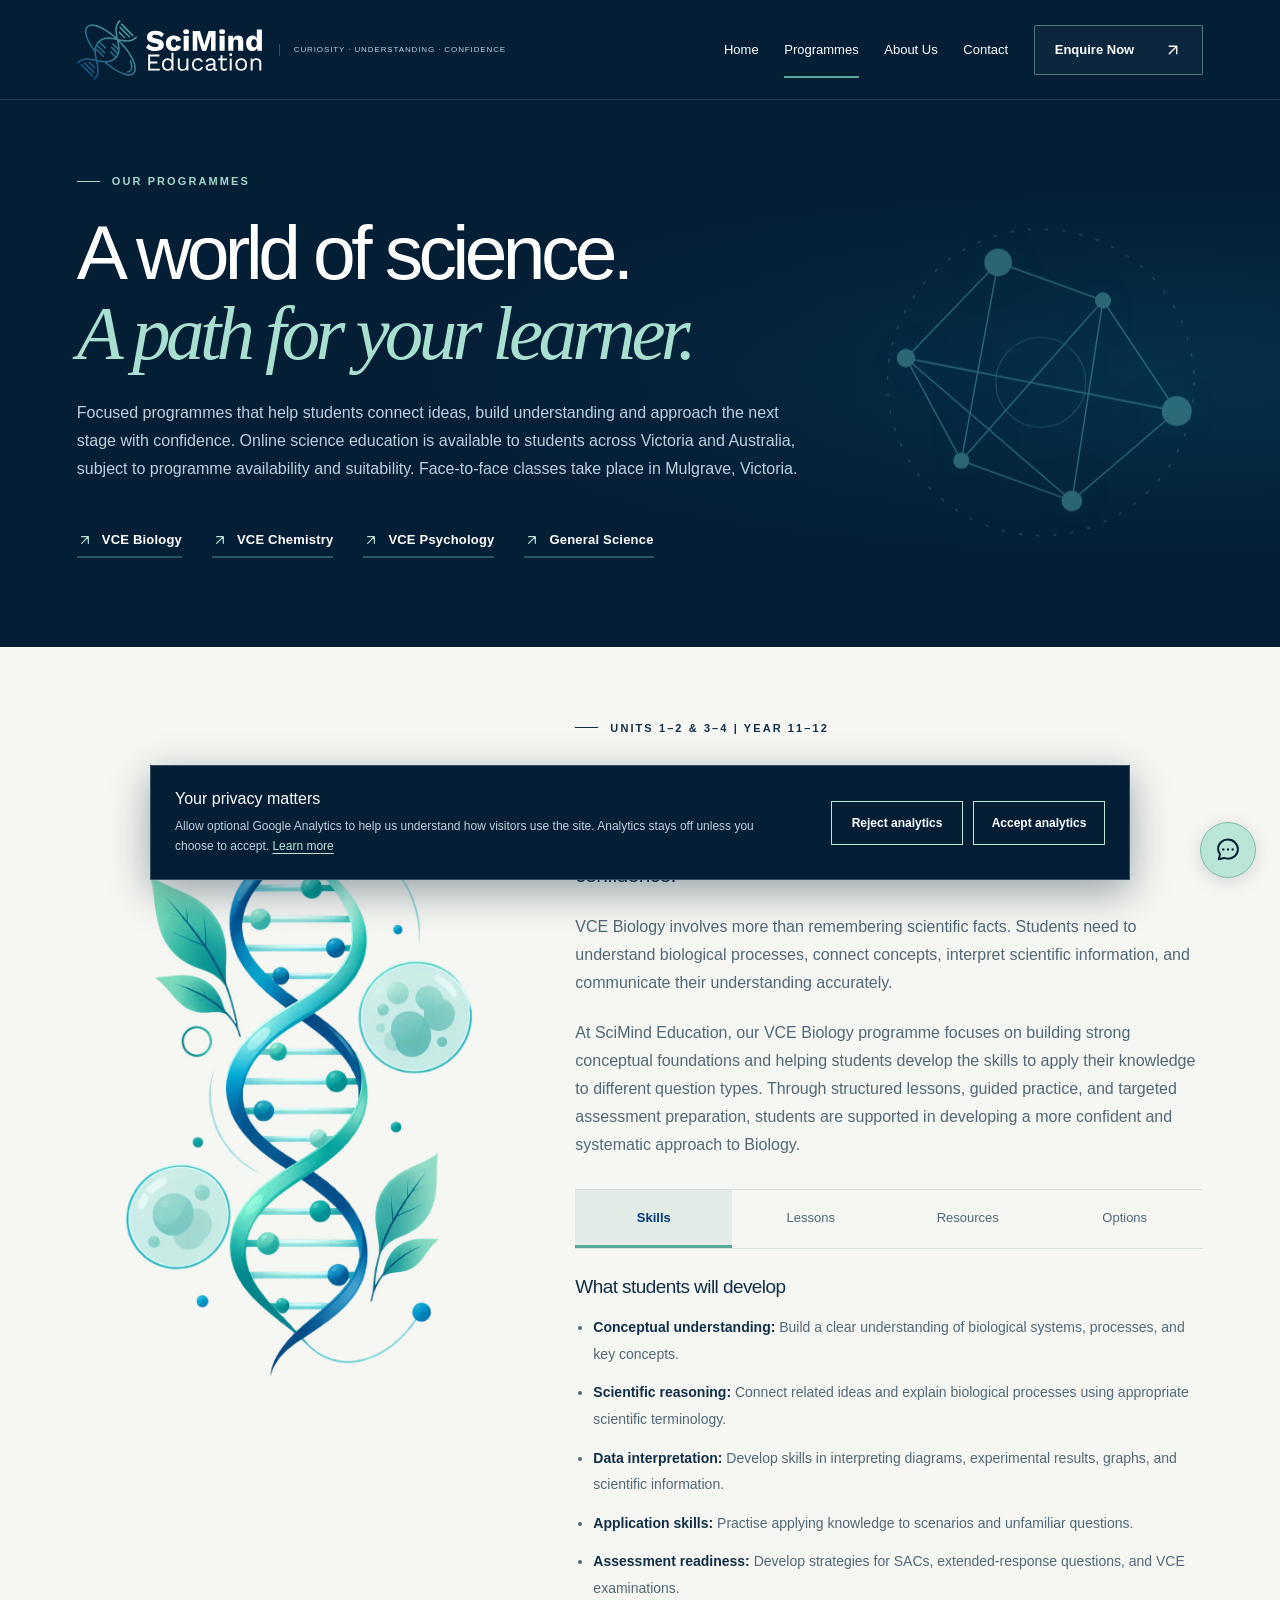
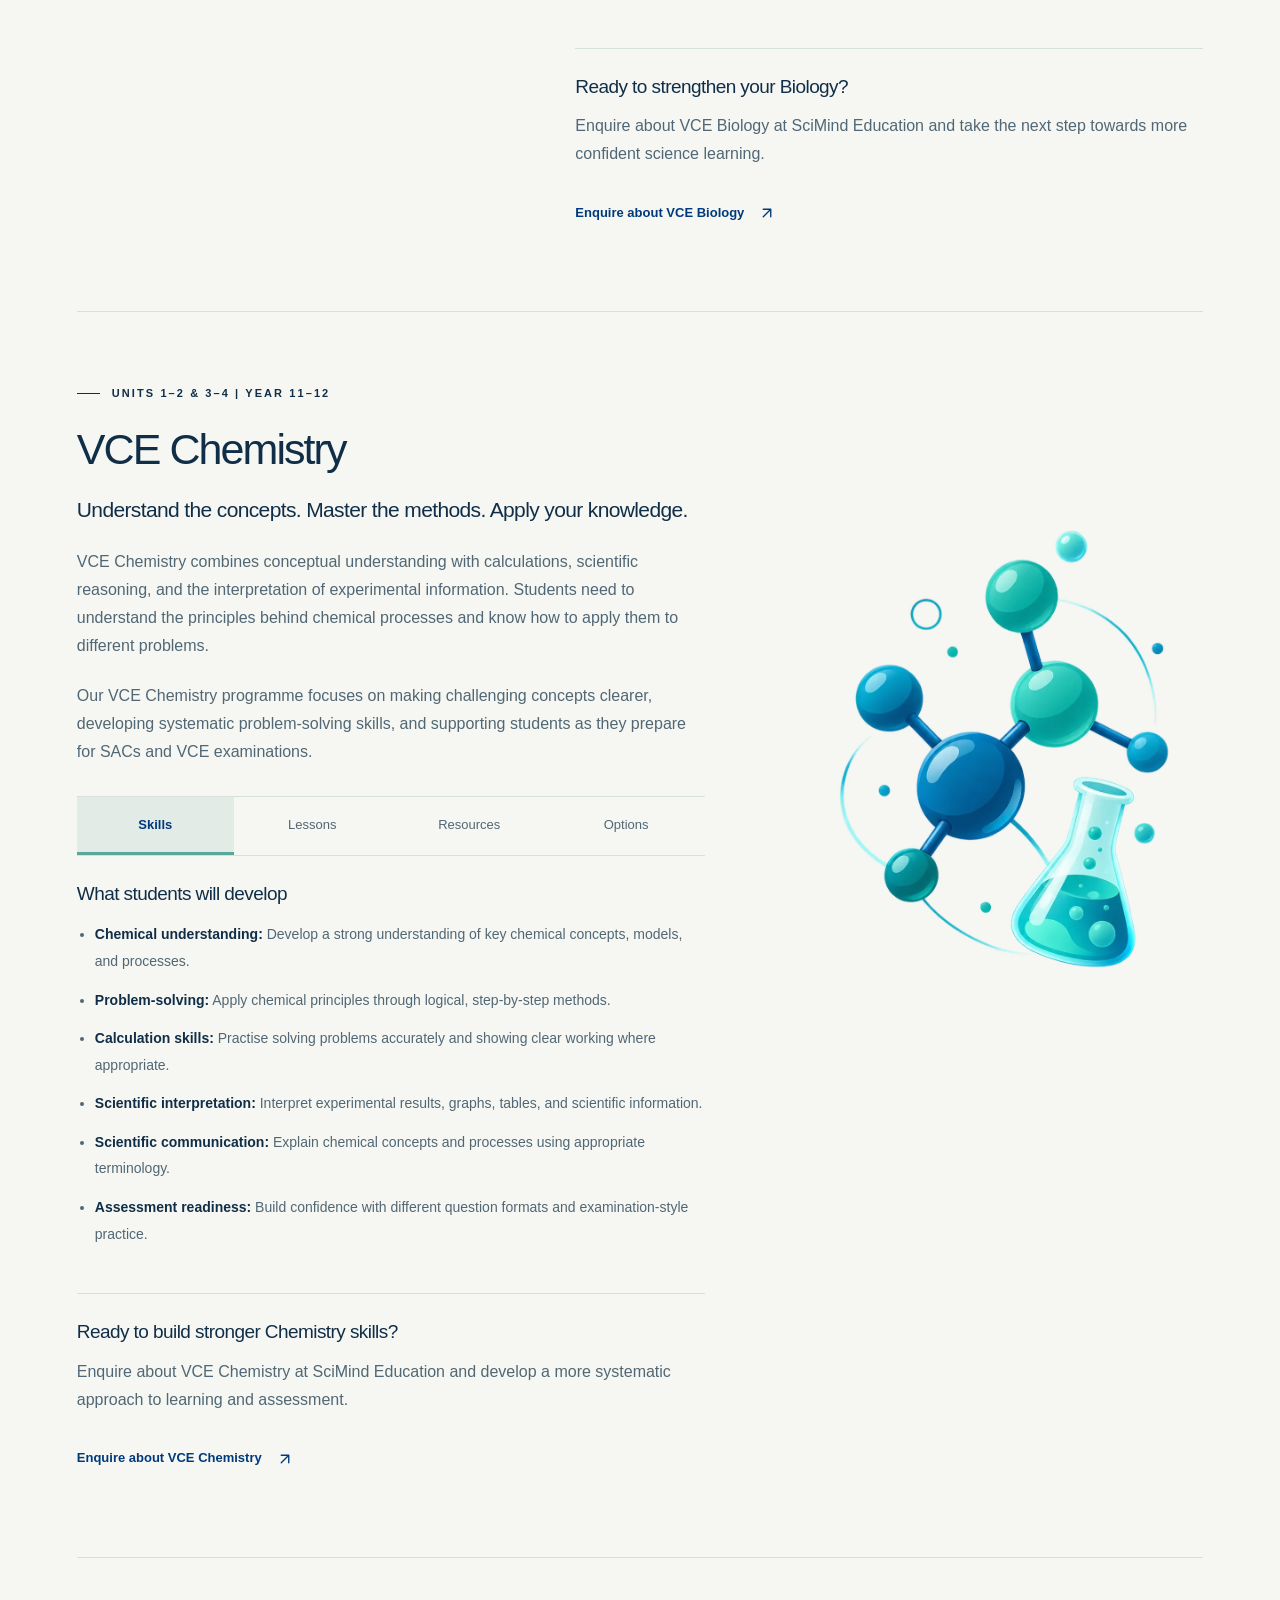
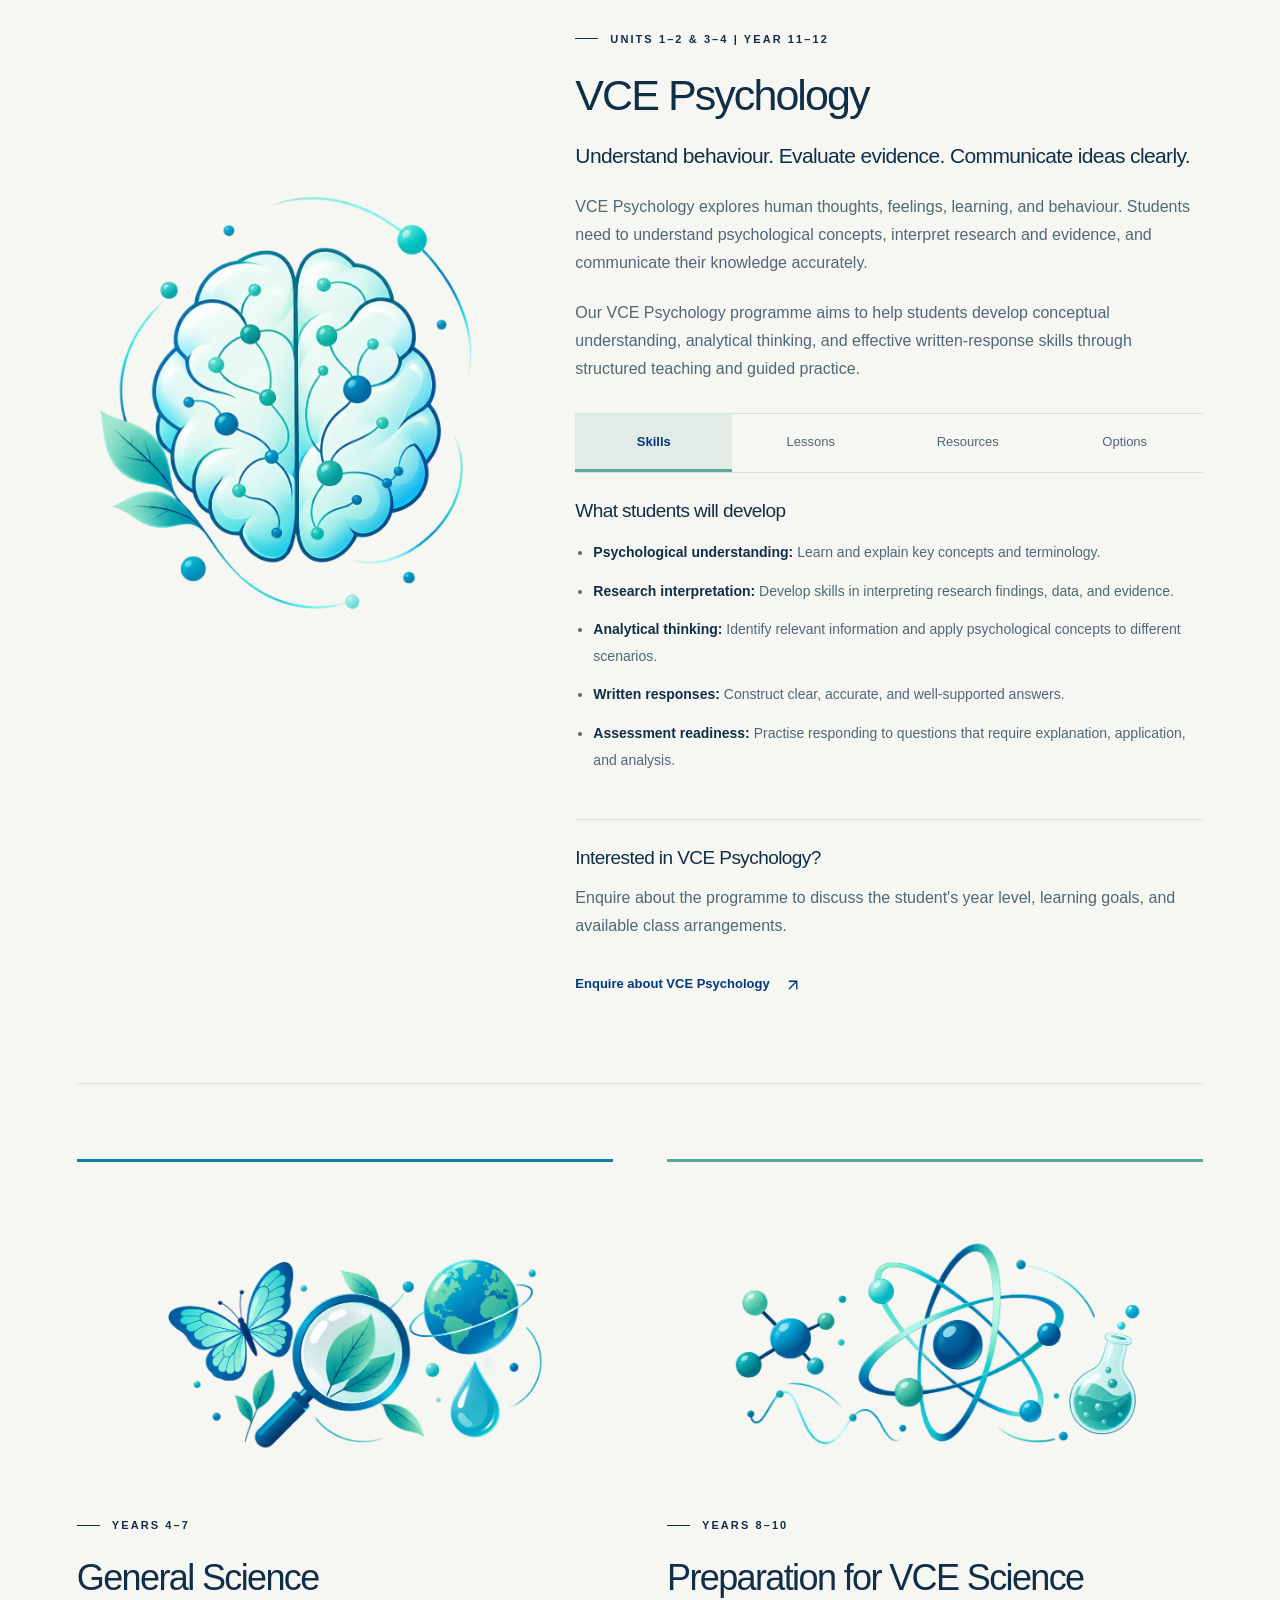
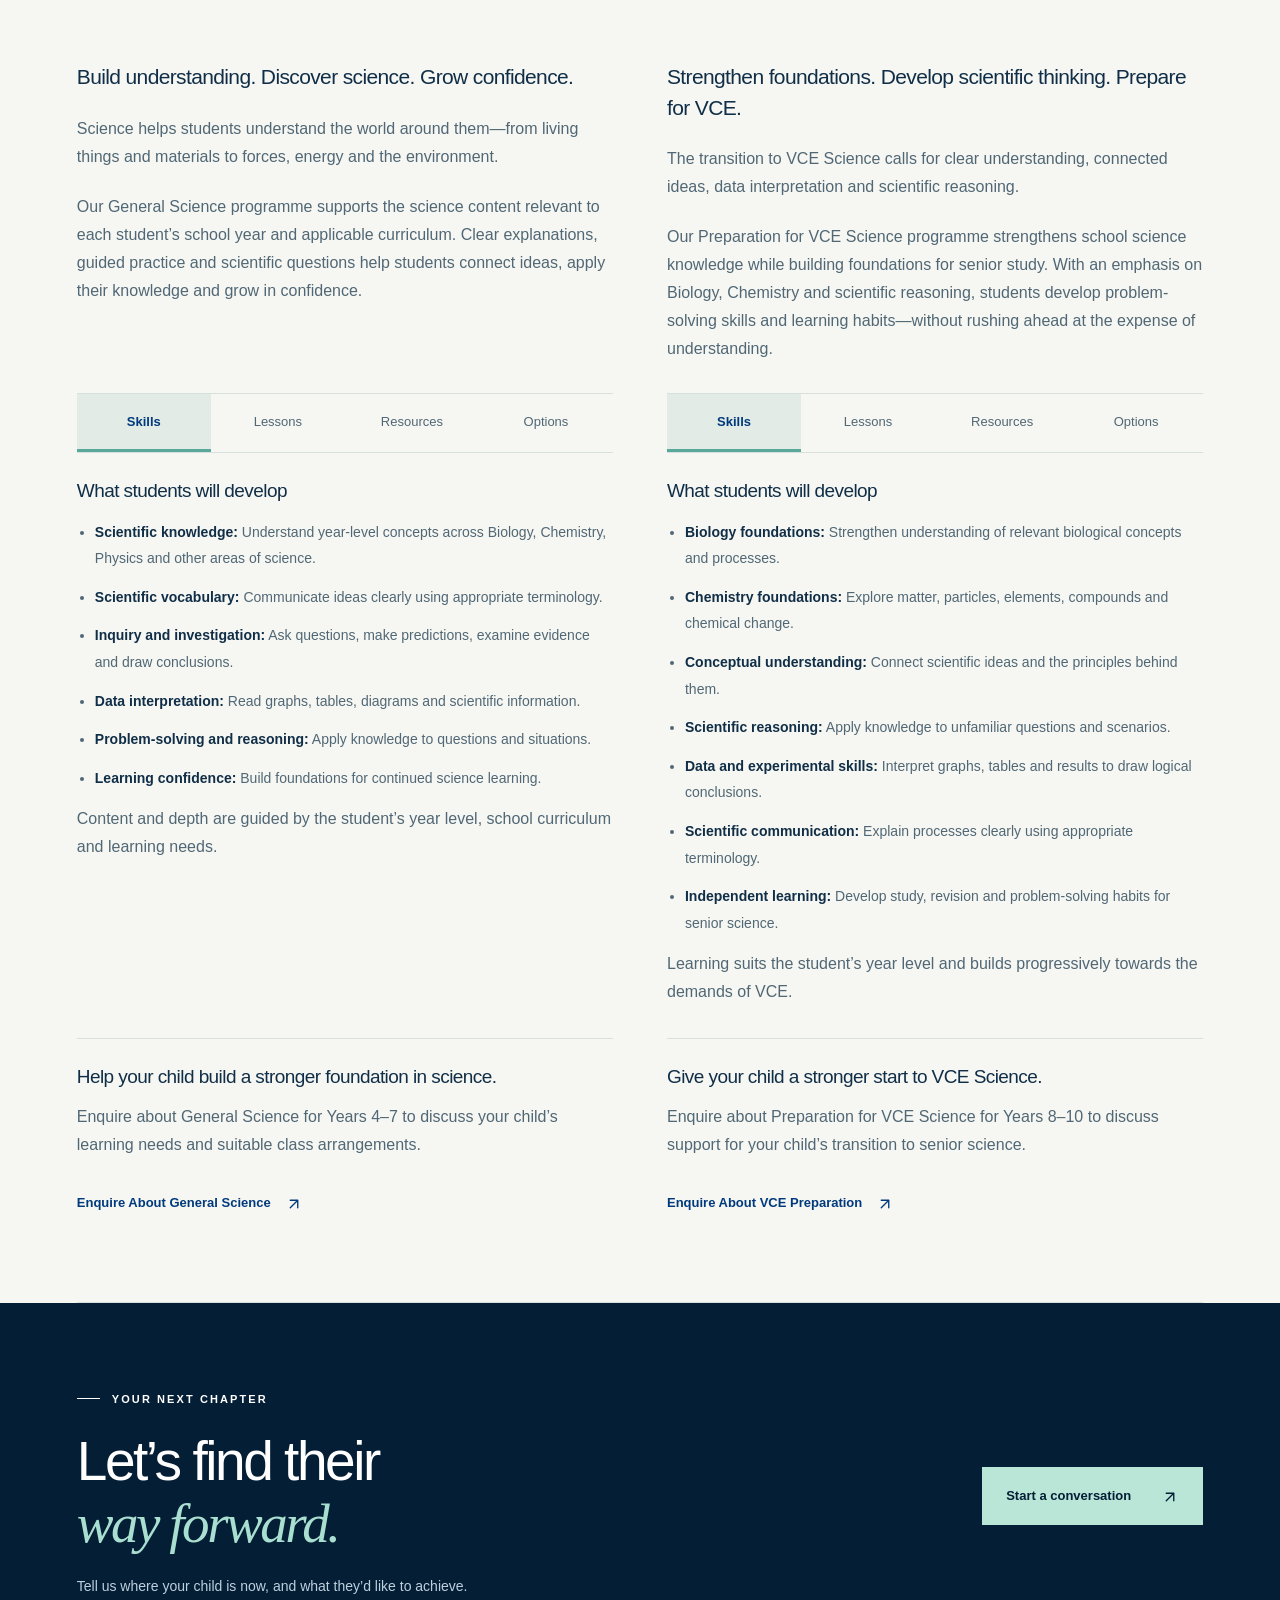
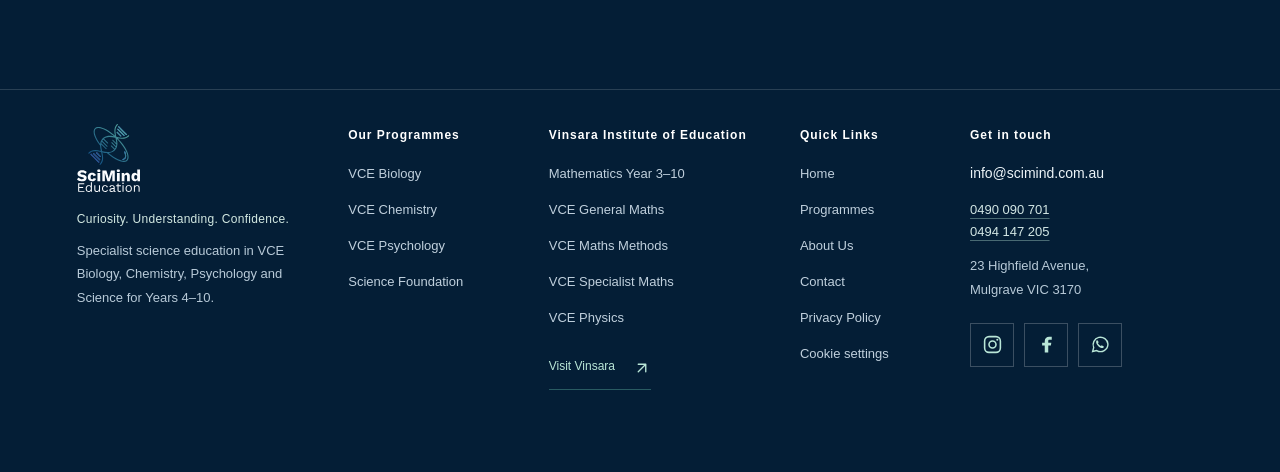
<file: site/programmes.html>
<!doctype html><html lang="en-AU"><head><meta charset="utf-8"><meta name="viewport" content="width=device-width,initial-scale=1"><meta name="robots" content="index,follow"><meta name="theme-color" content="#041e36"><title>VCE Biology, Chemistry &amp; Psychology | SciMind Education</title><meta name="description" content="Discover VCE Biology, Chemistry, Psychology and General Science programmes for Years 4–12. Online tutoring across Australia and face-to-face in Victoria."><meta property="og:title" content="VCE Biology, Chemistry &amp; Psychology | SciMind Education"><meta property="og:description" content="Discover VCE Biology, Chemistry, Psychology and General Science programmes for Years 4–12. Online tutoring across Australia and face-to-face in Victoria."><meta property="og:type" content="website"><meta property="og:locale" content="en_AU"><meta name="twitter:card" content="summary_large_image"><link rel="icon" type="image/svg+xml" href="assets/logo/icon.svg"><link rel="stylesheet" href="assets/styles.css"><link rel="stylesheet" href="assets/header.css"><link rel="stylesheet" href="assets/enquiry-forms.css"><script src="assets/enquiry-config.js" defer></script><script src="assets/enquiry-client.js" defer></script><script src="assets/analytics-consent.js" defer></script><script src="assets/site.js" defer></script><noscript><style>@media(max-width:760px){.nav{height:auto;flex-wrap:wrap;padding-top:10px}.navlinks{display:flex;position:static;padding:10px 0 20px;flex-direction:row;flex-wrap:wrap}.menu-toggle{display:none}}</style></noscript><style>
/* Shared VCE tabs: other programme-page styles remain unchanged. */
:is(#bio,#chem,#psych,#foundations) .biology-content{min-width:0}
:is(#bio,#chem,#psych,#foundations) .biology-intro-title{font-size:21px;line-height:1.45;margin:22px 0 0;color:var(--ink,#102e47)}
:is(#bio,#chem,#psych,#foundations) .biology-tabs{margin-top:30px;border-top:1px solid var(--line,#d7e0dd)}
:is(#bio,#chem,#psych,#foundations) .biology-tablist{display:grid;grid-template-columns:repeat(4,minmax(0,1fr));gap:0;border-bottom:1px solid var(--line,#d7e0dd)}
:is(#bio,#chem,#psych,#foundations) .biology-tablist[hidden],:is(#bio,#chem,#psych,#foundations) .biology-panel[hidden]{display:none}
:is(#bio,#chem,#psych,#foundations) .biology-tablist button{font:inherit;font-size:13px;line-height:1.5;text-align:center;white-space:nowrap;min-height:58px;padding:13px 8px;border:0;border-bottom:3px solid transparent;background:transparent;color:var(--muted,#516775);cursor:pointer}
:is(#bio,#chem,#psych,#foundations) .biology-tablist button:hover{background:#e8f0eb;color:var(--ink,#102e47)}
:is(#bio,#chem,#psych,#foundations) .biology-tablist button[aria-selected="true"]{background:#e3ebe6;color:var(--navy,#003a7d);border-bottom-color:var(--green,#59a89c);font-weight:700}
:is(#bio,#chem,#psych,#foundations) .biology-tablist button:focus-visible,:is(#bio,#chem,#psych,#foundations) .biology-panel:focus-visible{outline:2px solid var(--teal,#0b81a2);outline-offset:3px}
:is(#bio,#chem,#psych,#foundations) .biology-panel{padding:24px 0 8px}
:is(#bio,#chem,#psych,#foundations) .biology-panel h3,:is(#bio,#chem,#psych,#foundations) .biology-enquiry h3{font-size:19px;line-height:1.45;margin:0}
:is(#bio,#chem,#psych,#foundations) .biology-panel p{margin-top:14px}
:is(#bio,#chem,#psych,#foundations) .biology-panel li{margin-bottom:12px}
:is(#bio,#chem,#psych,#foundations) .biology-panel strong{color:var(--ink,#102e47)}
:is(#bio,#chem,#psych,#foundations) .biology-steps{padding-left:22px;color:var(--ink,#102e47);font-size:14px;line-height:1.75}
:is(#bio,#chem,#psych,#foundations) .biology-steps li::marker{color:var(--teal,#0b81a2);font-weight:700}
:is(#bio,#chem,#psych,#foundations) .biology-steps li p{margin:5px 0 0}
:is(#bio,#chem,#psych,#foundations) .biology-enquiry{margin-top:24px;padding-top:24px;border-top:1px solid var(--line,#d7e0dd)}
:is(#bio,#chem,#psych,#foundations) .biology-enquiry p{margin:12px 0 20px}
@media(max-width:380px){:is(#bio,#chem,#psych,#foundations) .biology-tablist button{font-size:12px;padding:12px 9px}}
@media print{:is(#bio,#chem,#psych,#foundations) .biology-tablist{display:none}:is(#bio,#chem,#psych,#foundations) .biology-panel[hidden]{display:block}}

/* Two school-science pathways, with the established VCE tab treatment. */
#foundations.science-pathways{display:grid;grid-template-columns:repeat(2,minmax(0,1fr));gap:54px;padding:75px 0;border-bottom:1px solid var(--line,#d7e0dd)}
#foundations .science-pathway{min-width:0;border-top:3px solid var(--teal,#0b81a2);padding-top:28px}
#foundations .science-pathway:nth-child(2){border-top-color:var(--green,#59a89c)}
#foundations h2{font-size:36px;line-height:1.15;margin:16px 0 0;min-height:83px}
#foundations p{margin-top:22px;color:var(--muted,#516775)}
#foundations ul{padding-left:18px;color:var(--muted,#516775);font-size:14px;line-height:1.9}
#foundations .biology-enquiry p{margin:12px 0 20px}
#foundations .button{max-width:100%;white-space:normal}
@media(min-width:761px){
#foundations.science-pathways{align-items:start}
#foundations .science-pathway{display:grid;grid-template-rows:subgrid;grid-row:span 4;row-gap:0}
}
@media(max-width:1050px){#foundations.science-pathways{gap:32px}}
@media(max-width:760px){
#foundations.science-pathways{grid-template-columns:1fr;gap:48px;padding:50px 0}
#foundations h2{font-size:32px;min-height:0}
}

/* Programme-page image slots and borderless navigation/buttons.
   Replace these images in assets/images/:
   vce-biology.webp, vce-chemistry.webp, vce-psychology.webp: 1080 × 1920.
   general-science.webp, vce-preparation.webp: 1920 × 1080.
   Use subject imagery; update each alt attribute for the final image.
*/
.page-hero .subnav{gap:12px 30px}
.page-hero .subnav a{border:0;background:transparent;padding:13px 0;font-size:13px;position:relative;min-height:44px}
.page-hero .subnav a:hover{background:transparent;color:var(--mint,#b9e6d7)}
.page-hero .subnav a::after{content:"";position:absolute;left:0;right:0;bottom:4px;height:2px;background:var(--green,#59a89c);transform:scaleX(0);transform-origin:left;transition:transform .2s}
.page-hero .subnav a:hover::after,.page-hero .subnav a:focus-visible::after{transform:scaleX(1)}
/* Programme hero links: editorial navigation, visibly interactive without button boxes. */
.page-hero .subnav a{display:inline-flex;align-items:center;gap:9px;font-weight:600;letter-spacing:.015em;text-decoration:none;transition:color .22s ease}
.page-hero .subnav a .arrow-icon{width:16px;height:16px;flex:0 0 16px;color:var(--mint,#b9e6d7);transition:transform .22s ease,color .22s ease}
.page-hero .subnav a::after{transform:scaleX(1);opacity:.42;transition:opacity .22s ease,background-color .22s ease}
.page-hero .subnav a:hover .arrow-icon,.page-hero .subnav a:focus-visible .arrow-icon{transform:translate(3px,-3px);color:#fff}
.page-hero .subnav a:hover::after,.page-hero .subnav a:focus-visible::after{opacity:1}
.page-hero .subnav a:focus-visible{outline:2px solid var(--mint,#b9e6d7);outline-offset:5px;border-radius:2px}
@media(prefers-reduced-motion:reduce){.page-hero .subnav a,.page-hero .subnav a .arrow-icon,.page-hero .subnav a::after{transition:none}}

.programme-detail .button.dark,#foundations .button.dark{border:0;background:transparent;color:var(--navy,#003a7d);padding:13px 0;min-height:44px;width:auto;justify-content:flex-start;gap:14px;box-shadow:none}
.programme-detail .button.dark:hover,#foundations .button.dark:hover{background:transparent;color:var(--teal,#0b81a2);transform:none;text-decoration:underline;text-underline-offset:6px}
.programme-detail .programme-visual.programme-photo{padding:0;min-height:0;aspect-ratio:9/16;align-self:start;width:100%;display:block}
.programme-photo{position:relative;overflow:hidden;background:#e3ebe6}
.programme-photo img{position:absolute;inset:0;display:block;width:100%;height:100%;object-fit:cover;object-position:center}
.programme-photo img[hidden],.programme-photo-placeholder[hidden]{display:none}
.programme-photo-placeholder{position:absolute;inset:0;display:flex;flex-direction:column;align-items:center;justify-content:center;gap:12px;padding:24px;text-align:center;color:var(--navy,#003a7d);font-size:21px}
.programme-photo-placeholder small{font-size:12px;color:var(--muted,#516775);font-weight:400}
#foundations .science-pathway-photo{aspect-ratio:16/9;width:100%;margin-bottom:28px;align-self:start}
@media(max-width:760px){.programme-detail .programme-visual.programme-photo{max-width:360px;justify-self:center;aspect-ratio:16/9}}
/* Artwork blend test — transparent WebP images sit directly on the page.
   No frame padding/background; preserve the layout and responsive ratios. */
.programme-detail .programme-visual.programme-photo,
#foundations .science-pathway-photo.programme-photo{
  padding:0;
  background:transparent;
  border:0;
  box-shadow:none;
}
.programme-detail .programme-visual.programme-photo img,
#foundations .science-pathway-photo.programme-photo img{
  object-fit:contain;
}
@media(prefers-reduced-motion:reduce){.page-hero .subnav a::after{transition:none}}

/* Keep introductions and tab rows anchored as panel content changes below. */
.programme-detail{align-items:start;overflow-anchor:none}
.programme-detail .biology-content{align-self:start}
#foundations.science-pathways{overflow-anchor:none}
:is(#bio,#chem,#psych,#foundations) .biology-tabs{align-self:start}
</style>
<meta property="og:site_name" content="SciMind Education">


<link rel="canonical" href="https://scimind.com.au/programmes">
<meta property="og:url" content="https://scimind.com.au/programmes">
<meta property="og:image" content="https://scimind.com.au/assets/video/hero-poster.jpg">
<meta property="og:image:width" content="1280">
<meta property="og:image:height" content="720">
<meta property="og:image:type" content="image/jpeg">
<meta property="og:image:alt" content="Illustrated science laboratory from the SciMind website">
<meta name="twitter:image" content="https://scimind.com.au/assets/video/hero-poster.jpg">
<meta name="twitter:image:alt" content="Illustrated science laboratory from the SciMind website">
<script type="application/ld+json">
{
  "@context": "https://schema.org",
  "@graph": [
    {
      "@type": "EducationalOrganization",
      "name": "SciMind Education",
      "description": "Science education in VCE Biology, Chemistry, Psychology, General Science and VCE preparation. Online science education is available to students across Victoria and Australia, subject to programme availability and suitability. Face-to-face classes take place in Mulgrave, Victoria.",
      "email": "info@scimind.com.au",
      "address": {
        "@type": "PostalAddress",
        "streetAddress": "23 Highfield Avenue",
        "addressLocality": "Mulgrave",
        "addressRegion": "VIC",
        "postalCode": "3170",
        "addressCountry": "AU"
      },
      "sameAs": [
        "https://www.instagram.com/scimindedu?utm_source=ig_web_button_share_sheet&xtok=ZDNlZDc0MzIxNw==",
        "https://www.facebook.com/profile.php?id=61566123998705"
      ],
      "@id": "https://scimind.com.au/#organisation",
      "url": "https://scimind.com.au/",
      "logo": "https://scimind.com.au/assets/logo/scimind-vertical.png",
      "areaServed": {
        "@type": "Country",
        "name": "Australia"
      }
    },
    {
      "@type": "Course",
      "name": "VCE Biology",
      "description": "Structured lessons, guided practice and assessment preparation in biological processes, scientific reasoning and data interpretation. Enquire about delivery options, programme availability and suitability.",
      "educationalLevel": "Units 1–2 and 3–4, Years 11–12",
      "inLanguage": "en-AU",
      "provider": {
        "@id": "https://scimind.com.au/#organisation"
      },
      "url": "https://scimind.com.au/programmes#bio",
      "@id": "https://scimind.com.au/programmes#bio"
    },
    {
      "@type": "Course",
      "name": "VCE Chemistry",
      "description": "Conceptual understanding, calculation methods and scientific reasoning, with preparation for SACs and VCE examinations. Enquire about delivery options, programme availability and suitability.",
      "educationalLevel": "Units 1–2 and 3–4, Years 11–12",
      "inLanguage": "en-AU",
      "provider": {
        "@id": "https://scimind.com.au/#organisation"
      },
      "url": "https://scimind.com.au/programmes#chem",
      "@id": "https://scimind.com.au/programmes#chem"
    },
    {
      "@type": "Course",
      "name": "VCE Psychology",
      "description": "Structured teaching and guided practice in psychological concepts, research interpretation and written responses. Enquire about delivery options, programme availability and suitability.",
      "educationalLevel": "Units 1–2 and 3–4, Years 11–12",
      "inLanguage": "en-AU",
      "provider": {
        "@id": "https://scimind.com.au/#organisation"
      },
      "url": "https://scimind.com.au/programmes#psych",
      "@id": "https://scimind.com.au/programmes#psych"
    },
    {
      "@type": "Course",
      "name": "General Science",
      "description": "Year-level science concepts, guided practice and inquiry skills, adapted to school topics and student learning needs. Enquire about delivery options, programme availability and suitability.",
      "educationalLevel": "Years 4–7",
      "inLanguage": "en-AU",
      "provider": {
        "@id": "https://scimind.com.au/#organisation"
      },
      "url": "https://scimind.com.au/programmes#general-science",
      "@id": "https://scimind.com.au/programmes#general-science"
    },
    {
      "@type": "Course",
      "@id": "https://scimind.com.au/programmes#vce-preparation",
      "url": "https://scimind.com.au/programmes#vce-preparation",
      "name": "Preparation for VCE Science",
      "educationalLevel": "Years 8–10",
      "inLanguage": "en-AU",
      "description": "Strengthen science foundations, data interpretation and scientific reasoning before VCE. Enquire about programme availability and suitability.",
      "provider": {
        "@id": "https://scimind.com.au/#organisation"
      }
    }
  ]
}
</script>
<link rel="stylesheet" href="assets/interior-heroes.css">
<link rel="stylesheet" href="assets/analytics-consent.css">
</head><body><a class="skip" href="#main">Skip to content</a><header class="header"><div class="wrap nav"><a class="brand" href="/" aria-label="SciMind Education home"><img class="header-logo is-horizontal" src="assets/logo/scimind-header.svg" alt="SciMind Education" width="190" height="60"><span class="brand-tag">Curiosity · Understanding · Confidence</span></a><button class="menu-toggle" aria-expanded="false" aria-controls="navigation">Menu <span aria-hidden="true">☰</span></button><nav class="navlinks" id="navigation" aria-label="Main navigation"><a href="/">Home</a><a href="/programmes" aria-current="page">Programmes</a><a href="/about">About Us</a><a href="/contact">Contact</a><a class="button outline" href="/contact#enquiry">Enquire Now<span class="arrow" aria-hidden="true"><svg class="arrow-icon" viewBox="0 0 24 24" fill="none" stroke="currentColor" stroke-width="1.8" stroke-linecap="round" stroke-linejoin="round" aria-hidden="true"><path d="M7 17L17 7M7 7h10v10"/></svg></span></a></nav></div></header><main id="main" tabindex="-1"><section class="page-hero sm-interior-hero sm-interior-programmes"><div class="sm-hero-art" aria-hidden="true"><svg viewBox="0 0 460 400" aria-hidden="true" focusable="false"><g fill="none" stroke="currentColor" stroke-width="1.2"><path d="M105 187 185 104 276 137 340 233 249 311 153 276Z"/><path d="m185 104-32 172m123-139-27 174m-144-124 235 46M105 187l144 124m27-174-123 139"/><circle cx="222" cy="208" r="133" stroke-dasharray="3 12" opacity=".6"/></g><g fill="currentColor"><circle cx="105" cy="187" r="8"/><circle cx="185" cy="104" r="12"/><circle cx="276" cy="137" r="7"/><circle cx="340" cy="233" r="13"/><circle cx="249" cy="311" r="9"/><circle cx="153" cy="276" r="7"/></g><circle cx="222" cy="208" r="39" fill="none" stroke="currentColor" opacity=".5"/></svg></div><div class="wrap sm-interior-content"><div class="eyebrow">Our programmes</div><h1>A world of science.<br><em>A path for your learner.</em></h1><p>Focused programmes that help students connect ideas, build understanding and approach the next stage with confidence. Online science education is available to students across Victoria and Australia, subject to programme availability and suitability. Face-to-face classes take place in Mulgrave, Victoria.</p><nav class="subnav" aria-label="Programme sections"><a href="#bio"><svg class="arrow-icon" viewBox="0 0 24 24" fill="none" stroke="currentColor" stroke-width="1.8" stroke-linecap="round" stroke-linejoin="round" aria-hidden="true"><path d="M7 17L17 7M7 7h10v10"/></svg>VCE Biology</a><a href="#chem"><svg class="arrow-icon" viewBox="0 0 24 24" fill="none" stroke="currentColor" stroke-width="1.8" stroke-linecap="round" stroke-linejoin="round" aria-hidden="true"><path d="M7 17L17 7M7 7h10v10"/></svg>VCE Chemistry</a><a href="#psych"><svg class="arrow-icon" viewBox="0 0 24 24" fill="none" stroke="currentColor" stroke-width="1.8" stroke-linecap="round" stroke-linejoin="round" aria-hidden="true"><path d="M7 17L17 7M7 7h10v10"/></svg>VCE Psychology</a><a href="#foundations"><svg class="arrow-icon" viewBox="0 0 24 24" fill="none" stroke="currentColor" stroke-width="1.8" stroke-linecap="round" stroke-linejoin="round" aria-hidden="true"><path d="M7 17L17 7M7 7h10v10"/></svg>General Science</a></nav></div></section><div class="wrap"><section class="programme-detail" id="bio"><div class="programme-visual programme-photo" role="img" aria-label="VCE Biology image placeholder" data-image-label="VCE Biology"><span class="programme-photo-placeholder" aria-hidden="true">VCE Biology<small>Image coming soon</small></span><picture><source media="(max-width: 760px)" srcset="assets/images/vce-biology-mobile.webp"><img src="assets/images/vce-biology.webp" alt="VCE Biology" width="1080" height="1920" loading="lazy" decoding="async" onload="this.parentElement.parentElement.removeAttribute('role');this.parentElement.parentElement.removeAttribute('aria-label');this.parentElement.previousElementSibling.hidden=true" onerror="this.hidden=true"></picture></div><div class="biology-content">
<div class="eyebrow">Units 1–2 &amp; 3–4 | Year 11–12</div>
<h2>VCE Biology</h2>
<h3 class="biology-intro-title">Build understanding. Develop scientific thinking. Prepare with confidence.</h3>
<p>VCE Biology involves more than remembering scientific facts. Students need to understand biological processes, connect concepts, interpret scientific information, and communicate their understanding accurately.</p>
<p>At SciMind Education, our VCE Biology programme focuses on building strong conceptual foundations and helping students develop the skills to apply their knowledge to different question types. Through structured lessons, guided practice, and targeted assessment preparation, students are supported in developing a more confident and systematic approach to Biology.</p>
<div class="biology-tabs">
<div class="biology-tablist" aria-label="VCE Biology programme details" hidden>
<button type="button" id="biology-tab-1" aria-controls="biology-panel-1">Skills</button>
<button type="button" id="biology-tab-2" aria-controls="biology-panel-2">Lessons</button>
<button type="button" id="biology-tab-3" aria-controls="biology-panel-3">Resources</button>
<button type="button" id="biology-tab-4" aria-controls="biology-panel-4">Options</button>
</div>
<div class="biology-panel" id="biology-panel-1">
<h3>What students will develop</h3>
<ul>
<li><strong>Conceptual understanding:</strong> Build a clear understanding of biological systems, processes, and key concepts.</li>
<li><strong>Scientific reasoning:</strong> Connect related ideas and explain biological processes using appropriate scientific terminology.</li>
<li><strong>Data interpretation:</strong> Develop skills in interpreting diagrams, experimental results, graphs, and scientific information.</li>
<li><strong>Application skills:</strong> Practise applying knowledge to scenarios and unfamiliar questions.</li>
<li><strong>Assessment readiness:</strong> Develop strategies for SACs, extended-response questions, and VCE examinations.</li>
</ul>
</div>
<div class="biology-panel" id="biology-panel-2">
<h3>How our lessons work</h3>
<ol class="biology-steps">
<li><strong>Understand the concepts</strong><p>Explore key ideas through clear explanations, structured notes, diagrams, and worked examples.</p></li>
<li><strong>Practise with guidance</strong><p>Work through questions and examples with support to strengthen understanding and address misconceptions.</p></li>
<li><strong>Apply scientific knowledge</strong><p>Practise interpreting information, explaining processes, and answering application-based questions.</p></li>
<li><strong>Review and improve</strong><p>Revisit challenging concepts, consolidate learning, and use further practice to strengthen assessment skills.</p></li>
</ol>
</div>
<div class="biology-panel" id="biology-panel-3">
<h3>Learning resources and support</h3>
<p>Students can access structured learning materials, worksheets, practice questions, homework, and revision resources. Google Classroom can be used to organise learning materials and class recordings where available.</p>
<p>Our focus is on helping students understand the content, apply their knowledge effectively, and develop a more organised approach to assessment preparation.</p>
</div>
<div class="biology-panel" id="biology-panel-4">
<h3>Learning options</h3>
<p>Online and face-to-face learning options are available. Contact SciMind Education to discuss the student's year level, learning needs, and suitable class arrangements.</p>
</div>
</div>
<div class="biology-enquiry">
<h3>Ready to strengthen your Biology?</h3>
<p>Enquire about VCE Biology at SciMind Education and take the next step towards more confident science learning.</p>
<a class="button dark" href="/contact?programme=bio#enquiry">Enquire about VCE Biology<span class="arrow" aria-hidden="true"><svg class="arrow-icon" viewBox="0 0 24 24" fill="none" stroke="currentColor" stroke-width="1.8" stroke-linecap="round" stroke-linejoin="round" aria-hidden="true"><path d="M7 17L17 7M7 7h10v10"/></svg></span></a>
</div>
</div></section><section class="programme-detail" id="chem"><div class="programme-visual programme-photo" role="img" aria-label="VCE Chemistry image placeholder" data-image-label="VCE Chemistry"><span class="programme-photo-placeholder" aria-hidden="true">VCE Chemistry<small>Image coming soon</small></span><picture><source media="(max-width: 760px)" srcset="assets/images/vce-chemistry-mobile.webp"><img src="assets/images/vce-chemistry.webp" alt="VCE Chemistry" width="1080" height="1920" loading="lazy" decoding="async" onload="this.parentElement.parentElement.removeAttribute('role');this.parentElement.parentElement.removeAttribute('aria-label');this.parentElement.previousElementSibling.hidden=true" onerror="this.hidden=true"></picture></div><div class="biology-content">
<div class="eyebrow">Units 1–2 &amp; 3–4 | Year 11–12</div>
<h2>VCE Chemistry</h2>
<h3 class="biology-intro-title">Understand the concepts. Master the methods. Apply your knowledge.</h3>
<p>VCE Chemistry combines conceptual understanding with calculations, scientific reasoning, and the interpretation of experimental information. Students need to understand the principles behind chemical processes and know how to apply them to different problems.</p>
<p>Our VCE Chemistry programme focuses on making challenging concepts clearer, developing systematic problem-solving skills, and supporting students as they prepare for SACs and VCE examinations.</p>
<div class="biology-tabs">
<div class="biology-tablist" aria-label="VCE Chemistry programme details" hidden>
<button type="button" id="chem-tab-1" aria-controls="chem-panel-1">Skills</button>
<button type="button" id="chem-tab-2" aria-controls="chem-panel-2">Lessons</button>
<button type="button" id="chem-tab-3" aria-controls="chem-panel-3">Resources</button>
<button type="button" id="chem-tab-4" aria-controls="chem-panel-4">Options</button>
</div>
<div class="biology-panel" id="chem-panel-1">
<h3>What students will develop</h3>
<ul><li><strong>Chemical understanding:</strong> Develop a strong understanding of key chemical concepts, models, and processes.</li>
<li><strong>Problem-solving:</strong> Apply chemical principles through logical, step-by-step methods.</li>
<li><strong>Calculation skills:</strong> Practise solving problems accurately and showing clear working where appropriate.</li>
<li><strong>Scientific interpretation:</strong> Interpret experimental results, graphs, tables, and scientific information.</li>
<li><strong>Scientific communication:</strong> Explain chemical concepts and processes using appropriate terminology.</li>
<li><strong>Assessment readiness:</strong> Build confidence with different question formats and examination-style practice.</li></ul>
</div>
<div class="biology-panel" id="chem-panel-2">
<h3>How our lessons work</h3>
<ol class="biology-steps"><li><strong>Understand the principles</strong><p>Explore new concepts through clear explanations, examples, and structured notes.</p></li>
<li><strong>Learn the methods</strong><p>Work through calculations and problem-solving techniques step by step.</p></li>
<li><strong>Practise and apply</strong><p>Attempt questions with increasing levels of challenge, applying concepts to different scenarios.</p></li>
<li><strong>Review and consolidate</strong><p>Identify common errors, revisit difficult areas, and reinforce learning through further practice.</p></li></ol>
</div>
<div class="biology-panel" id="chem-panel-3">
<h3>Learning resources and support</h3>
<p>Students can access structured notes, worksheets, worked examples, practice questions, homework, and revision resources. Google Classroom can be used to organise learning materials and class recordings where available.</p>
<p>The aim is to help students move beyond memorising procedures and develop the confidence to apply chemical knowledge to different types of problems.</p>
</div>
<div class="biology-panel" id="chem-panel-4">
<h3>Learning options</h3>
<p>Online and face-to-face learning options are available. Contact SciMind Education to discuss the student's learning needs and suitable class arrangements.</p>
</div>
</div>
<div class="biology-enquiry">
<h3>Ready to build stronger Chemistry skills?</h3>
<p>Enquire about VCE Chemistry at SciMind Education and develop a more systematic approach to learning and assessment.</p>
<a class="button dark" href="/contact?programme=chem#enquiry">Enquire about VCE Chemistry<span class="arrow" aria-hidden="true"><svg class="arrow-icon" viewBox="0 0 24 24" fill="none" stroke="currentColor" stroke-width="1.8" stroke-linecap="round" stroke-linejoin="round" aria-hidden="true"><path d="M7 17L17 7M7 7h10v10"/></svg></span></a>
</div>
</div></section><section class="programme-detail" id="psych"><div class="programme-visual programme-photo" role="img" aria-label="VCE Psychology image placeholder" data-image-label="VCE Psychology"><span class="programme-photo-placeholder" aria-hidden="true">VCE Psychology<small>Image coming soon</small></span><picture><source media="(max-width: 760px)" srcset="assets/images/vce-psychology-mobile.webp"><img src="assets/images/vce-psychology.webp" alt="VCE Psychology" width="1080" height="1920" loading="lazy" decoding="async" onload="this.parentElement.parentElement.removeAttribute('role');this.parentElement.parentElement.removeAttribute('aria-label');this.parentElement.previousElementSibling.hidden=true" onerror="this.hidden=true"></picture></div><div class="biology-content">
<div class="eyebrow">Units 1–2 &amp; 3–4 | Year 11–12</div>
<h2>VCE Psychology</h2>
<h3 class="biology-intro-title">Understand behaviour. Evaluate evidence. Communicate ideas clearly.</h3>
<p>VCE Psychology explores human thoughts, feelings, learning, and behaviour. Students need to understand psychological concepts, interpret research and evidence, and communicate their knowledge accurately.</p>
<p>Our VCE Psychology programme aims to help students develop conceptual understanding, analytical thinking, and effective written-response skills through structured teaching and guided practice.</p>
<div class="biology-tabs">
<div class="biology-tablist" aria-label="VCE Psychology programme details" hidden>
<button type="button" id="psych-tab-1" aria-controls="psych-panel-1">Skills</button>
<button type="button" id="psych-tab-2" aria-controls="psych-panel-2">Lessons</button>
<button type="button" id="psych-tab-3" aria-controls="psych-panel-3">Resources</button>
<button type="button" id="psych-tab-4" aria-controls="psych-panel-4">Options</button>
</div>
<div class="biology-panel" id="psych-panel-1">
<h3>What students will develop</h3>
<ul><li><strong>Psychological understanding:</strong> Learn and explain key concepts and terminology.</li>
<li><strong>Research interpretation:</strong> Develop skills in interpreting research findings, data, and evidence.</li>
<li><strong>Analytical thinking:</strong> Identify relevant information and apply psychological concepts to different scenarios.</li>
<li><strong>Written responses:</strong> Construct clear, accurate, and well-supported answers.</li>
<li><strong>Assessment readiness:</strong> Practise responding to questions that require explanation, application, and analysis.</li></ul>
</div>
<div class="biology-panel" id="psych-panel-2">
<h3>How our lessons work</h3>
<ol class="biology-steps"><li><strong>Explore the concepts</strong><p>Introduce the topic, establish key terminology, and build a clear understanding of the underlying ideas.</p></li>
<li><strong>Connect theory and examples</strong><p>Use relevant examples and scenarios to support understanding and make abstract ideas easier to apply.</p></li>
<li><strong>Interpret research and evidence</strong><p>Practise reading research scenarios, interpreting findings, and identifying relevant evidence.</p></li>
<li><strong>Develop stronger responses</strong><p>Work through questions, refine explanations, and review areas where further practice is needed.</p></li></ol>
</div>
<div class="biology-panel" id="psych-panel-3">
<h3>Learning resources and support</h3>
<p>Structured learning materials, worksheets, practice questions, homework, and revision resources can support learning between lessons. Google Classroom can be used to organise learning materials and class recordings where available.</p>
<p>Our goal is to help students understand psychological concepts and communicate their knowledge clearly and effectively.</p>
</div>
<div class="biology-panel" id="psych-panel-4">
<h3>Learning options</h3>
<p>Online and face-to-face learning options are available. Contact SciMind Education to discuss the student's learning needs and suitable class arrangements.</p>
</div>
</div>
<div class="biology-enquiry">
<h3>Interested in VCE Psychology?</h3>
<p>Enquire about the programme to discuss the student&#x27;s year level, learning goals, and available class arrangements.</p>
<a class="button dark" href="/contact?programme=psych#enquiry">Enquire about VCE Psychology<span class="arrow" aria-hidden="true"><svg class="arrow-icon" viewBox="0 0 24 24" fill="none" stroke="currentColor" stroke-width="1.8" stroke-linecap="round" stroke-linejoin="round" aria-hidden="true"><path d="M7 17L17 7M7 7h10v10"/></svg></span></a>
</div>
</div></section><section class="science-pathways" id="foundations" aria-label="School science and VCE preparation">
<article class="science-pathway biology-content" id="general-science" aria-labelledby="general-science-title">
<div class="science-pathway-photo programme-photo" role="img" aria-label="General Science image placeholder" data-image-label="General Science"><span class="programme-photo-placeholder" aria-hidden="true">General Science<small>Image coming soon</small></span><img src="assets/images/general-science.webp" alt="General Science" width="1920" height="1080" loading="lazy" decoding="async" onload="this.parentElement.removeAttribute('role');this.parentElement.removeAttribute('aria-label');this.previousElementSibling.hidden=true" onerror="this.hidden=true"></div>
<div class="science-pathway-intro">
<div class="eyebrow">Years 4–7</div>
<h2 id="general-science-title">General Science</h2>
<h3 class="biology-intro-title">Build understanding. Discover science. Grow confidence.</h3>
<p>Science helps students understand the world around them—from living things and materials to forces, energy and the environment.</p><p>Our General Science programme supports the science content relevant to each student’s school year and applicable curriculum. Clear explanations, guided practice and scientific questions help students connect ideas, apply their knowledge and grow in confidence.</p>
</div>
<div class="biology-tabs">
<div class="biology-tablist" aria-label="General Science programme details" hidden><button type="button" id="general-science-tab-1" aria-controls="general-science-panel-1">Skills</button><button type="button" id="general-science-tab-2" aria-controls="general-science-panel-2">Lessons</button><button type="button" id="general-science-tab-3" aria-controls="general-science-panel-3">Resources</button><button type="button" id="general-science-tab-4" aria-controls="general-science-panel-4">Options</button></div>
<div class="biology-panel" id="general-science-panel-1"><h3>What students will develop</h3><ul><li><strong>Scientific knowledge:</strong> Understand year-level concepts across Biology, Chemistry, Physics and other areas of science.</li><li><strong>Scientific vocabulary:</strong> Communicate ideas clearly using appropriate terminology.</li><li><strong>Inquiry and investigation:</strong> Ask questions, make predictions, examine evidence and draw conclusions.</li><li><strong>Data interpretation:</strong> Read graphs, tables, diagrams and scientific information.</li><li><strong>Problem-solving and reasoning:</strong> Apply knowledge to questions and situations.</li><li><strong>Learning confidence:</strong> Build foundations for continued science learning.</li></ul><p>Content and depth are guided by the student’s year level, school curriculum and learning needs.</p></div><div class="biology-panel" id="general-science-panel-2"><h3>How our lessons work</h3><ol class="biology-steps"><li><strong>Understand the concept</strong><p>Explore topics through clear explanations and relevant examples.</p></li><li><strong>Connect ideas to the real world</strong><p>Relate science to everyday situations and natural phenomena.</p></li><li><strong>Develop scientific thinking</strong><p>Ask questions, interpret information and use evidence to explain ideas.</p></li><li><strong>Practise and apply</strong><p>Reinforce understanding through questions, worksheets, diagrams and activities.</p></li><li><strong>Review and strengthen</strong><p>Revisit important concepts and give challenging areas further attention.</p></li></ol><p>Lessons are adapted to school topics and the student’s level of understanding.</p></div><div class="biology-panel" id="general-science-panel-3"><h3>Learning resources and support</h3><p>Learning materials and practice activities help students reinforce concepts beyond the lesson. Depending on class arrangements, support may include:</p><ul><li><strong>Learning materials:</strong> Notes and resources for school science topics.</li><li><strong>Worksheets and practice questions:</strong> Activities to reinforce concepts and apply knowledge.</li><li><strong>Homework and revision:</strong> Opportunities to revisit ideas and strengthen understanding.</li><li><strong>Google Classroom:</strong> Access to organised learning resources where used for the class.</li><li><strong>Class recordings:</strong> Access to recordings where available.</li></ul><p>Our aim is to complement school learning while encouraging curiosity, independent thinking and a positive approach to science.</p></div><div class="biology-panel" id="general-science-panel-4"><h3>Learning that suits your child</h3><p>SciMind Education offers online and face-to-face learning options, subject to class availability and arrangements.</p><p>We can discuss your child’s year level, current school science topics and learning goals to help identify a suitable class option.</p></div>
</div>
<div class="biology-enquiry">
<h3>Help your child build a stronger foundation in science.</h3>
<p>Enquire about General Science for Years 4–7 to discuss your child’s learning needs and suitable class arrangements.</p>
<a class="button dark" href="/contact?programme=foundations#enquiry">Enquire About General Science<span class="arrow" aria-hidden="true"><svg class="arrow-icon" viewBox="0 0 24 24" fill="none" stroke="currentColor" stroke-width="1.8" stroke-linecap="round" stroke-linejoin="round" aria-hidden="true"><path d="M7 17L17 7M7 7h10v10"/></svg></span></a>
</div>
</article>
<article class="science-pathway biology-content" id="vce-preparation" aria-labelledby="vce-preparation-title">
<div class="science-pathway-photo programme-photo" role="img" aria-label="Preparation for VCE Science image placeholder" data-image-label="Preparation for VCE Science"><span class="programme-photo-placeholder" aria-hidden="true">Preparation for VCE Science<small>Image coming soon</small></span><img src="assets/images/vce-preparation.webp" alt="Preparation for VCE Science" width="1920" height="1080" loading="lazy" decoding="async" onload="this.parentElement.removeAttribute('role');this.parentElement.removeAttribute('aria-label');this.previousElementSibling.hidden=true" onerror="this.hidden=true"></div>
<div class="science-pathway-intro">
<div class="eyebrow">Years 8–10</div>
<h2 id="vce-preparation-title">Preparation for VCE Science</h2>
<h3 class="biology-intro-title">Strengthen foundations. Develop scientific thinking. Prepare for VCE.</h3>
<p>The transition to VCE Science calls for clear understanding, connected ideas, data interpretation and scientific reasoning.</p><p>Our Preparation for VCE Science programme strengthens school science knowledge while building foundations for senior study. With an emphasis on Biology, Chemistry and scientific reasoning, students develop problem-solving skills and learning habits—without rushing ahead at the expense of understanding.</p>
</div>
<div class="biology-tabs">
<div class="biology-tablist" aria-label="Preparation for VCE Science programme details" hidden><button type="button" id="vce-preparation-tab-1" aria-controls="vce-preparation-panel-1">Skills</button><button type="button" id="vce-preparation-tab-2" aria-controls="vce-preparation-panel-2">Lessons</button><button type="button" id="vce-preparation-tab-3" aria-controls="vce-preparation-panel-3">Resources</button><button type="button" id="vce-preparation-tab-4" aria-controls="vce-preparation-panel-4">Options</button></div>
<div class="biology-panel" id="vce-preparation-panel-1"><h3>What students will develop</h3><ul><li><strong>Biology foundations:</strong> Strengthen understanding of relevant biological concepts and processes.</li><li><strong>Chemistry foundations:</strong> Explore matter, particles, elements, compounds and chemical change.</li><li><strong>Conceptual understanding:</strong> Connect scientific ideas and the principles behind them.</li><li><strong>Scientific reasoning:</strong> Apply knowledge to unfamiliar questions and scenarios.</li><li><strong>Data and experimental skills:</strong> Interpret graphs, tables and results to draw logical conclusions.</li><li><strong>Scientific communication:</strong> Explain processes clearly using appropriate terminology.</li><li><strong>Independent learning:</strong> Develop study, revision and problem-solving habits for senior science.</li></ul><p>Learning suits the student’s year level and builds progressively towards the demands of VCE.</p></div><div class="biology-panel" id="vce-preparation-panel-2"><h3>How our lessons work</h3><ol class="biology-steps"><li><strong>Strengthen existing knowledge</strong><p>Review school science concepts and identify areas for further practice.</p></li><li><strong>Build conceptual understanding</strong><p>Explore Biology and Chemistry through explanations, examples and connected ideas.</p></li><li><strong>Develop scientific skills</strong><p>Interpret data and experimental information, using evidence to support conclusions.</p></li><li><strong>Apply knowledge to questions</strong><p>Work through unfamiliar scenarios with reasoning and clear explanations.</p></li><li><strong>Build readiness for VCE</strong><p>Consolidate foundations and develop study and revision habits.</p></li></ol><p>The focus is on preparing for the next stage while keeping the fundamentals secure.</p></div><div class="biology-panel" id="vce-preparation-panel-3"><h3>Learning resources and support</h3><p>Learning materials, practice questions and revision activities reinforce the topics covered in lessons. Depending on class arrangements, support may include:</p><ul><li><strong>Structured notes:</strong> Materials to understand and revisit important concepts.</li><li><strong>Worksheets and practice questions:</strong> Opportunities to apply knowledge and strengthen problem-solving.</li><li><strong>Homework and revision:</strong> Activities that reinforce learning and independent study habits.</li><li><strong>Google Classroom:</strong> Access to organised learning materials where used for the class.</li><li><strong>Class recordings:</strong> Access to recordings where available.</li></ul><p>These resources help students consolidate knowledge, identify areas for improvement and develop habits for senior science.</p></div><div class="biology-panel" id="vce-preparation-panel-4"><h3>Build confidence before VCE begins</h3><p>SciMind Education offers online and face-to-face learning options, subject to class availability and arrangements.</p><p>Discuss your child’s year level, learning goals and areas for development with us, whether they are strengthening current school science knowledge or preparing for senior study.</p></div>
</div>
<div class="biology-enquiry">
<h3>Give your child a stronger start to VCE Science.</h3>
<p>Enquire about Preparation for VCE Science for Years 8–10 to discuss support for your child’s transition to senior science.</p>
<a class="button dark" href="/contact?programme=foundations#enquiry">Enquire About VCE Preparation<span class="arrow" aria-hidden="true"><svg class="arrow-icon" viewBox="0 0 24 24" fill="none" stroke="currentColor" stroke-width="1.8" stroke-linecap="round" stroke-linejoin="round" aria-hidden="true"><path d="M7 17L17 7M7 7h10v10"/></svg></span></a>
</div>
</article>
</section></div><section class="cta"><div class="wrap"><div><div class="eyebrow">Your next chapter</div><h2>Let’s find their<br><em>way forward.</em></h2><p>Tell us where your child is now, and what they’d like to achieve.</p></div><a class="button primary" href="/contact#enquiry">Start a conversation<span class="arrow" aria-hidden="true"><svg class="arrow-icon" viewBox="0 0 24 24" fill="none" stroke="currentColor" stroke-width="1.8" stroke-linecap="round" stroke-linejoin="round" aria-hidden="true"><path d="M7 17L17 7M7 7h10v10"/></svg></span></a></div></section></main><a class="floating-enquiry button primary" href="/contact#enquiry">Contact for more details <span aria-hidden="true"><svg class="arrow-icon" viewBox="0 0 24 24" fill="none" stroke="currentColor" stroke-width="1.8" stroke-linecap="round" stroke-linejoin="round" aria-hidden="true"><path d="M7 17L17 7M7 7h10v10"/></svg></span></a><footer class="footer site-footer">
  <div class="wrap">
    <div class="sf-columns">
      <div class="sf-brand">
        <a class="sf-brand-link" href="/" aria-label="SciMind Education home"><img src="assets/logo/white-and-color.svg" alt="SciMind Education" width="250" height="270" loading="lazy"></a>
        <p class="sf-tagline">Curiosity. Understanding. Confidence.</p>
        <p class="sf-description">Specialist science education in VCE Biology, Chemistry, Psychology and Science for Years 4–10.</p>
      </div>
      <nav class="sf-nav" aria-label="Footer programmes">
        <h2>Our Programmes</h2>
        <ul><li><a href="/programmes#bio">VCE Biology</a></li><li><a href="/programmes#chem">VCE Chemistry</a></li><li><a href="/programmes#psych">VCE Psychology</a></li><li><a href="/programmes#foundations">Science Foundation</a></li></ul>
      </nav>
      <div class="sf-partner sf-nav">
          <h2>Vinsara Institute of Education</h2>
          <ul class="sf-vinsara-list">
            <li>Mathematics Year 3–10</li>
            <li>VCE General Maths</li>
            <li>VCE Maths Methods</li>
            <li>VCE Specialist Maths</li>
            <li>VCE Physics</li>
          </ul>
          <a href="https://vinsara.com.au/index.html"
            target="_blank"
            rel="noopener noreferrer"
            aria-label="Visit Vinsara website (opens in a new tab)">
            Visit Vinsara <span aria-hidden="true"><svg class="arrow-icon" viewBox="0 0 24 24" fill="none" stroke="currentColor" stroke-width="1.8" stroke-linecap="round" stroke-linejoin="round" aria-hidden="true"><path d="M7 17L17 7M7 7h10v10"/></svg></span>
          </a>
        </div>
      <nav class="sf-nav" aria-label="Footer quick links">
        <h2>Quick Links</h2>
        <ul><li><a href="/">Home</a></li><li><a href="/programmes">Programmes</a></li><li><a href="/about">About Us</a></li><li><a href="/contact">Contact</a></li><li><a href="/privacy">Privacy Policy</a></li></ul>
      </nav>
      <div class="sf-contact">
        <h2>Get in touch</h2>
        <a class="sf-email" href="mailto:info@scimind.com.au">info@scimind.com.au</a>
<div class="sf-phone-links" aria-label="Telephone contacts"><a href="tel:+61490090701">0490 090 701</a><a href="tel:+61494147205">0494 147 205</a></div>
        <address>23 Highfield Avenue,<br>Mulgrave VIC 3170</address>
        <nav class="sf-social" aria-label="SciMind social channels">
          <a href="https://www.instagram.com/scimindedu?utm_source=ig_web_button_share_sheet&amp;xtok=ZDNlZDc0MzIxNw==" target="_blank" rel="noopener noreferrer" aria-label="SciMind on Instagram (opens in a new tab)" title="Instagram — opens in a new tab"><svg viewBox="0 0 24 24" width="21" height="21" aria-hidden="true" focusable="false"><rect x="3" y="3" width="18" height="18" rx="5" fill="none" stroke="currentColor" stroke-width="1.8"/><circle cx="12" cy="12" r="4" fill="none" stroke="currentColor" stroke-width="1.8"/><circle cx="17.5" cy="6.5" r="1.2" fill="currentColor"/></svg></a>
          <a href="https://www.facebook.com/profile.php?id=61566123998705" target="_blank" rel="noopener noreferrer" aria-label="SciMind on Facebook (opens in a new tab)" title="Facebook — opens in a new tab"><svg viewBox="0 0 24 24" width="21" height="21" aria-hidden="true" focusable="false"><path fill="currentColor" d="M14 21v-8h3l.5-3H14V8c0-1 .3-1.5 1.5-1.5H18V3.2c-.5-.1-1.9-.2-3-.2-3 0-5 1.8-5 5v2H7v3h3v8z"/></svg></a>
          <a href="https://wa.me/61490090701" target="_blank" rel="noopener noreferrer" aria-label="Contact SciMind on WhatsApp (opens in a new tab)" title="WhatsApp — opens in a new tab"><svg viewBox="0 0 24 24" width="21" height="21" aria-hidden="true" focusable="false"><path d="M20.5 11.5a8.5 8.5 0 0 1-12.8 7.4L3 20l1.2-4.5a8.5 8.5 0 1 1 16.3-4z" fill="none" stroke="currentColor" stroke-width="1.6"/><path d="M8 7c-.5 0-1 1-1 2 0 3 4 7 7 7 1 0 2-1 2-1.5l-2.5-1.7-1 1c-1.5-.5-3-2-3.5-3.5l1-1L8.5 7z" fill="currentColor"/></svg></a>
        </nav>
      </div>      
</footer><script>
/* Progressive enhancement: all programme details remain readable without JavaScript. */
(function () {
  document.querySelectorAll(':is(#bio,#chem,#psych,#foundations) .biology-tabs').forEach(function (root) {
  var list = root.querySelector('.biology-tablist');
  var tabs = Array.from(list.querySelectorAll('button'));
  var panels = Array.from(root.querySelectorAll('.biology-panel'));
  function select(index, moveFocus) {
    tabs.forEach(function (tab, i) {
      tab.setAttribute('aria-selected', String(i === index));
      tab.tabIndex = i === index ? 0 : -1;
      panels[i].hidden = i !== index;
    });
    if (moveFocus) tabs[index].focus();
  }
  list.setAttribute('role', 'tablist');
  tabs.forEach(function (tab, index) {
    tab.setAttribute('role', 'tab');
    panels[index].setAttribute('role', 'tabpanel');
    panels[index].setAttribute('aria-labelledby', tab.id);
    panels[index].tabIndex = 0;
    tab.addEventListener('click', function () { select(index, false); });
    tab.addEventListener('keydown', function (event) {
      var next = index;
      if (event.key === 'ArrowRight') next = (index + 1) % tabs.length;
      else if (event.key === 'ArrowLeft') next = (index + tabs.length - 1) % tabs.length;
      else if (event.key === 'Home') next = 0;
      else if (event.key === 'End') next = tabs.length - 1;
      else return;
      event.preventDefault();
      select(next, true);
    });
  });
  select(0, false);
  list.hidden = false;
  });
})();
</script></body></html>
</file>
<file: site/assets/styles.css>
:root{--navy:#003a7d;--teal:#0b81a2;--green:#59a89c;--ink:#102e47;--night:#041e36;--paper:#f6f7f2;--line:#d7e0dd;--muted:#516775;--mint:#b9e6d7}*{box-sizing:border-box}html{scroll-behavior:smooth;scroll-padding-top:100px}body{margin:0;background:var(--paper);color:var(--ink);font-family:Arial,Helvetica,sans-serif;-webkit-font-smoothing:antialiased}a{color:inherit;text-decoration:none}button,select{font:inherit}button,a,select{-webkit-tap-highlight-color:transparent}a:focus-visible,button:focus-visible,select:focus-visible{outline:3px solid #d79e30;outline-offset:6px}button{cursor:pointer}img,svg{max-width:100%;display:block}button{color:inherit}p{line-height:1.75}h1,h2,h3,p{margin:0}h1,h2,h3{font-weight:500}h1{font-size:clamp(48px,5.9vw,88px);line-height:1.04;letter-spacing:-.06em}h2{font-size:clamp(35px,4.3vw,62px);line-height:1.12;letter-spacing:-.045em}h3{font-size:26px;letter-spacing:-.03em;line-height:1.25}em{font-family:Georgia,serif;font-weight:400;color:var(--green)}.wrap{width:min(1240px,88%);margin:auto}.eyebrow{font-size:11px;letter-spacing:.19em;text-transform:uppercase;font-weight:700;display:flex;align-items:center;gap:12px;margin-bottom:26px}.eyebrow:before{content:'';width:23px;height:1px;background:currentColor}.small{font-size:13px;line-height:1.7}.muted{color:var(--muted)}.skip{position:fixed;top:-100px;left:20px;background:white;color:var(--navy);padding:15px;z-index:99}.skip:focus{top:10px}.header{background:var(--night);color:white;border-bottom:1px solid #ffffff20}.nav{height:101px;display:flex;align-items:center;justify-content:space-between;gap:30px}.brand{display:flex;align-items:center;gap:14px}.brand img{width:78px;height:79px;object-fit:contain}.brand-tag{border-left:1px solid #ffffff35;text-transform:uppercase;color:#bdd0dd;font-size:8px;letter-spacing:.11em;line-height:1.5;padding-left:14px;white-space:nowrap}.navlinks{display:flex;align-items:center;gap:32px;font-size:13px}.navlinks>a:not(.button){padding:13px 0;position:relative}.navlinks a[aria-current=page]:after{content:'';position:absolute;height:2px;left:0;right:0;bottom:4px;background:var(--green)}.navlinks a:hover{color:var(--mint)}.button{display:inline-flex;align-items:center;justify-content:space-between;gap:30px;padding:17px 23px;border:1px solid transparent;font-size:13px;font-weight:600;min-height:49px;transition:background .2s,transform .2s}.button:hover{transform:translateY(-2px)}.button.primary{background:var(--mint);color:var(--night)}.button.primary:hover{background:#d4f1e6}.button.outline{border-color:#ffffff50;color:white}.button.dark{background:var(--navy);color:white}.button.light-outline{border-color:#b9c9cb;color:var(--ink)}.arrow{font-size:19px;font-weight:400}.menu-toggle{display:none;background:transparent;border:1px solid #ffffff50;padding:12px}.hero{background:var(--night);color:white;overflow:hidden;position:relative}.hero-grid{display:grid;grid-template-columns:1fr 1.18fr;align-items:center;min-height:690px;gap:12px}.hero-copy{padding:65px 0 95px;position:relative;z-index:2}.hero .eyebrow{color:#a6cecb}.hero h1 em{color:#9ed9cb}.hero-copy>p{color:#becdd9;max-width:415px;font-size:15px;margin-top:29px}.actions{display:flex;gap:14px;flex-wrap:wrap;margin-top:34px}.hero-foot{border-top:1px solid #ffffff20;display:flex;align-items:center;justify-content:space-between;padding:23px 0;color:#adbdc9;font-size:10px;text-transform:uppercase;letter-spacing:.14em}.hero-foot .dot{width:6px;height:6px;background:var(--green);border-radius:50%;display:inline-block;margin-right:9px}.scene-box{position:relative;margin-right:-75px}.scene{width:100%;filter:drop-shadow(0 20px 40px #0004)}.scene-caption{position:absolute;left:20%;bottom:8%;font-size:9px;letter-spacing:.15em;color:#9dc6cf;text-transform:uppercase}.scene-toggle{position:absolute;right:12%;bottom:7%;border:1px solid #83b0bc60;border-radius:50%;background:#082a42;color:#c2dfe4;width:38px;height:38px;font-size:13px}.floating{animation:float 7s ease-in-out infinite;transform-box:fill-box;transform-origin:center}.float-delay{animation-delay:-3s}.pulse{animation:pulse 5s ease-in-out infinite}.scene-paused *{animation-play-state:paused!important}@keyframes float{50%{transform:translateY(-12px)}}@keyframes pulse{50%{opacity:.5}}.section{padding:105px 0}.section.white{background:#fff}.section-head{display:flex;align-items:flex-end;justify-content:space-between;gap:45px;margin-bottom:45px}.section-head h2{max-width:650px}.section-head p{max-width:345px;color:var(--muted);font-size:14px}.intro{display:grid;grid-template-columns:1.2fr 1fr;gap:110px}.intro p{font-size:16px;color:var(--muted);margin-bottom:22px}.text-link{display:inline-flex;align-items:center;gap:24px;padding:12px 0;border-bottom:1px solid var(--ink);font-size:13px;font-weight:600}.program-grid{display:grid;grid-template-columns:repeat(4,1fr);border-top:1px solid var(--line);border-bottom:1px solid var(--line)}.program-card{padding:25px 24px 28px;border-right:1px solid var(--line);position:relative;transition:background .25s}.program-card:first-child{border-left:1px solid var(--line)}.program-card:hover{background:#eaf0eb}.program-card .ordinal{font-family:monospace;font-size:11px;color:var(--muted)}.program-card .art{height:175px;margin:0 0 18px}.program-card h3{font-size:23px}.program-card p{font-size:13px;color:var(--muted);margin-top:15px;min-height:70px}.program-card .card-link{display:flex;align-items:center;justify-content:space-between;margin-top:25px;font-size:11px;text-transform:uppercase;letter-spacing:.08em;padding:10px 0}.art svg{width:100%;height:100%}.learning{background:var(--navy);color:white}.learning-grid{display:grid;grid-template-columns:1.05fr 1fr;gap:100px}.learning .eyebrow{color:#b7d9de}.learning h2 em{color:var(--mint)}.learning>div>div>p{margin-top:24px;color:#c4d7e4;max-width:440px}.steps{border-top:1px solid #ffffff30}.step{display:grid;grid-template-columns:45px 1fr;gap:20px;padding:26px 0;border-bottom:1px solid #ffffff30}.step>span{color:#97d1c9;font-family:Georgia,serif;font-size:22px}.step h3{font-size:22px}.step p{font-size:13px;color:#c1d4e2;margin-top:9px}.teacher{display:grid;grid-template-columns:1fr 1fr;gap:90px;align-items:center}.teacher-visual{min-height:420px;background:#dce8e2;position:relative;display:grid;place-items:center;overflow:hidden}.teacher-visual:before{content:'';position:absolute;width:300px;height:300px;border:1px solid #7aaba580;border-radius:50%;left:-90px;top:50px}.teacher-monogram{font-family:Georgia,serif;font-size:180px;font-style:italic;line-height:1;color:#628f87;position:relative}.teacher-visual small{position:absolute;left:25px;bottom:25px;right:25px;font-size:10px;text-transform:uppercase;letter-spacing:.12em;color:#355b56}.teacher-copy p{color:var(--muted);margin:22px 0}.note{border-left:2px solid var(--green);padding:12px 17px;background:#e9efeb;color:#395b5b;font-size:12px;line-height:1.7;margin:22px 0}.collab{background:#edf0e7}.collab-grid{display:grid;grid-template-columns:1fr 1fr;gap:80px;align-items:center}.collab-brand{padding:50px 35px;background:#f9faf5;border:1px solid #cdd4c6;position:relative}.collab-brand:before{content:'';height:3px;background:#b49b5a;position:absolute;top:0;left:0;width:80px}.collab-brand img{width:100%;height:auto}.collab-brand p{margin-top:28px;font-size:11px;letter-spacing:.13em;text-transform:uppercase;color:#50633d}.collab h2{font-size:44px}.collab p{color:#4f6357;margin-top:20px}.testimonials{background:#fff}.quote-grid{display:grid;grid-template-columns:1fr 1.6fr;gap:90px}.quote-card{padding:5px 0}.quote-symbol{font:80px/.8 Georgia,serif;color:var(--green)}blockquote{font-family:Georgia,serif;font-size:clamp(25px,3vw,38px);line-height:1.4;margin:15px 0 25px}.quote-status{font-size:10px;letter-spacing:.12em;color:var(--muted);text-transform:uppercase}.quote-controls{display:flex;align-items:center;gap:12px;margin-top:25px}.quote-controls button{width:46px;height:46px;background:white;border:1px solid #c4d4cf}.quote-controls button:hover{background:var(--paper)}.quote-count{font-size:12px;color:var(--muted);margin-left:10px}.quote-card.change{animation:quote-in .35s ease-out}@keyframes quote-in{from{opacity:.2;transform:translateX(8px)}to{opacity:1;transform:none}}.portals{background:#e8efee}.portal-grid{display:grid;grid-template-columns:1fr 1fr;gap:24px}.portal-card{background:#f6f8f5;padding:35px 36px;display:grid;grid-template-columns:1fr 90px;gap:20px;border:1px solid #d1ddda}.pill{font-size:9px;text-transform:uppercase;letter-spacing:.12em;border:1px solid #9abdb4;color:#365f58;padding:6px 9px;display:inline-block;margin-bottom:25px}.portal-card h3{font-size:27px}.portal-card p{font-size:13px;color:var(--muted);margin-top:16px;max-width:350px}.portal-card ul{padding-left:17px;color:var(--muted);font-size:12px;line-height:1.9}.portal-icon{height:90px;border:1px solid #bfd5ce;border-radius:50%;display:grid;place-items:center;font-family:Georgia,serif;font-size:34px;color:#3d7c72}.cta{background:var(--night);color:white;padding:90px 0}.cta .wrap{display:flex;align-items:center;justify-content:space-between;gap:50px}.cta h2{max-width:650px}.cta p{color:#bed0dd;margin-top:20px;font-size:14px}.footer{background:var(--night);color:#bed0dd;border-top:1px solid #ffffff25}.footer-main{display:flex;justify-content:space-between;align-items:center;padding:40px 0;gap:35px}.footer-logo{width:77px}.footer-links{display:flex;flex-wrap:wrap;gap:25px;font-size:12px}.footer-bottom{border-top:1px solid #ffffff20;padding:20px 0;display:flex;justify-content:space-between;font-size:10px;gap:25px}.page-hero{background:var(--night);color:white;padding:75px 0 85px;position:relative;overflow:hidden}.page-hero h1{max-width:900px;font-size:clamp(45px,6vw,78px)}.page-hero p{max-width:580px;color:#bed0dd;margin-top:25px}.page-hero .eyebrow{color:#a4d6cc}.subnav{display:flex;flex-wrap:wrap;gap:10px;margin-top:35px}.subnav a{border:1px solid #ffffff40;padding:12px 18px;font-size:12px}.subnav a:hover{background:#ffffff12}.programme-detail{display:grid;grid-template-columns:.8fr 1.2fr;gap:80px;align-items:center;padding:75px 0;border-bottom:1px solid var(--line)}.programme-detail:nth-child(even){direction:rtl}.programme-detail:nth-child(even)>*{direction:ltr}.programme-visual{background:#e3ebe6;padding:35px;min-height:330px;display:grid;place-items:center}.programme-visual svg{width:100%;height:260px}.programme-detail h2{font-size:43px}.programme-detail p{margin-top:22px;color:var(--muted)}.programme-detail ul{padding-left:18px;color:var(--muted);font-size:14px;line-height:1.9}.programme-detail .note{margin:20px 0}.principles{display:grid;grid-template-columns:repeat(3,1fr);gap:35px;margin-top:45px}.principles article{border-top:1px solid #9db9b0;padding:25px 0}.principles p{color:var(--muted);font-size:14px;margin-top:15px}.contact-grid{display:grid;grid-template-columns:1.3fr 1fr;gap:80px}.contact-email{font-size:clamp(21px,3vw,38px);border-bottom:1px solid #9cb3b5;display:inline-block;padding:20px 0;margin:15px 0 25px;word-break:break-word}.enquiry-panel{padding:35px;background:#e6eeea}.enquiry-panel label{display:block;font-size:13px;margin-bottom:12px}.enquiry-panel select{width:100%;padding:14px;background:white;border:1px solid #a7bdb6;color:var(--ink);margin-bottom:20px;min-height:49px}.enquiry-panel .button{width:100%}.enquiry-panel p{font-size:12px;color:var(--muted);margin-top:18px}.contact-grid ol{padding-left:20px;line-height:2;color:var(--muted)}.policy{max-width:780px;margin:auto}.policy h2{font-size:27px;margin:40px 0 15px}.policy p,.policy li{color:var(--muted);font-size:15px;line-height:1.8}.policy ul{padding-left:20px}.review-badge{background:#fff2d6;color:#684d18;padding:15px 20px;font-size:12px;line-height:1.6;border-left:3px solid #bd913b}.review-bar{background:#f6e9ca;color:#614c22;padding:8px 5%;font-size:10px;text-align:center;letter-spacing:.03em}.review-bar a{text-decoration:underline}.no-js-only{padding:15px}.preview-notice{position:fixed;bottom:15px;left:15px;background:#fff8e9;color:#654e1e;border:1px solid #d9c896;padding:10px 15px;font-size:11px;z-index:90;box-shadow:0 3px 15px #0001}.preview-notice button{margin-left:15px;background:transparent;border:0;padding:4px}.review-panel{padding:60px 0}.review-panel table{border-collapse:collapse;width:100%;font-size:12px}.review-panel td,.review-panel th{text-align:left;padding:14px;border-bottom:1px solid #ccd5d0;line-height:1.6}.review-panel h2{font-size:32px;margin:35px 0 20px}.review-panel li{line-height:1.9;font-size:14px}body:has(.review-panel){background:var(--paper)}
@media(min-width:1550px){.hero-grid{min-height:760px}.scene-box{margin-right:-90px}}
@media(max-width:1050px){.brand-tag{display:none}.navlinks{gap:22px}.hero-grid{grid-template-columns:1fr 1fr;min-height:620px}.hero-copy{padding:60px 0}.hero h1{font-size:62px}.scene-box{margin-right:-90px;margin-left:-30px}.intro,.teacher,.collab-grid,.learning-grid,.quote-grid,.contact-grid{gap:45px}.program-card{padding:24px 16px}.program-card h3{font-size:21px}.program-card p{min-height:95px}.programme-detail{gap:45px}.portal-card{padding:30px 23px;grid-template-columns:1fr 60px}.portal-icon{height:60px}.hero-foot{letter-spacing:.08em}.section{padding:80px 0}}
@media(max-width:760px){.wrap{width:88%}.nav{height:85px}.brand img{width:65px;height:67px}.menu-toggle{display:block}.navlinks{display:none;position:absolute;top:85px;left:0;right:0;background:var(--night);z-index:20;padding:25px 6%;flex-direction:column;align-items:stretch;gap:12px;border-bottom:1px solid #ffffff30}.navlinks.open{display:flex}.hero-grid{grid-template-columns:1fr;gap:0}.hero-copy{padding:55px 0 15px}.hero h1{font-size:clamp(49px,11vw,72px);max-width:580px}.hero-copy>p{font-size:14px;max-width:430px}.hero .eyebrow{font-size:10px}.scene-box{margin:-10px -25px 0;max-width:600px;width:calc(100% + 50px);justify-self:center}.scene-caption{bottom:7%}.hero-foot{gap:15px;font-size:9px;flex-wrap:wrap;line-height:1.7}.hero-foot>span:last-child{display:none}.section{padding:65px 0}.intro,.teacher,.learning-grid,.collab-grid,.quote-grid,.contact-grid{grid-template-columns:1fr;gap:35px}.intro h2{max-width:550px}.section-head{align-items:flex-start;flex-direction:column;gap:22px;margin-bottom:30px}.section-head p{max-width:100%}.program-grid{grid-template-columns:1fr 1fr}.program-card:nth-child(3){border-left:1px solid var(--line)}.program-card:nth-child(-n+2){border-bottom:1px solid var(--line)}.program-card .art{height:150px}.program-card p{min-height:75px;font-size:12px}.program-card h3{font-size:21px}.program-card .card-link{font-size:10px;letter-spacing:0}.teacher-visual{min-height:330px}.collab-brand{padding:35px 20px}.collab h2{font-size:36px}.portal-grid{grid-template-columns:1fr}.portal-card{grid-template-columns:1fr 65px}.cta{padding:60px 0}.cta .wrap{align-items:flex-start;flex-direction:column;gap:30px}.footer-main{align-items:flex-start;gap:30px}.footer-links{gap:18px;max-width:220px;line-height:1.7}.footer-bottom{font-size:9px;line-height:1.7;flex-direction:column;gap:8px}.page-hero{padding:55px 0 60px}.page-hero p{font-size:14px}.programme-detail,.programme-detail:nth-child(even){direction:ltr;grid-template-columns:1fr;gap:30px;padding:50px 0}.programme-visual{min-height:250px}.programme-visual svg{height:210px}.programme-detail h2{font-size:36px}.principles{grid-template-columns:1fr;gap:10px}.review-panel table{display:block;overflow-x:auto}.quote-grid h2{max-width:350px}.hero .actions{gap:10px}.button{gap:18px;padding:16px 19px}}
@media(prefers-reduced-motion:reduce){html{scroll-behavior:auto}*,*:before,*:after{animation:none!important;transition:none!important}.scene-toggle{display:none}}
@media print{.header,.footer,.scene-toggle,.actions,.preview-notice{display:none}.hero,.learning,.cta,.page-hero{background:#fff;color:#102e47}.hero-copy>p,.page-hero p{color:#516775}.section{padding:35px 0}}
.teacher-visual>img{width:100%;height:100%;object-fit:cover;position:absolute;inset:0}.teacher-visual:has(>img):before{display:none}
/* Contrast-safe editorial accents across light and dark sections. */
em{color:#367e75}.hero h1 em,.learning h2 em,.cta h2 em,.page-hero h1 em{color:#a9dfd0}
/* Focused enhancement layer: keep the original composition and design system. */
/* One cinematic stage: full-bleed footage, protected live HTML above it. */
.hero-stage{position:relative;isolation:isolate;background:var(--night)}
.hero-film{position:absolute;inset:0;margin:0;width:100%;height:100%;max-width:none;pointer-events:none;z-index:0}
.film-frame{position:absolute;inset:0;overflow:hidden;border:0;border-radius:0;box-shadow:none;background:var(--night)}
.hero-poster,.hero-video{position:absolute;inset:0;width:100%;height:100%;max-width:none;object-fit:cover;object-position:60% 50%}
.hero-video{opacity:0;transition:opacity .6s}.video-ready .hero-video{opacity:1}
.hero-film:after{content:'';position:absolute;inset:0;background:linear-gradient(90deg,rgba(4,30,54,.99) 0%,rgba(4,30,54,.96) 36%,rgba(4,30,54,.92) 48%,rgba(4,30,54,.4) 64%,rgba(4,30,54,.08) 100%),linear-gradient(0deg,rgba(4,30,54,.98),rgba(4,30,54,.9) 10%,transparent 30%,transparent 82%,rgba(4,30,54,.25));pointer-events:none}
.hero-grid{position:relative;z-index:1}.hero-copy{grid-column:1}
.hero-stage>.scene-caption{left:auto;right:calc(6% + 64px);bottom:34px;z-index:2;color:#c5dedf;font-size:9px;text-shadow:0 1px 4px #041e36}
.hero-stage>.scene-toggle{right:6%;bottom:22px;z-index:3;width:44px;height:44px;background:#041e36d9;border-color:#a6cecb80}
.hero-stage>.scene-toggle[hidden]{display:none}.hero-foot{position:relative;background:var(--night);z-index:2}
.programme-level{font-size:11px;line-height:1.65;letter-spacing:.01em;margin-top:12px;color:#365e66;font-weight:600}
.program-card h3{min-height:58px}.program-card .programme-level{min-height:37px}
.contact-details{margin:0 0 30px;border-bottom:1px solid var(--line);padding-bottom:24px}
.contact-details>div{margin:14px 0}.contact-details span{display:block;font-size:11px;text-transform:uppercase;letter-spacing:.12em;color:var(--muted);margin-bottom:6px}.contact-details address{font-style:normal;line-height:1.7}.contact-details a{display:inline-block;padding:6px 0}
.form-grid{display:grid;grid-template-columns:1fr 1fr;gap:0 18px;margin-top:22px}
.form-field{margin-bottom:20px}.form-field label{display:block;font-size:12px;line-height:1.6;margin-bottom:8px;color:var(--ink)}.optional{font-size:10px;color:var(--muted)}
.form-field input:not([type=checkbox]),.form-field select,.form-field textarea{font:inherit;font-size:14px;line-height:1.5;width:100%;min-height:48px;border:1px solid #9fb9b2;border-radius:0;padding:12px;background:#fff;color:var(--ink);margin:0}
.form-field textarea{resize:vertical;min-height:135px}.form-field textarea::placeholder{color:#667773;font-size:13px}
.form-field input:focus-visible,.form-field textarea:focus-visible{outline:3px solid #bd913b;outline-offset:3px}
.form-field [aria-invalid=true]{border-color:#ab3434!important}.field-error{display:block;color:#8b2727;font-size:12px;line-height:1.5;margin-top:6px}.field-error:empty{display:none}
.form-field .privacy-check{display:flex;gap:12px;align-items:flex-start;cursor:pointer}.privacy-check input{width:19px;height:19px;flex:0 0 19px;margin:3px 0;accent-color:var(--navy)}.privacy-check a{text-decoration:underline;text-underline-offset:3px}
.form-summary,.form-failure{background:#fff0eb;color:#7b3028;border-left:2px solid #ac4d3e;padding:15px;font-size:13px;line-height:1.7;margin:20px 0}.form-success{background:#d8ebe1;color:#254e3b;border-left:2px solid #367e75;padding:15px;font-size:13px;line-height:1.7;margin:20px 0}
#form-status:not(:empty){margin-top:20px;font-size:13px;line-height:1.7}.form-submit{margin-top:22px}.form-submit:disabled{opacity:.65;cursor:wait}.form-trap{position:absolute;width:1px;height:1px;overflow:hidden;clip-path:inset(50%);white-space:nowrap}
#enquiry{scroll-margin-top:24px}.enquiry-panel .note{font-size:12px;line-height:1.7}.enquiry-panel #form-privacy-note{margin:12px 0 0}
.quote-card{min-height:300px;transition:opacity .2s ease,transform .2s ease;touch-action:pan-y;align-self:start}.quote-card blockquote{min-height:110px}.quote-card.quote-out{opacity:0;transform:translateX(-8px)}.quote-card.change{animation:quote-in .45s ease-out}
.quote-controls{flex-wrap:wrap}.quote-controls .quote-play{font-size:15px}.quote-controls button:disabled{opacity:.55;cursor:default}
.quote-dots{display:flex;gap:4px;margin-top:12px}.quote-dot{width:40px;height:40px;display:grid;place-items:center;border:0;background:transparent}.quote-dot span{width:6px;height:6px;border-radius:50%;background:#a6beb6;transition:width .3s,background .3s}.quote-dot[aria-pressed=true] span{width:24px;border-radius:6px;background:#367e75}
@media(max-width:1050px){.contact-grid{grid-template-columns:.85fr 1.15fr}.form-grid{grid-template-columns:1fr}}
@media(max-width:760px){.contact-grid{grid-template-columns:1fr}.quote-card{min-height:300px}.quote-card blockquote{min-height:115px}.enquiry-panel{padding:26px 22px}.program-card h3{min-height:80px}}
@media(prefers-reduced-motion:reduce){.hero-video{display:none!important}.hero-poster{display:block}.quote-card.quote-out{opacity:1;transform:none}}

/* Programme cards share a baseline; each subject keeps its own scientific illustration. */
.program-card{display:flex;flex-direction:column;--subject-accent:var(--navy)}
.program-card:nth-child(2){--subject-accent:var(--teal)}
.program-card:nth-child(3){--subject-accent:var(--green)}
.program-card:nth-child(4){--subject-accent:#367e75}
.program-card:before{content:'';position:absolute;top:0;left:0;right:0;height:3px;background:var(--subject-accent)}
.program-card .art{flex:0 0 175px;margin-top:8px}.program-card h3{min-height:87px}.program-card .programme-level{min-height:37px}
.program-card p{flex:1}.program-card .card-link{margin-top:24px;min-height:44px}.program-card .ordinal{color:var(--subject-accent)}
.collab-brand img{max-width:420px;margin-inline:auto}
@media(min-width:761px) and (max-width:1050px){
 .film-frame{inset:auto 0;top:50%;height:auto;aspect-ratio:16/9;transform:translateY(-50%);-webkit-mask-image:linear-gradient(180deg,transparent,#000 20%,#000 80%,transparent);mask-image:linear-gradient(180deg,transparent,#000 20%,#000 80%,transparent)}
 .hero-poster,.hero-video{object-position:50% 50%}
 .hero h1{font-size:clamp(49px,5.9vw,62px)}
 .hero-stage>.scene-caption{font-size:8px}
}
@media(max-width:760px){
 .hero-grid{display:block;min-height:0;padding-bottom:calc(56.25vw + 34px)}
 .hero-copy{max-width:580px}
 .film-frame{top:auto;bottom:0;height:auto;aspect-ratio:16/9}
 .hero-poster,.hero-video{object-position:50% 50%}
 .hero-film:after{background:linear-gradient(180deg,#041e36 0%,#041e36 50%,rgba(4,30,54,.98) 60%,rgba(4,30,54,.55) 74%,rgba(4,30,54,.08) 87%,rgba(4,30,54,.7) 100%)}
 .hero-stage>.scene-caption{left:6%;right:calc(6% + 58px);bottom:25px;font-size:8px;line-height:1.7}
 .hero-stage>.scene-toggle{right:6%;bottom:17px}
 .program-card .art{flex-basis:150px}.program-card h3{min-height:84px}
}
@media(max-width:760px){.film-frame{-webkit-mask-image:linear-gradient(180deg,transparent,#000 24%,#000 78%,transparent);mask-image:linear-gradient(180deg,transparent,#000 24%,#000 78%,transparent)}}
@media(max-width:380px){.program-card h3{font-size:18px;min-height:95px}.program-card .programme-level{font-size:10px}}

/* Drop-in header identity and persistent enquiry access. */
.brand img.header-logo.is-horizontal{width: 190px;height:60px;object-fit:contain;object-position:left center}
.floating-enquiry{position:fixed;right:max(24px,env(safe-area-inset-right));bottom:max(22px,env(safe-area-inset-bottom));z-index:60;border:1px solid #80b8a8;box-shadow:0 5px 18px #041e3626;min-height:50px;padding:14px 20px;font-size:13px;gap:20px;max-width:calc(100vw - 32px)}
.footer{padding-bottom:84px}
:where(a,button,input,select,textarea){scroll-margin-bottom:110px}
@media(max-width:760px){.brand img.header-logo.is-horizontal{width:160px;height:49px}.floating-enquiry{right:16px;bottom:max(16px,env(safe-area-inset-bottom));font-size:12px;min-height:48px;padding:13px 17px}.preview-notice{bottom:80px;max-width:calc(100% - 30px)}}
@media print{.floating-enquiry{display:none}.footer{padding-bottom:0}}

/* Global footer: identical markup on the five public pages; all new styles are scoped. */
.footer.site-footer{background:var(--night,#041e36);color:#c0d0dd;border-top:1px solid #ffffff26;padding-bottom:calc(92px + env(safe-area-inset-bottom,0px))}
.site-footer .sf-columns{display:grid;grid-template-columns:1.2fr .85fr .7fr 1.15fr 1.1fr;gap:clamp(20px,2.2vw,32px);padding:34px 0 28px}
.site-footer .sf-columns>*{min-width:0}
.site-footer .sf-brand-link{display:inline-flex;max-width:100%;align-items:center}
.site-footer .sf-brand-link img{display:block;width:auto;height:68px;max-width:200px;object-fit:contain;object-position:left center}
.site-footer .sf-tagline{color:#d3e9e2;font-size:12px;line-height:1.75;letter-spacing:.025em;margin-top:13px;max-width:270px}
.site-footer .sf-description{font-size:13px;line-height:1.8;color:#b8cad8;margin-top:9px;max-width:275px}
.site-footer .sf-nav h2,.site-footer .sf-contact h2,.site-footer .sf-partner h2{font-size:12px;line-height:1.5;letter-spacing:.08em;font-weight:600;color:#fff;margin:2px 0 12px}
.site-footer .sf-nav ul{list-style:none;padding:0;margin:0}
.site-footer .sf-nav li{margin:0;padding:0}
.site-footer .sf-nav a{display:inline-flex;align-items:center;min-height:36px;font-size:13px;line-height:1.65;padding:6px 0;max-width:100%;overflow-wrap:anywhere}
.site-footer .sf-email{display:inline-flex;align-items:center;min-height:36px;font-size:14px;line-height:1.65;padding:6px 0;color:#edf5f9;overflow-wrap:anywhere;max-width:100%;word-break:normal}
.site-footer .sf-contact address{font-style:normal;font-size:13px;line-height:1.85;margin:13px 0 21px;color:#b8cad8;overflow-wrap:anywhere}
.site-footer .sf-social{display:flex;gap:10px;flex-wrap:wrap}
.site-footer .sf-social a{width:44px;height:44px;display:grid;place-items:center;border:1px solid #ffffff38;color:#b9e6d7;background:transparent}
.site-footer .sf-social a:hover{background:#0b81a22b;border-color:#59a89c;color:#fff}
.site-footer a{transition:color .2s ease,border-color .2s ease,background-color .2s ease}
.site-footer a:hover{color:#fff}
.site-footer a:focus-visible{outline:3px solid #b9e6d7;outline-offset:5px}
.site-footer .sf-legal{border-top:1px solid #ffffff26;display:flex;align-items:center;justify-content:space-between;gap:16px;padding:12px 0 0;color:#aebfcd}
.site-footer .sf-legal p{font-size:11px;line-height:1.8;margin:0}
.site-footer .sf-legal a{display:inline-flex;align-items:center;min-height:36px;padding:7px 0;font-size:11px;line-height:1.8;flex-shrink:0}
.site-footer .sf-partner p{font-size:13px;line-height:1.8;color:#b8cad8;margin:0;max-width:270px}
.site-footer .sf-partner>a{display:inline-flex;align-items:center;gap:18px;min-height:44px;margin-top:10px;font-size:12px;color:#b9e6d7;border-bottom:1px solid #59a89c70}
.site-footer .sf-partner>a:hover{color:#fff;border-color:#b9e6d7}
.site-footer .sf-partner>a span{font-size:18px}
@media(max-width:1100px){.site-footer .sf-columns{grid-template-columns:1fr 1fr;gap:26px 40px}.site-footer .sf-brand{grid-column:1/-1}.site-footer .sf-description{max-width:480px}}
@media(max-width:600px){
.footer.site-footer{padding-bottom:calc(90px + env(safe-area-inset-bottom,0px))}
.site-footer .sf-columns{grid-template-columns:minmax(0,1fr);gap:23px;padding:28px 0 22px}
.site-footer .sf-brand{grid-column:auto}
.site-footer .sf-brand-link img{height:64px;max-width:200px}
.site-footer .sf-tagline{margin-top:14px;max-width:none}
.site-footer .sf-description{margin-top:10px;max-width:370px}
.site-footer .sf-nav h2,.site-footer .sf-contact h2,.site-footer .sf-partner h2{margin-bottom:9px}
.site-footer .sf-nav ul{display:grid;grid-template-columns:minmax(0,1fr) minmax(0,1fr);column-gap:20px}
.site-footer .sf-nav a{min-height:40px}
.site-footer .sf-contact address{margin:10px 0 16px}
.site-footer .sf-legal{align-items:flex-start;flex-direction:column;gap:3px;padding-top:18px}
}
@media(prefers-reduced-motion:reduce){.site-footer a{transition:none}}
@media print{.footer.site-footer{display:none;padding-bottom:0}}

.site-footer .sf-vinsara-list li {
  display: flex;
  align-items: center;
  min-height: 36px;
  padding: 6px 0;
  font-size: 13px;
  line-height: 1.65;
}

/* Keep the programme names on separate lines on mobile. */
@media (max-width: 600px) {
  .site-footer .sf-nav .sf-vinsara-list {
    grid-template-columns: 1fr;
  }

  .site-footer .sf-vinsara-list li {
    min-height: 40px;
  }
}

.footer.site-footer {
  padding-bottom: calc(76px + env(safe-area-inset-bottom, 0px));
}

.site-footer .sf-columns {
  padding-bottom: 6px;
}

.site-footer .sf-legal {
  padding-top: 10px;
}

@media (min-width: 1101px) {
  .site-footer .sf-columns {
    grid-template-columns: 1.2fr .85fr 1.1fr .7fr 1.15fr;
  }
}

/* Respect accessibility preferences */
@media (prefers-reduced-motion: reduce) {
  ::view-transition-old(root),
  ::view-transition-new(root) {
    animation: none;
  }
}

/* Consistent arrow icons across all browsers */
.arrow-icon {
  display: inline-block;
  width: 18px;
  height: 18px;
  flex: 0 0 18px;
  vertical-align: middle;
  fill: none;
  stroke: currentColor;
  stroke-width: 1.8;
  stroke-linecap: round;
  stroke-linejoin: round;
}
.arrow-icon.arrow-small {
  width: 11px;
  height: 11px;
  flex-basis: 11px;
}
.arrow-icon.arrow-control {
  width: 20px;
  height: 20px;
  flex-basis: 20px;
}
</file>
<file: site/assets/header.css>
/* Shared sticky header. Homepage and other page content stay unchanged. */
html.sm-sticky-header{scroll-padding-top:var(--sm-header-offset,117px)}
.header.sm-glass-header{position:sticky;top:0;z-index:80;background:#041e36;border-bottom:1px solid #ffffff20;transition:background-color .25s ease,border-color .25s ease,box-shadow .25s ease}
html .header.sm-glass-header.sm-header-scrolled{background:#041e36;border-bottom-color:#b9e6d73d;box-shadow:0 5px 20px #0017291a}
@supports ((backdrop-filter:blur(1px)) or (-webkit-backdrop-filter:blur(1px))){
  html .header.sm-glass-header.sm-header-scrolled{background:rgba(4,30,54,.86);-webkit-backdrop-filter:blur(16px) saturate(125%);backdrop-filter:blur(16px) saturate(125%)}
}
.header.sm-glass-header a:focus-visible,.header.sm-glass-header button:focus-visible{outline:3px solid #b9e6d7;outline-offset:5px}
@media(max-width:760px){
  html.sm-sticky-header{scroll-padding-top:var(--sm-header-offset,101px)}
  .header.sm-glass-header .navlinks{background:#041e36;max-height:calc(100dvh - var(--sm-header-height,85px));overflow-y:auto;overscroll-behavior:contain}
}
@media(prefers-reduced-motion:reduce){.header.sm-glass-header{transition:none}}
@media print{.header.sm-glass-header{display:none}}

/* Launch refinement: same header proportions on every page. */
.header.sm-glass-header {height:100px; min-height:0}
.header.sm-glass-header .nav {height:100%;gap:24px}
.header.sm-glass-header .brand {flex:0 0 auto;min-width:0;gap:12px}
.header.sm-glass-header .brand img.header-logo {width:190px;height:60px;object-fit:contain;object-position:left center}
.header.sm-glass-header .brand-tag {white-space:nowrap;font-size:8px;letter-spacing:.11em;line-height:1.5;padding-left:14px}
.header.sm-glass-header .navlinks {gap:clamp(14px,2vw,28px);flex:0 0 auto}
.header.sm-glass-header .navlinks>.button {border:1px solid #91c9bd80;background:#b9e6d70b;border-radius:2px;padding:13px 20px}
.header.sm-glass-header.sm-header-scrolled {height:78px}
.header.sm-glass-header .navlinks>a[aria-current="page"]:after {bottom:-8px}
@media(max-width:1160px){.header.sm-glass-header .brand-tag{display:none}}
@media(max-width:760px){
 .header.sm-glass-header,.header.sm-glass-header.sm-header-scrolled{height:80px}
 .header.sm-glass-header .brand img.header-logo{width:160px;height:49px}
 .header.sm-glass-header .brand-tag{display:none}
 .header.sm-glass-header .navlinks>a[aria-current="page"]:after{display:none}
}
/* Direct-call links on every footer. */
.site-footer .sf-phone-links{display:flex;flex-direction:column;gap:7px;margin:10px 0 15px;font-size:13px}
.site-footer .sf-phone-links a{display:inline-block;width:fit-content;color:#d3e7e5;text-decoration:underline;text-decoration-color:#b9e6d760;text-underline-offset:4px}
.site-footer .sf-phone-links a:hover{color:#fff}
</file>
<file: site/assets/enquiry-forms.css>
.sm-turnstile{margin:14px 0;min-height:0;max-width:100%;overflow:hidden}.sm-form-consent{display:flex;align-items:flex-start;gap:10px;font-size:13px;line-height:1.5;margin:14px 0;color:inherit}.sm-form-consent input{flex:none;margin-top:4px;accent-color:#0b81a2}.sm-form-consent a{text-decoration:underline;text-underline-offset:3px}.sm-form-consent input:focus-visible{outline:3px solid #59a89c;outline-offset:3px}
</file>
<file: site/assets/home.css>
/* SciMind homepage: loaded after styles.css. No shared-page or footer changes. */
html.home-polished{--home-header-offset:117px;scroll-padding-top:var(--home-header-offset)}
.home-polished .header{position:sticky;top:0;z-index:80;transition:background-color .25s ease,box-shadow .25s ease}
.home-polished .header.is-scrolled{background:#041e36;box-shadow:0 5px 20px #041e3626}
.home-polished .header .navlinks a:focus-visible{outline-offset:5px}
.home-polished main{--home-space:clamp(76px,8vw,120px)}
.home-polished main [id],.home-polished #main{scroll-margin-top:0}
.home-polished main .section{padding-block:var(--home-space)}
.home-polished main h2{font-size:clamp(36px,4.1vw,60px);line-height:1.12;letter-spacing:-.045em;text-wrap:balance}
.home-polished main .eyebrow{letter-spacing:.17em;margin-bottom:28px}
.home-polished main p{text-wrap:pretty}
.home-polished main .text-link{padding-block:15px;border-bottom-color:#9bada9;gap:32px;transition:color .2s ease}
.home-polished main .text-link:hover,.home-polished main .text-link:focus-visible{color:var(--teal)}
.home-polished main .text-link>span{display:inline-block;transition:transform .2s ease}
.home-polished main .text-link:hover>span{transform:translate(2px,-2px)}
.home-sr-only{position:absolute;width:1px;height:1px;padding:0;margin:-1px;overflow:hidden;clip-path:inset(50%);white-space:nowrap;border:0}
/* Cinematic opening: original video, poster, copy and controls. */
.home-polished .hero-grid{grid-template-columns:minmax(0,1.13fr) minmax(0,1fr);min-height:710px}
.home-polished .hero-copy{padding:72px 0 98px}
.home-polished .hero h1{font-size:clamp(62px,6.5vw,94px);line-height:1.03;letter-spacing:-.055em}
.home-polished .hero h1 em{display:inline-block;font-size:.98em;letter-spacing:-.065em}
.home-polished .hero-copy>p{margin-top:32px;max-width:410px;font-size:15px;line-height:1.85;color:#d2dee7}
.home-polished .hero .actions{margin-top:36px;gap:24px;align-items:center}
.home-polished .hero .actions .outline{border-color:transparent;border-bottom-color:#7e969e;padding-inline:0;min-height:49px}
.home-polished .hero-film:after{background:linear-gradient(90deg,#041e36 0%,rgba(4,30,54,.97) 27%,rgba(4,30,54,.9) 43%,rgba(4,30,54,.58) 56%,rgba(4,30,54,.12) 76%),linear-gradient(0deg,#041e36 0%,transparent 32%,rgba(4,30,54,.2) 100%)}
.home-polished .hero-foot{padding-block:26px;gap:24px;line-height:1.7}
.home-polished .hero-foot>span:nth-child(2){letter-spacing:.05em}
/* An offset introduction, generous but with a comfortable reading width. */
.home-polished .intro{grid-template-columns:minmax(0,1.35fr) minmax(0,.8fr);gap:9%;align-items:start}
.home-polished .intro h2{font-size:clamp(36px,4.5vw,65px)}
.home-polished .intro>div:last-child{padding-top:58px;border-top:1px solid var(--line)}
.home-polished .intro p{font-size:17px;line-height:1.9;margin-bottom:28px}
/* Horizontal programme collections: native scroll and snap, never autoplay. */
.home-polished .home-programmes{background:#f2f4ef;border-top:1px solid #e2e7e0}
.home-polished .section-head{margin-bottom:48px;gap:60px}
.home-polished .section-head p{font-size:15px;line-height:1.8;max-width:320px}
.collection-heading{display:flex;justify-content:space-between;align-items:baseline;gap:20px;margin-bottom:22px}
.collection-heading h3{font-size:16px;letter-spacing:-.02em}
.collection-heading>span{font-size:11px;color:var(--muted);letter-spacing:.06em}
.home-polished .program-grid{display:grid;grid-template-columns:repeat(4,minmax(0,1fr));gap:0;border:0;overflow-x:auto;scroll-snap-type:x mandatory;scrollbar-width:thin;scrollbar-color:#93b0a7 transparent;overscroll-behavior-x:contain;padding:5px 4px 12px;margin:-5px -4px -12px}
.home-polished .program-card{display:flex;flex-direction:column;padding:26px 24px 23px;border:1px solid #d6e0d8;border-right:0;min-width:0;background:#fff;scroll-snap-align:start;scroll-margin-inline:4px;transition:background-color .25s ease}
.home-polished .program-card:last-child{border-right:1px solid #d6e0d8}
.home-polished .program-card:first-child,.home-polished .program-card:nth-child(3){border-left:1px solid #d6e0d8}
.home-polished .program-card:before{left:24px;right:auto;width:40px;height:3px;transition:width .25s ease}
.home-polished .program-card:hover,.home-polished .program-card:focus-visible{background:#edf4ef}
.home-polished .program-card:focus-visible{outline:3px solid var(--teal);outline-offset:-4px}
.home-polished .program-card:hover:before,.home-polished .program-card:focus-visible:before{width:72px}
.home-polished .program-card .ordinal{font-size:10px;letter-spacing:.1em}
.home-polished .program-card .art{height:190px;flex:0 0 190px;margin:8px 0 20px}
.home-polished .program-card .art svg{transition:transform .45s cubic-bezier(.2,.65,.3,1)}
.home-polished .program-card:hover .art svg,.home-polished .program-card:focus-visible .art svg{transform:translateY(-5px) rotate(-3deg)}
.home-polished .program-card h3{font-size:26px;line-height:1.18;min-height:62px}
.home-polished .program-card .programme-level{font-size:11px;min-height:36px;line-height:1.65;margin-top:12px}
.home-polished .program-card p{font-size:14px;line-height:1.75;min-height:74px;margin-top:15px;margin-bottom:23px}
.home-polished .program-card .card-link{border-top:1px solid var(--line);margin:0;padding:16px 0 0;font-size:10px;letter-spacing:.07em;min-height:44px;gap:12px}
.home-polished .program-card .arrow{transition:transform .2s ease}
.home-polished .program-card:hover .arrow,.home-polished .program-card:focus-visible .arrow{transform:translate(2px,-2px)}
.rail-controls{display:flex;justify-content:space-between;align-items:center;gap:18px;margin-top:22px}
.rail-controls[hidden]{display:none}
.rail-controls>div{display:flex;gap:10px}
.rail-hint{font-size:11px;color:var(--muted);letter-spacing:.04em}
.rail-controls button,.story-controls button{width:46px;height:46px;border:1px solid #9eb6ad;background:transparent;font-size:20px;transition:background-color .2s ease,color .2s ease}
.rail-controls button:hover,.story-controls button:hover{background:var(--night);color:#fff}
.rail-controls button:disabled{opacity:.35;cursor:default;background:transparent;color:inherit}
.partner-collection{margin-top:62px;padding-top:38px;border-top:1px solid #bdcbb9}
.partner-heading{display:flex;align-items:center;justify-content:space-between;gap:40px;margin-bottom:28px}
.home-polished .partner-heading .eyebrow{font-size:9px;color:#526b51;margin-bottom:14px}
.partner-heading h3{font-size:30px;line-height:1.2;letter-spacing:-.035em}
.partner-heading h3 em{color:#355c3e}
.partner-heading p{font-size:13px;color:#516451;margin-top:12px}
.partner-heading img{width:200px;height:auto;flex-shrink:0}
.partner-grid{display:grid;grid-template-columns:repeat(5,minmax(0,1fr));gap:12px;overflow-x:auto;scroll-snap-type:x mandatory;overscroll-behavior-x:contain;scrollbar-width:thin;scrollbar-color:#91a68a transparent;padding:5px 4px 12px;margin:-5px -4px -12px}
.partner-card{display:flex;flex-direction:column;scroll-snap-align:start;scroll-margin-inline:4px;min-width:0;background:#e7ede2;border:1px solid #d0dcc8;padding:20px;transition:background-color .2s ease}
.partner-card:hover,.partner-card:focus-visible{background:#dce7d6}
.partner-number{font-size:9px;letter-spacing:.12em;color:#4f664b}
.partner-card>svg{width:65px;height:65px;color:#517151;margin:24px 0 18px;transition:transform .3s ease}
.partner-card:hover>svg{transform:translateX(3px)}
.partner-card h4{font-size:19px;line-height:1.3;font-weight:500;letter-spacing:-.025em;margin:0;min-height:50px;color:#253f2d}
.partner-card p{font-size:11px;color:#50614b;margin:12px 0 22px;flex:1}
.partner-link{display:flex;justify-content:space-between;align-items:center;gap:12px;border-top:1px solid #b6c5ac;padding-top:14px;font-size:11px;color:#344e38}
.partner-link>span{font-size:18px}
/* Return to the split teaching approach; the vertical sequence responds to selection. */
.home-polished .learning{background:var(--navy)}
.home-polished .learning-grid{display:grid;grid-template-columns:1.1fr 1fr;gap:9%;align-items:start}
.home-polished .learning-intro>p{margin-top:27px;color:#ccdeeb;font-size:16px;line-height:1.85;max-width:390px}
.learning-path{display:flex;align-items:center;gap:13px;flex-wrap:wrap;margin-top:40px;color:#bed3e3;font-size:11px;letter-spacing:.03em}
.path-node{border-bottom:1px solid transparent;padding:10px 0;transition:color .25s ease,border-color .25s ease}
.path-node.is-current{color:#d1f3e4;border-color:#a9dfd0}
.learning-steps{border-top:1px solid #ffffff45;min-width:0;min-height:360px}
.learning-step{border-bottom:1px solid #ffffff45}
.learning-step summary{display:grid;grid-template-columns:42px minmax(0,1fr) 24px;gap:16px;align-items:center;padding:27px 0;cursor:pointer;list-style:none}
.learning-step summary::-webkit-details-marker{display:none}
.learning-step summary:focus-visible{outline:3px solid #d79e30;outline-offset:6px}
.learning-step summary:hover h3{color:var(--mint)}
.learning-step h3{font-size:23px;line-height:1.3;transition:color .2s ease}
.step-number{font:italic 25px/1 Georgia,serif;color:#b9e6d7}
.step-indicator{position:relative;width:20px;height:20px}
.step-indicator:before,.step-indicator:after{content:'';position:absolute;left:4px;top:9px;width:12px;height:1px;background:#c8e8df;transition:transform .2s ease}
.step-indicator:after{transform:rotate(90deg)}
.learning-step[open] .step-indicator:after{transform:rotate(0)}
.learning-step[open] h3{color:var(--mint)}
.step-body{padding:0 24px 28px 58px}
.step-body p{font-size:14px;line-height:1.85;color:#d0dfeb;margin:0}
.learning-step[open] .step-body{animation:home-step-in .3s ease-out}
@keyframes home-step-in{from{opacity:0;transform:translateY(4px)}to{opacity:1;transform:none}}
/* The human introduction and a quieter collaboration band. */
.home-polished .teacher{grid-template-columns:minmax(0,.85fr) minmax(0,1.15fr);gap:10%;align-items:center}
.home-polished .teacher-visual{min-height:520px;aspect-ratio:4/5;background:#dfe9e3;border:0}
.home-polished .teacher-visual:before{width:auto;height:auto;inset:24px;border:1px solid #a4bfb5;border-radius:0}
.home-polished .teacher-monogram{font-size:clamp(140px,17vw,225px);color:#5c8177}
.home-polished .teacher-visual small{left:40px;right:40px;bottom:42px;line-height:1.7}
.home-polished .teacher-copy h2{max-width:590px}
.home-polished .teacher-copy p{font-size:17px;line-height:1.85;max-width:475px;margin:28px 0}
.home-polished .teacher-copy .note{background:transparent;padding:0 0 0 17px;margin:28px 0;max-width:430px}
.home-polished .collab{background:#e9eee5;border-block:1px solid #d3ddcf}
.home-polished .collab-grid{grid-template-columns:minmax(0,.65fr) minmax(0,1.35fr);gap:9%;align-items:center}
.home-polished .collab-brand{background:transparent;border:0;border-right:1px solid #bdcbb8;padding:28px 38px 28px 0}
.home-polished .collab-brand:before{display:none}
.home-polished .collab-brand img{max-width:310px;margin:0;width:100%}
.home-polished .collab-brand p{font-size:10px;letter-spacing:.1em;margin-top:24px}
.home-polished .collab h2{font-size:clamp(34px,3.5vw,50px)}
.home-polished .collab-grid>div:last-child>p{font-size:16px;line-height:1.8;max-width:570px}
.home-polished .collab .note{background:transparent;border-left-color:#8a7746;padding:0 0 0 15px;max-width:560px}
/* Editorial testimonial stage: a central quotation, with adjacent previews. */
.home-stories{background:#fcfcf8;overflow:hidden}
.stories-heading{text-align:center;max-width:850px}
.home-polished .stories-heading .eyebrow{justify-content:center;margin-bottom:22px}
.stories-heading h2{max-width:780px;margin-inline:auto}
.stories-disclosure{font-size:12px;line-height:1.8;color:#516775;max-width:490px;margin:23px auto 0}
.stories-stage{display:grid;grid-template-columns:minmax(0,1fr);width:min(800px,88%);margin:48px auto 0;position:relative}
.story-deck{position:relative;min-width:0}
.story-panel{padding:40px clamp(28px,4vw,62px) 38px;background:var(--night);color:#fff;min-height:370px;display:flex;flex-direction:column;position:relative;border-top:3px solid var(--green)}
.story-kind{font-size:9px;line-height:1.7;letter-spacing:.14em;text-transform:uppercase;color:#bddbd3}
.story-mark{font:90px/.9 Georgia,serif;color:var(--mint);margin-top:28px;height:60px}
.story-panel blockquote{font-size:clamp(27px,3vw,41px);line-height:1.4;letter-spacing:-.015em;margin:10px 0 38px;font-family:Georgia,serif;flex:1;overflow-wrap:anywhere}
.story-person{display:flex;gap:16px;align-items:center;border-top:1px solid #ffffff26;padding-top:23px}
.story-person img{width:52px;height:52px;object-fit:cover;border-radius:50%;flex:0 0 52px}
.story-name{font-size:12px;font-weight:600;line-height:1.7;color:#f0f5f5}
.story-context{font-size:11px;line-height:1.8;color:#bed2db;margin-top:4px}
.stories-ready .story-deck{display:grid;isolation:isolate}
.stories-ready .story-panel{grid-area:1/1;visibility:hidden;opacity:0;transform:translateX(12px);pointer-events:none;transition:opacity .42s ease,transform .42s ease,visibility .42s;z-index:0}
.stories-ready .story-panel.is-active{visibility:visible;opacity:1;transform:none;pointer-events:auto;z-index:1}
.stories-ready .stories-stage{grid-template-columns:minmax(0,1fr) minmax(0,800px) minmax(0,1fr);width:min(1400px,calc(100% + 200px));max-width:none;left:50%;transform:translateX(-50%);margin-inline:0;gap:28px;align-items:center}
.story-wing{padding:32px 26px;background:#e7eeea;border-top:1px solid #bacdc3;color:#46635c;min-height:285px;align-self:center;overflow:hidden}
.story-wing-before{text-align:right}
.story-wing .wing-label{font-size:9px;line-height:1.7;letter-spacing:.12em;text-transform:uppercase}
.story-wing p{font:italic 23px/1.5 Georgia,serif;margin-top:34px;display:-webkit-box;line-clamp:4;-webkit-line-clamp:4;-webkit-box-orient:vertical;overflow:hidden}
.story-wing[hidden]{display:none}
.stories-navigation{max-width:800px;display:flex;justify-content:space-between;align-items:center;gap:24px;margin-top:26px}
.stories-navigation[hidden]{display:none}
.story-controls{display:flex;align-items:center;gap:16px}
.story-position{font-size:11px;letter-spacing:.09em;min-width:48px;text-align:center;color:#496258}
.story-dots{display:flex;gap:2px;flex-wrap:wrap;justify-content:center}
.story-dots button{width:32px;height:44px;padding:0;display:grid;place-items:center;background:transparent;border:0}
.story-dots button:before{content:'';width:6px;height:6px;border-radius:8px;background:#9eb8ae;transition:width .25s ease,background-color .25s ease}
.story-dots button[aria-pressed=true]:before{width:24px;background:#367e75}
.story-play{display:flex;align-items:center;justify-content:center;gap:9px;min-height:44px;min-width:80px;background:transparent;border:0;font-size:11px;color:#365d53}
.story-play:disabled{opacity:.65;cursor:default}
.story-controls button:disabled{opacity:.4;cursor:default}
/* The closing invitation. */
.home-polished main>.cta{padding-block:var(--home-space)}
.home-polished .cta .wrap{gap:8%}
.home-polished .cta h2{font-size:clamp(48px,6.4vw,88px);line-height:1.04}
.home-polished .cta p{font-size:16px;line-height:1.8;max-width:450px;margin-top:28px}
.home-polished .cta .button{flex-shrink:0;min-width:230px}
/* Content is visible before JavaScript, and after any failed enhancement. */
@keyframes home-reveal{from{opacity:0;transform:translateY(12px)}to{opacity:1;transform:translateY(0)}}
@media(prefers-reduced-motion:no-preference){.home-polished .home-reveal-enter{animation:home-reveal .55s cubic-bezier(.2,.65,.3,1) var(--home-reveal-delay,0ms) both}.home-polished .home-reveal-enter:focus-within,.home-polished .home-reveal-enter:focus{animation:none}}
@media(min-width:761px) and (max-width:1100px){
.home-polished .hero-grid{min-height:650px;grid-template-columns:1.2fr .8fr}
.home-polished .hero h1{font-size:clamp(58px,7vw,74px)}
.home-polished .intro{gap:6%;grid-template-columns:1.3fr 1fr}.home-polished .intro h2{font-size:42px}
.home-polished .teacher{gap:7%}.home-polished .teacher-visual{min-height:460px}
.home-polished .collab-grid{gap:6%}
.home-polished .learning-grid{gap:6%}.learning-step h3{font-size:21px}.learning-step summary{gap:12px;grid-template-columns:32px minmax(0,1fr) 20px}.step-body{padding-left:44px}
}
@media(max-width:1100px){
.home-polished .program-grid{grid-template-columns:none;grid-auto-flow:column;grid-auto-columns:calc((100% - 24px)/2.4);gap:12px}
.home-polished .program-card{border-right:1px solid #d6e0d8}
.partner-grid{grid-template-columns:none;grid-auto-flow:column;grid-auto-columns:calc((100% - 24px)/3.3)}
.stories-ready .stories-stage{grid-template-columns:90px minmax(0,1fr) 90px;width:calc(100% + 100px);gap:18px}
.story-wing{padding-inline:14px}.story-wing p{font-size:20px}
}
@media(max-width:760px){
html.home-polished{--home-header-offset:101px}
.home-polished .header .navlinks{max-height:calc(100dvh - 85px);overflow-y:auto;overscroll-behavior:contain}
.home-polished main{--home-space:68px}
.home-polished main h2{font-size:clamp(34px,7.8vw,48px)}
.home-polished main .eyebrow{margin-bottom:23px;font-size:10px}
.home-polished .hero-grid{min-height:0;padding-bottom:calc(56.25vw + 24px)}
.home-polished .hero-copy{padding:48px 0 25px}
.home-polished .hero h1{font-size:clamp(43px,10.8vw,72px);line-height:1.07}
.home-polished .hero-copy>p{margin-top:25px;font-size:14px;line-height:1.8;max-width:420px}
.home-polished .hero .actions{gap:18px;margin-top:27px}.home-polished .hero .actions .button{font-size:12px;gap:14px}
.home-polished .hero-film:after{background:linear-gradient(180deg,#041e36 0%,#041e36 52%,rgba(4,30,54,.96) 61%,rgba(4,30,54,.45) 76%,rgba(4,30,54,.08) 88%,rgba(4,30,54,.7) 100%)}
.home-polished .hero-foot{padding-block:20px;gap:10px}
.home-polished .intro,.home-polished .teacher,.home-polished .collab-grid,.home-polished .learning-grid{grid-template-columns:1fr;gap:34px}
.home-polished .intro>div:last-child{padding-top:27px}.home-polished .intro p{font-size:16px;line-height:1.8}
.home-polished .section-head{gap:23px;margin-bottom:32px}.home-polished .section-head p{max-width:440px}
.collection-heading{margin-bottom:20px}.collection-heading>span{display:none}
.home-polished .program-grid{grid-auto-columns:82%;gap:14px}
.home-polished .program-card{padding:24px;min-height:0}
.home-polished .program-card .art{height:165px;flex-basis:165px;margin-bottom:18px}
.home-polished .program-card h3{font-size:27px;min-height:64px}
.home-polished .program-card p{min-height:0;font-size:14px}
.partner-collection{margin-top:44px;padding-top:28px}
.partner-heading{align-items:flex-start;flex-direction:column;gap:24px}
.partner-heading h3{font-size:29px}.partner-heading img{width:175px}
.partner-grid{grid-auto-columns:68%;gap:12px}.partner-card{padding:22px}.partner-card h4{font-size:23px;min-height:60px}
.home-polished .learning-intro>p{font-size:15px;max-width:440px}.learning-path{margin-top:22px}
.learning-steps{min-height:0}.learning-step summary{grid-template-columns:32px minmax(0,1fr) 20px;gap:14px;padding:24px 0}.learning-step h3{font-size:22px}.step-body{padding:0 20px 26px 46px}
.home-polished .teacher-visual{min-height:0;aspect-ratio:4/5;max-height:none}.home-polished .teacher-visual>img{object-fit:cover;object-position:center top}.home-polished .teacher-monogram{font-size:160px}
.home-polished .teacher-copy p{font-size:16px;margin:24px 0}
.home-polished .collab-brand{border-right:0;border-bottom:1px solid #bdcbb8;padding:0 0 28px}.home-polished .collab-brand img{max-width:260px}.home-polished .collab-brand p{margin-top:18px}
.stories-stage{margin-top:34px}
.stories-ready .stories-stage{grid-template-columns:40px minmax(0,1fr) 40px;width:calc(100% + 56px);gap:12px}
.story-panel{padding:28px 24px;min-height:360px}.story-panel blockquote{font-size:clamp(25px,6.3vw,34px);margin-bottom:28px}
.story-kind{font-size:8px;letter-spacing:.09em}.story-mark{font-size:75px;margin-top:24px;height:46px}
.story-wing{min-height:255px;padding:0}.story-wing>*{visibility:hidden}
.stories-navigation{gap:12px;flex-wrap:wrap;margin-top:20px}.story-controls{gap:10px}.story-dots{order:3;flex-basis:100%}.story-play{margin-left:auto}
.home-polished .cta .wrap{gap:32px}.home-polished .cta h2{font-size:clamp(48px,11vw,70px)}.home-polished .cta p{font-size:15px}
}
@media(max-width:380px){.home-polished .hero .actions{gap:12px}.home-polished .hero .actions .primary{padding-inline:14px}.home-polished .program-grid{grid-auto-columns:88%}.home-polished .program-card h3{font-size:25px}.learning-step h3{font-size:19px}}
@media(prefers-reduced-motion:reduce){
html.home-polished{scroll-behavior:auto}
.home-polished main *,.home-polished main *:before,.home-polished main *:after{animation:none!important;transition:none!important;scroll-behavior:auto!important}
.home-polished .header{transition:none}
.home-polished .program-card .art svg,.home-polished .program-card .arrow,.home-polished main .text-link>span,.partner-card>svg,.stories-ready .story-panel{transform:none!important}
}
@media print{.home-polished .home-reveal-enter{animation:none}.rail-controls,.stories-navigation,.story-wing,.learning-path{display:none!important}.home-polished .program-grid,.partner-grid{display:grid;grid-template-columns:1fr 1fr;grid-auto-flow:row;overflow:visible}.stories-ready .stories-stage{display:block;transform:none;left:auto;width:88%;margin:auto}.stories-ready .story-panel:not(.is-active){display:none}.story-panel{background:white;color:var(--ink)}.story-panel p,.story-kind{color:var(--ink)}}

/* VCE Excellence: focused homepage feature between Welcome and Programmes. */
/* Science-to-VCE editorial feature: no generic number card. */
.home-polished main .vce-next{position:relative;isolation:isolate;overflow:hidden;background:linear-gradient(112deg,#041e36 7%,#07314d 71%,#05475a);color:#fff;padding-block:clamp(70px,7vw,105px)}
.vce-next:before{content:"";position:absolute;pointer-events:none;inset:0;z-index:-1;background:radial-gradient(ellipse at 84% 45%,#56baa421 0%,transparent 52%)}
.vce-next-layout{display:grid;grid-template-columns:minmax(0,1.22fr) minmax(290px,.78fr);gap:clamp(45px,6vw,94px);align-items:center}
.home-polished .vce-next .eyebrow{color:#9dd8d4;margin-bottom:23px;font-size:11px}
.home-polished .vce-next h2{color:#fff;font-size:clamp(36px,4.1vw,58px);line-height:1.12;letter-spacing:-.049em;max-width:710px}
.home-polished .vce-next h2 em{color:#a6e8dc;font-style:normal}
.home-polished .vce-next-copy>p{max-width:650px;font-size:15px;line-height:1.85;color:#cddfe7;margin-top:24px}
.home-polished .vce-next-copy>p strong{color:#fff;font-weight:650}
.home-polished .vce-next-copy>p.vce-next-proof{font-size:13px;color:#abced7;border-left:2px solid #63bdb1;padding-left:17px;margin-top:18px;line-height:1.75}
.vce-next-actions{display:flex;gap:25px;align-items:center;flex-wrap:wrap;margin-top:30px}
.vce-next-actions .button{white-space:normal}
.vce-next-link{color:#e4faf8;border-bottom:1px solid #80b9b6;padding-block:10px;display:inline-flex;align-items:center;gap:14px;font-size:13px;font-weight:600}
.vce-next-link:hover,.vce-next-link:focus-visible{color:#fff}
.vce-next-visual{position:relative;min-height:365px;display:flex;align-items:flex-end;justify-content:flex-end;isolation:isolate}
.vce-next-constellation{position:absolute;inset:-4% -14% 12% 0;z-index:-1;opacity:.85;pointer-events:none}
.vce-next-halo{position:absolute;width:290px;height:290px;right:3%;top:0;border:1px solid #8dd9c839;border-radius:50%;transform:rotate(-28deg) scaleX(.7)}
.vce-next-halo.second{width:230px;height:230px;right:11%;top:30px;border-color:#8dd9c824;transform:rotate(39deg) scaleX(.72)}
.vce-next-nucleus{position:absolute;right:34%;top:120px;width:19px;height:19px;border-radius:50%;background:#91e2cf;box-shadow:0 0 24px #91e2cf9c,0 0 90px #59a89c60}
.vce-next-point{position:absolute;width:7px;height:7px;border-radius:50%;background:#9be8d5;box-shadow:0 0 15px #9be8d5c9}
.vce-next-point.one{right:13%;top:50px}.vce-next-point.two{right:66%;top:170px}.vce-next-point.three{right:16%;top:250px}
.vce-next-path{position:relative;width:min(100%,370px);padding:24px 0 0 24px;border-left:1px solid #80d1c66e;background:linear-gradient(90deg,#052c478c,transparent)}
.vce-next-path>span{display:block;font-size:10px;letter-spacing:.19em;color:#83c8c4;margin-bottom:11px}
.vce-next-path-row{display:flex;gap:19px;align-items:baseline;padding:17px 0;border-bottom:1px solid #ffffff25}
.vce-next-path-row>strong{font:12px Georgia,serif;color:#88ccc2;font-weight:400}
.vce-next-path-row b{display:block;font:400 clamp(22px,2.3vw,30px)/1.18 Georgia,serif;color:#fff}
.vce-next-path-row small{display:block;font-size:11px;line-height:1.5;color:#bdd7de;margin-top:6px}
/* Scroll transitions are opt-in only when IntersectionObserver is running. */
@media(prefers-reduced-motion:no-preference){
  .vce-next.vce-motion-ready [data-vce-reveal]{opacity:0;transform:translateY(32px);transition:opacity .85s cubic-bezier(.16,1,.3,1),transform .85s cubic-bezier(.16,1,.3,1)}
  .vce-next.vce-motion-ready [data-vce-reveal]:nth-child(2){transition-delay:180ms}
  .vce-next.vce-motion-ready.vce-in-view [data-vce-reveal]{opacity:1;transform:translateY(0)}
  .vce-next.vce-in-view .vce-next-halo{animation:vce-halo-drift 13s ease-in-out infinite alternate}
  .vce-next.vce-in-view .vce-next-halo.second{animation-delay:-5s;animation-duration:17s}
}
@keyframes vce-halo-drift{0%{translate:0 0}100%{translate:-9px 11px}}
@media(max-width:900px){.vce-next-layout{grid-template-columns:1fr;gap:24px}.vce-next-visual{min-height:270px;justify-content:flex-start}.vce-next-path{width:min(100%,470px)}.vce-next-constellation{inset:-10% 0 0 0}.vce-next-halo{right:10%}}
@media(max-width:600px){.home-polished main .vce-next{padding-block:70px}.home-polished .vce-next h2{font-size:clamp(35px,9vw,45px)}.home-polished .vce-next-copy>p{font-size:14px}.vce-next-actions{align-items:stretch;flex-direction:column;gap:10px}.vce-next-actions .button{justify-content:space-between}.vce-next-link{align-self:flex-start}.vce-next-visual{min-height:285px}.vce-next-constellation{opacity:.5}.vce-next-path-row{padding:14px 0}}
@media(prefers-reduced-motion:reduce){.vce-next-halo{animation:none!important}.vce-next [data-vce-reveal]{opacity:1!important;transform:none!important;transition:none!important}}


/* 2026 launch refinement: quieter, compact editorial testimonial carousel. */
.home-polished main .home-stories{padding-block:clamp(50px,6vw,78px)}
.home-polished .stories-heading{max-width:640px}
.home-polished .stories-heading .eyebrow{margin-bottom:12px}
.home-polished .stories-heading h2{font-size:clamp(30px,3.6vw,46px);line-height:1.16}
.home-polished .stories-disclosure{margin-top:12px;font-size:11px}
.home-polished .stories-stage{width:min(660px,90%);margin-top:24px}
.home-polished .story-panel{min-height:255px;padding:22px clamp(22px,3.3vw,42px) 20px;border-top-width:2px}
.home-polished .story-mark{font-size:54px;height:31px;margin-top:13px}
.home-polished .story-panel blockquote{font-size:clamp(19px,2.2vw,26px);line-height:1.43;margin:7px 0 20px}
.home-polished .story-person{padding-top:12px}
.home-polished .story-kind{font-size:9px}
.home-polished .stories-ready .stories-stage{grid-template-columns:minmax(0,1fr) minmax(0,660px) minmax(0,1fr);width:min(1180px,calc(100% + 140px));gap:20px}
.home-polished .story-wing{min-height:185px;padding:20px 18px}
.home-polished .story-wing p{font-size:17px;margin-top:18px;line-clamp:3;-webkit-line-clamp:3}
.home-polished .stories-navigation{max-width:660px;margin-top:12px}
@media(max-width:700px){
 .home-polished .stories-stage{width:min(100%,520px)}
 .home-polished .stories-ready .stories-stage{width:100%;grid-template-columns:minmax(0,1fr)}
 .home-polished .stories-ready .story-wing{display:none}
 .home-polished .story-panel{min-height:285px;padding:24px}
 .home-polished .story-panel blockquote{font-size:clamp(19px,5vw,24px)}
 .home-polished .stories-navigation{gap:8px;flex-wrap:wrap}
}
</file>
<file: site/assets/living-science.css>
/* Living Science / Phase 2 hero. Homepage only; shared components are not redefined.
   Motion principle: slow, soft, continuous. No flashing, no fast loops, no large movement. */
html.living-science{--ls-night:#041e36;--ls-mint:#bdeedd;--ls-mint-2:#a8dfcd;--ls-paper:#f6f7f2;--ls-ease:cubic-bezier(.22,1,.36,1)}
.living-science body{overflow-x:clip}

/* ---------- Header (unchanged behaviour, active link underline added) ---------- */
html.living-science .header,html.living-science .header.sm-glass-header{height:100px;background:var(--ls-night);border-bottom:1px solid #b9e6d718;box-shadow:none}
html.living-science .header .nav{height:100%;gap:24px;transition:transform .35s ease}
html.living-science .header .brand img.header-logo{width:190px;height:60px;object-fit:contain;object-position:left center}
/*.living-science .header .brand-tag{font-size:8px;letter-spacing:.11em}*/
.living-science .header .navlinks{gap:28px}
.living-science .header .navlinks>a[aria-current="page"]{position:relative}
.living-science .header .navlinks>a[aria-current="page"]:after{content:'';position:absolute;left:0;right:0;bottom:-8px;height:2px;background:var(--ls-mint);border-radius:2px;transform-origin:left;animation:hx-grow .9s .5s var(--ls-ease) both}
.living-science .header .navlinks>.button{border:1px solid #91c9bd80;background:#b9e6d70b;border-radius:2px;padding:13px 20px;transition:background .3s ease,border-color .3s ease}
.living-science .header .navlinks>.button:hover{background:#b9e6d71f;border-color:#b9e6d7}
html.living-science .header.sm-header-scrolled{background:rgba(4,30,54,.94);border-bottom-color:#9bc9c42b;box-shadow:0 8px 22px #001a2b18;transform:translateY(-12px)}
html.living-science .header.sm-header-scrolled .nav{transform:translateY(6px)}
@supports(backdrop-filter:blur(12px)){html.living-science .header.sm-header-scrolled{background:rgba(4,30,54,.86);backdrop-filter:blur(18px)}}
html.living-science .header{transition:transform .35s ease,background .35s ease,border-color .35s ease}

/* ---------- Hero shell ---------- */
.living-science .living-hero{position:relative;isolation:isolate;overflow:hidden;padding:0;color:#fff;
  background:radial-gradient(60% 70% at 72% 40%,#0c3550 0%,transparent 70%),var(--ls-night)}
.hx-bg-lines{position:absolute;inset:0;width:100%;height:100%;z-index:0;pointer-events:none;fill:none;stroke:#7fc9bd;stroke-width:1;opacity:.45}
.hx-bg-lines circle{fill:#7fd3c5;stroke:none}
.living-science .living-grid{display:grid;grid-template-columns:minmax(560px,1fr) minmax(0,1.05fr) 150px;min-height:640px;align-items:center;gap:0;position:relative;z-index:2}

/* ---------- Copy ---------- */
.living-science .living-hero .hero-copy{padding:56px 0 40px;z-index:3;transform:translateY(var(--ls-text-y,0px))}
.living-science .hx-eyebrow{display:flex;align-items:center;gap:18px;font-size:10px;letter-spacing:.26em;text-transform:uppercase;color:#a1c8c8;margin:0 0 30px -36px}
.hx-eyebrow-line{display:block;width:22px;height:1px;background:#a1c8c8;transform-origin:left}
.living-science .living-hero h1{font-size:clamp(52px,5.2vw,80px);line-height:1.04;letter-spacing:-.05em;margin:0}
.living-science .living-hero h1 .ls-title-line{display:block;white-space:nowrap}
.living-science .living-hero h1 em{color:var(--ls-mint-2);font-style:italic;font-weight:400;font-size:1.04em;letter-spacing:-.04em;padding-right:.08em}
.living-science .living-hero .hero-copy>p:not(.hx-journey){max-width:400px;margin-top:28px;font-size:15px;line-height:1.75;color:#c0d2df}
.living-science .living-hero .actions{display:flex;align-items:center;gap:30px;margin-top:30px;flex-wrap:wrap}
.living-science .living-hero .hx-primary{display:inline-flex;align-items:center;gap:28px;min-height:56px;padding:0 30px;text-decoration:none;background:var(--ls-mint);color:var(--ls-night);border:0;border-radius:2px;font-weight:600;
  transition:transform .35s var(--ls-ease),box-shadow .35s ease,background .35s ease}
.living-science .living-hero .hx-primary:hover{background:#d4f6ea;transform:translateY(-2px);box-shadow:0 10px 26px #7fd3c526}
.hx-textlink{position:relative;display:inline-flex;align-items:center;gap:28px;padding:10px 0;color:#fff;text-decoration:none;font-weight:600}
.hx-textlink:after{content:'';position:absolute;left:0;right:0;bottom:2px;height:1px;background:#ffffffb0;transform-origin:left;transition:transform .45s var(--ls-ease)}
.hx-textlink:hover:after{transform:scaleX(.55)}
.living-science .living-hero .arrow{transition:transform .35s var(--ls-ease)}
.living-science .living-hero a:hover .arrow{transform:translate(2px,-2px)}
.hx-journey{display:flex;flex-wrap:wrap;align-items:center;gap:14px;margin:38px 0 0;font-size:9.5px;letter-spacing:.26em;text-transform:uppercase;color:#a9c4cc}
.hx-journey i{font-style:normal;color:#7fd3c5}
.living-science .living-hero a:focus-visible,.living-science .ls-motion:focus-visible{outline:3px solid #e4fff4;outline-offset:6px}

/* ---------- Art ---------- */
.ls-art{position:relative;min-width:0;margin:0 -16% 0 -14%;aspect-ratio:800/640;transform:translateY(var(--ls-art-y,0px)) scale(var(--ls-scale,1));transform-origin:50% 60%}
.ls-depth{width:100%;height:100%;transform:translate(var(--ls-pointer-x,0px),var(--ls-pointer-y,0px));transition:transform .8s ease-out}
.hx-sculpture{width:100%;height:100%;overflow:visible}
.hx-helix{transform-box:view-box;transform-origin:490px 320px;animation:hx-sway 22s ease-in-out infinite alternate}
.hx-orbits{transform-box:view-box;transform-origin:470px 330px;animation:hx-tilt 40s ease-in-out infinite alternate}
.hx-node{transform-box:fill-box;transform-origin:center;animation:hx-breathe 9s ease-in-out infinite alternate;animation-delay:var(--d)}
.hx-pulses path{stroke-dasharray:.06 .94;stroke-dashoffset:1;opacity:.75;animation:hx-current 9s linear infinite}
.hx-pulses path:nth-child(3n){animation-duration:12s}.hx-pulses path:nth-child(3n+1){animation-duration:10.5s;animation-delay:-4s}
.hx-particle{animation:hx-twinkle 8s ease-in-out infinite alternate;animation-delay:var(--d)}
.hx-bubble{transform-box:fill-box;animation:hx-float 12s ease-in-out infinite alternate;animation-delay:var(--d)}
.hx-halo{transform-box:fill-box;transform-origin:center;animation:hx-glow 10s ease-in-out infinite alternate}

/* ---------- Subject rail ---------- */
.hx-rail{position:relative;align-self:stretch;display:flex;flex-direction:column;justify-content:flex-start;gap:52px;padding:70px 0 0 0;z-index:3}
.hx-rail:before{content:'';position:absolute;left:4.5px;top:0;bottom:-40px;width:1px;background:linear-gradient(#9bc9c400,#9bc9c455 12%,#9bc9c455 85%,#9bc9c400);transform-origin:top}
.hx-rail a{position:relative;display:flex;align-items:center;gap:16px;color:#c9dbe0;text-decoration:none;font-size:9.5px;letter-spacing:.22em;text-transform:uppercase;font-weight:600;transition:color .6s ease}
.hx-num{color:#8fb1b8;min-width:18px;transition:color .6s ease}
.hx-dot{position:relative;width:10px;height:10px;border-radius:50%;border:1px solid #9bc9c4;background:var(--ls-night);transition:background .7s ease,border-color .7s ease,box-shadow .7s ease}
.hx-rail a.is-active,.hx-rail a:hover{color:#fff}
.hx-rail a.is-active .hx-num{color:var(--ls-mint)}
.hx-rail a.is-active .hx-dot{background:var(--ls-mint);border-color:var(--ls-mint);box-shadow:0 0 0 5px #bdeedd1c}

/* ---------- Bottom: scroll cue + wave ---------- */
.hx-bottom{position:relative;z-index:4;display:flex;justify-content:flex-end;align-items:center;gap:24px;margin-top:-30px;padding-bottom:20px}
.hx-scroll{display:flex;align-items:center;gap:18px;color:#d5e4e8;text-decoration:none;font-size:9.5px;letter-spacing:.26em;text-transform:uppercase}
.hx-scroll>span:first-child{padding-right:18px;border-right:1px solid #9bc9c455;line-height:28px}
.hx-scroll-btn{display:grid;place-items:center;width:40px;height:40px;border:1px solid #d5e4e8aa;border-radius:50%;font-size:15px;letter-spacing:0;transition:background .35s ease}
.hx-scroll:hover .hx-scroll-btn{background:#ffffff14}
.ls-motion {
  display: grid;
  place-items: center;
  width: 40px;
  height: 40px;
  min-height: 40px;
  padding: 0;
  flex: 0 0 40px;
  border: 1px solid #76b2ae88;
  border-radius: 50%;
  background: rgba(8, 38, 60, 0.72);
  color: #b9e6d7;
  cursor: pointer;
  transition: background-color .2s ease, border-color .2s ease;
}

.ls-motion[hidden] {
  display: none;
}

.ls-motion:hover {
  background: #16485b;
  border-color: #b9e6d7;
}

.ls-motion:focus-visible {
  outline: 3px solid #b9e6d7;
  outline-offset: 4px;
}

.ls-motion svg {
  width: 19px;
  height: 19px;
}

.ls-motion .ls-motion-play {
  display: none;
}

.ls-motion[aria-pressed="true"] .ls-motion-pause {
  display: none;
}

.ls-motion[aria-pressed="true"] .ls-motion-play {
  display: block;
}
.ls-motion[hidden]{display:none}.ls-motion:hover{background:#123b4c}
.hx-wave{position:relative;z-index:3;height:110px;margin-top:-70px;pointer-events:none}
.hx-wave svg{position:absolute;left:-3%;width:106%;height:100%}
.hx-wave-back{fill:#7fc9bd;opacity:.14;animation:hx-wave 18s ease-in-out infinite alternate}
.hx-wave-front{fill:var(--ls-paper)}
.living-science .living-intro{background:var(--ls-paper);position:relative}
.living-science .living-intro .intro{transform:translateY(var(--ls-intro-y,0px))}

/* ---------- Keyframes (all gentle) ---------- */
@keyframes hx-sway{from{transform:translate(-4px,4px) rotate(-1.6deg)}to{transform:translate(4px,-4px) rotate(1.6deg)}}
@keyframes hx-tilt{from{transform:rotate(-3deg)}to{transform:rotate(4deg)}}
@keyframes hx-breathe{from{transform:translateY(-3px) scale(1)}to{transform:translateY(3px) scale(1.025)}}
@keyframes hx-current{to{stroke-dashoffset:0}}
@keyframes hx-twinkle{from{opacity:.15}to{opacity:.65}}
@keyframes hx-float{from{transform:translateY(5px)}to{transform:translateY(-7px)}}
@keyframes hx-glow{from{opacity:.75;transform:scale(.98)}to{opacity:1;transform:scale(1.03)}}
@keyframes hx-wave{from{transform:translateX(-18px)}to{transform:translateX(18px)}}
@keyframes hx-bob{0%,100%{transform:translateY(0)}50%{transform:translateY(4px)}}
@keyframes hx-grow{from{transform:scaleX(0)}to{transform:scaleX(1)}}
@keyframes hx-growY{from{transform:scaleY(0)}to{transform:scaleY(1)}}
@keyframes hx-rise{from{opacity:0;transform:translateY(16px)}to{opacity:1;transform:none}}
@keyframes hx-fade{from{opacity:0}to{opacity:1}}
@keyframes hx-slide-in{from{opacity:0;transform:translateX(12px)}to{opacity:1;transform:none}}
@keyframes hx-art-in{from{opacity:0;transform:scale(.96)}to{opacity:1;transform:none}}
@keyframes hx-draw{from{stroke-dashoffset:1}to{stroke-dashoffset:0}}

/* ---------- Entrance sequence: calm, staggered, once ---------- */
@media(prefers-reduced-motion:no-preference){
  /*.living-science .header .brand,.living-science .header .navlinks{animation:hx-fade .8s both}*/
  .hx-eyebrow{animation:hx-fade .8s .1s both}
  .hx-eyebrow-line{animation:hx-grow 1s .15s var(--ls-ease) both}
  .living-hero .ls-title-line{animation:hx-rise 1s .22s var(--ls-ease) both}
  .living-hero .ls-title-line:nth-child(2){animation-delay:.36s}
  .living-hero .ls-title-line:nth-child(3){animation-delay:.5s}
  .living-hero .hero-copy>p:not(.hx-journey){animation:hx-rise 1s .66s var(--ls-ease) both}
  .living-hero .actions{animation:hx-rise 1s .8s var(--ls-ease) both}
  .hx-journey>*{animation:hx-fade .9s both}
  .hx-journey>:nth-child(1){animation-delay:1s}.hx-journey>:nth-child(2){animation-delay:1.15s}.hx-journey>:nth-child(3){animation-delay:1.3s}
  .hx-journey>:nth-child(4){animation-delay:1.45s}.hx-journey>:nth-child(5){animation-delay:1.6s}
  .living-hero .hx-sculpture{animation:hx-art-in 1.6s .3s var(--ls-ease) both}
  .hx-strand{stroke-dasharray:1;animation:hx-draw 2.6s .45s ease-out both}
  .hx-strand-2{animation-delay:.65s}
  .hx-rungs,.hx-beads{animation:hx-fade 1.4s 1.6s both}
  .hx-orbit{stroke-dasharray:1;animation:hx-draw 2.4s .8s ease-out both}
  .hx-bonds path{stroke-dasharray:1;animation:hx-draw 1.4s 1s ease-out both}
  .hx-bg-lines path{stroke-dasharray:1;animation:hx-draw 3s .4s ease-out both}
  .hx-rail:before{animation:hx-growY 1.4s .6s var(--ls-ease) both}
  .hx-rail a{animation:hx-slide-in .8s both}
  .hx-rail a:nth-child(1){animation-delay:1s}.hx-rail a:nth-child(2){animation-delay:1.12s}.hx-rail a:nth-child(3){animation-delay:1.24s}.hx-rail a:nth-child(4){animation-delay:1.36s}
  .hx-scroll{animation:hx-fade 1s 1.6s both}
  .hx-scroll-btn{animation:hx-bob 2.8s 2.6s ease-in-out infinite}
}

/* Pause control / off-screen: freeze all hero loops */
.living-hero.ls-paused *,.living-hero.ls-offscreen *{animation-play-state:paused!important}

/* ---------- Responsive ---------- */
@media(min-width:1500px){.living-science .living-grid{min-height:720px}}
@media(max-width:1180px) and (min-width:761px){
  .living-science .living-hero h1 .ls-title-line{white-space:normal}
  .living-science .header .brand-tag{display:none}.living-science .header .navlinks{gap:19px}
  .living-science .living-grid{grid-template-columns:minmax(0,1.05fr) minmax(0,1fr);min-height:580px}
  .living-science .living-hero h1{font-size:clamp(46px,6vw,66px)}
  .living-science .hx-eyebrow{margin-left:0}
  .ls-art{margin:0 -12% 0 -6%}
  .hx-rail{grid-column:1/-1;flex-direction:row;justify-content:flex-start;gap:34px;padding:0 0 10px}
  .hx-rail:before{display:none}
}
@media(max-width:760px){
  .living-science .living-hero h1 .ls-title-line{white-space:normal}
  html.living-science .header,html.living-science .header.sm-glass-header{height:80px}
  html.living-science .header.sm-header-scrolled,html.living-science .header.sm-header-scrolled .nav{transform:none}
  html.living-science .header .brand img.header-logo{width:160px;height:49px}
  .living-science .header .brand-tag{display:none}
  .living-science .header .navlinks a{min-height:44px;display:flex;align-items:center}
  .living-science .header .navlinks>a[aria-current="page"]:after{display:none}
  .living-science .living-grid{display:flex;flex-direction:column;align-items:stretch;min-height:0}
  .living-science .living-hero .hero-copy{padding:40px 0 8px;transform:none}
  .living-science .hx-eyebrow{margin-left:0;font-size:9px;margin-bottom:22px}
  .living-science .living-hero h1{font-size:clamp(44px,11vw,70px)}
  .living-science .living-hero .hero-copy>p:not(.hx-journey){font-size:14px;margin-top:20px}
  .living-science .living-hero .actions{gap:22px}
  .hx-journey{margin-top:28px;font-size:8.5px;gap:9px;letter-spacing:.18em}
  .ls-art{width:min(100%,440px);margin:0 auto;transform:none}
  .hx-rail{flex-direction:row;flex-wrap:wrap;gap:12px 22px;padding:6px 0 0}
  .hx-rail:before{display:none}
  .hx-bottom{margin-top:16px;justify-content:space-between}
  .hx-scroll>span:first-child{display:none}
  .hx-wave{height:70px;margin-top:-20px}
  .hx-node,.hx-particle,.hx-bubble{animation:none}
  .hx-particle:nth-child(even){display:none}
  .living-science .living-intro .intro{transform:none}
}
@media(prefers-reduced-motion:reduce){
  .living-science .living-hero *,.living-science .header *{animation:none!important;transition:none!important}
  .living-science .ls-art,.living-science .ls-depth,.living-science .living-hero .hero-copy,.living-science .living-intro .intro{transform:none!important}
  html.living-science .header{transition:none}.ls-motion{display:none}
}
@media print{.ls-motion,.hx-wave,.hx-bg-lines{display:none}.living-science .living-hero *{animation:none!important}}

/* HYBRID GLASS ART STUDY — composited artwork + retained live orbital SVG.
   Isolated to this hero preview; original SVG source remains editable. */
.living-science .living-hero{
 background:
 radial-gradient(ellipse 47% 68% at 73% 41%, rgba(24,125,147,.28) 0%, rgba(9,60,84,.22) 43%,transparent 79%),
 radial-gradient(ellipse 36% 55% at 92% 11%,rgba(22,88,114,.17),transparent 81%),
 linear-gradient(113deg,#06182f 0%,#071e35 43%,#07263f 76%,#06182f 100%);
}
.living-science .living-hero:before{content:"";pointer-events:none;position:absolute;inset:0;z-index:0;opacity:.17;
 background-image:linear-gradient(to right,rgba(137,219,213,.12) 1px,transparent 1px),linear-gradient(to bottom,rgba(137,219,213,.10) 1px,transparent 1px);background-size:95px 95px;mask-image:linear-gradient(90deg,transparent 13%,black 64%,transparent 100%);}
.ls-art{margin:0 -24% 0 -19%;aspect-ratio:800/640;filter:none}
.ls-depth{position:relative;isolation:isolate}
.hx-glass-art{position:absolute;z-index:2;left:7%;top:-13%;width:90%;height:129%;object-fit:contain;pointer-events:none;
 transform:translate3d(0,var(--hx-image-y,0px),0) scale(var(--hx-image-scale,1));transform-origin:53% 53%;
 filter:drop-shadow(0 0 20px rgba(52,179,195,.15));}
.hx-glass-backlight{position:absolute;inset:12% 3% 7% 0%;z-index:0;pointer-events:none;
 background:radial-gradient(ellipse at 54% 49%,rgba(27,125,145,.3),transparent 54%);filter:blur(27px)}
.hx-sculpture{position:relative;z-index:3;mix-blend-mode:screen}
/* Preserve live SVG orbits and subtle particles; hide the duplicate illustrated model. */
.hx-sculpture .hx-helix,.hx-sculpture .hx-bonds,.hx-sculpture .hx-nodes,.hx-sculpture .hx-halo,.hx-sculpture .hx-bubble{opacity:0}
.hx-sculpture .hx-orbits{opacity:.43}
.hx-sculpture .hx-orbit{stroke-width:.75;opacity:.54}
.hx-sculpture .hx-particle{opacity:.58}
.hx-sculpture .hx-pulses{opacity:.25}
.living-science .living-grid{grid-template-columns:minmax(530px,1fr) minmax(0,1.11fr) 150px}
.living-science .hx-bg-lines{opacity:.25}
.living-science .hx-wave-back{opacity:.08}
@media(max-width:1180px) and (min-width:761px){.living-science .living-grid{grid-template-columns:minmax(0,1.08fr) minmax(0,1fr)}.ls-art{margin:0 -10% 0 -8%}}
@media(max-width:760px){.ls-art{width:min(100%,460px);margin:0 auto;aspect-ratio:800/640}.hx-glass-art{top:-13%;height:125%;width:94%;left:3%}.living-science .living-hero:before{opacity:.08}}
@media(prefers-reduced-motion:reduce){.hx-glass-art{transform:none!important}}

/* SciMind integrated motion pass — actual site sections retained. */
:root {--ls-night:#06182f;--ls-paper:#f6f7f2}
/* Correct shared header event (site.js/home.js already toggles scrolled classes). */
html.living-science .header {height:100px;min-height:0;position:sticky;top:0;z-index:80;transition:height .38s cubic-bezier(.2,.7,.3,1),background-color .35s ease,box-shadow .35s ease,border-color .35s ease}
html.living-science .header .nav {height:100%;transition:transform .35s ease}
html.living-science .header.sm-header-scrolled,html.living-science .header.is-scrolled {height:78px;background:rgba(4,30,54,.91);box-shadow:0 7px 28px #00132330;transform:none}
html.living-science .header.sm-header-scrolled .nav,html.living-science .header.is-scrolled .nav {transform:none}
@supports (backdrop-filter:blur(12px)){html.living-science .header.sm-header-scrolled,html.living-science .header.is-scrolled{backdrop-filter:blur(16px)}}
/* The source glass art is intentionally subdued while live orbital paths remain crisp. */
.living-science .hx-glass-art {opacity:.79;filter:brightness(.77) saturate(.72) contrast(.96) drop-shadow(0 0 16px rgba(25,111,133,.08));mix-blend-mode:screen;mask-image:radial-gradient(ellipse 72% 66% at 52% 49%,#000 48%,rgba(0,0,0,.82) 70%,transparent 100%)}
.living-science .hx-glass-backlight {opacity:.56}
.living-science .hx-sculpture {opacity:.83}
.living-science .living-hero {background:radial-gradient(ellipse 48% 75% at 74% 42%,rgba(14,83,102,.38) 0%,rgba(7,43,68,.25) 50%,transparent 82%),linear-gradient(112deg,#06162c 0%,#061d35 49%,#08283f 76%,#061a31 100%)}
/* Change spacing only, never actual Welcome or programme card content. */
.home-polished main .living-intro {padding-top:clamp(56px,6vw,88px);padding-bottom:clamp(38px,5vw,62px);background:var(--ls-paper)}
.home-polished main .home-programmes {padding-top:clamp(40px,5vw,68px)}
.home-polished .intro>div:last-child {padding-top:38px}
.home-polished .home-programmes .section-head {margin-bottom:clamp(24px,3vw,38px)}
.living-science .living-hero .hx-wave {transform:translateY(var(--sc-wave-shift,0px));will-change:transform}
/* Consistent bounded scroll-linked effects; only transforms + opacity. */
.living-science .living-hero .hero-copy {opacity:var(--sc-copy-opacity,1)}
.living-science .ls-art {opacity:var(--sc-art-opacity,1)}
.living-science .hx-bg-lines {transform:translate3d(0,var(--sc-lines-y,0px),0)}
/* Reveal directions use the existing home.js observer, respecting the original content structure. */
@keyframes sc-rise{from{opacity:0;transform:translate3d(0,25px,0)}to{opacity:1;transform:translate3d(0,0,0)}}
@keyframes sc-from-left{from{opacity:0;transform:translate3d(-25px,0,0)}to{opacity:1;transform:translate3d(0,0,0)}}
@keyframes sc-from-right{from{opacity:0;transform:translate3d(25px,0,0)}to{opacity:1;transform:translate3d(0,0,0)}}
@media(prefers-reduced-motion:no-preference){
  .home-polished .living-intro .intro>div:first-child.home-reveal-enter,
  .home-polished .teacher>div:first-child.home-reveal-enter,
  .home-polished .collab-grid>div:first-child.home-reveal-enter{animation:sc-from-left .85s cubic-bezier(.2,.7,.2,1) var(--home-reveal-delay,0ms) both}
  .home-polished .living-intro .intro>div:last-child.home-reveal-enter,
  .home-polished .teacher>div:last-child.home-reveal-enter,
  .home-polished .collab-grid>div:last-child.home-reveal-enter{animation:sc-from-right .85s cubic-bezier(.2,.7,.2,1) var(--home-reveal-delay,0ms) both}
  .home-polished .section-head.home-reveal-enter,.home-polished .learning-steps.home-reveal-enter,.home-polished .learning-grid>div:first-child.home-reveal-enter{animation:sc-rise .75s cubic-bezier(.2,.7,.2,1) var(--home-reveal-delay,0ms) both}
  .home-polished .program-card.sc-card-arrive {animation:sc-rise .7s cubic-bezier(.2,.7,.2,1) var(--sc-card-delay,0ms) both}
}
@media(max-width:760px){
 html.living-science .header,html.living-science .header.sm-header-scrolled,html.living-science .header.is-scrolled{height:80px;transform:none}
 .home-polished main .living-intro{padding-top:50px;padding-bottom:34px}
 .home-polished main .home-programmes{padding-top:40px}
 .home-polished .intro>div:last-child{padding-top:25px}
 .living-science .hx-glass-art{opacity:.77;filter:brightness(.8) saturate(.76)}
}
@media(prefers-reduced-motion:reduce){.home-polished .program-card.sc-card-arrive{animation:none!important}.living-science .hx-glass-art{transform:none!important}.living-science .living-hero .hx-wave{transform:none!important}}

/* V1.1 — Hero-to-Welcome handoff and full-bleed wave edge repair.
   Kept separate from existing site-wide section styling. */
.living-science .living-hero .hx-wave {
  position: relative;
  z-index: 5;
  height: clamp(92px, 9vw, 140px);
  margin-top: -78px;
  margin-bottom: -1px;
  width: 100%;
  overflow: hidden;
  transform: none;
  pointer-events: none;
}
.living-science .living-hero .hx-wave svg {
  display: block;
  position: absolute;
  inset: 0;
  width: 100%;
  height: calc(100% + 2px);
  transform: translateZ(0);
}
.living-science .living-hero .hx-wave-front {fill: var(--ls-paper);}
.living-science .living-hero .hx-wave-back {opacity: .07;}
/* Prevent one-pixel corner seams on fractional device pixel ratios. */
.living-science .living-hero .hx-wave::after {
  content: ''; position: absolute; bottom: -1px; left: 0; right: 0;
  height: 3px; background: var(--ls-paper);
}
/* The wash activates gradually with real scroll position. It stays behind
   navigation, artwork and copy, and doesn't block interactions. */
.living-science .living-hero::after {
  content: ''; position: absolute; z-index: 1; pointer-events: none;
  left: 0; right: 0; bottom: 0; height: min(52%, 440px);
  background: linear-gradient(to bottom,
    transparent 0%, rgba(11,63,81,.22) 34%,
    rgba(93,151,152,.18) 65%, rgba(246,247,242,.4) 100%);
  opacity: var(--sc-transition-wash, 0);
  transition: opacity .06s linear;
}
.living-science .living-hero .hx-wave-back {
  transform: translate3d(var(--sc-wave-x,0px), 0, 0);
  transform-origin: center bottom;
}
.living-science .living-intro {
  z-index: 1;
  margin-top: -1px;
}
.living-science .living-intro .intro {
  transform: translate3d(0,var(--ls-intro-y,0px),0);
  opacity: var(--sc-intro-opacity,1);
}
@media(max-width:760px){
  .living-science .living-hero .hx-wave {height:76px;margin-top:-28px}
  .living-science .living-intro .intro {transform:none;opacity:1}
}
@media(prefers-reduced-motion:reduce){
  .living-science .living-hero::after {opacity:0!important}
  .living-science .living-hero .hx-wave-back {transform:none!important}
  .living-science .living-intro .intro {opacity:1!important;transform:none!important}
}

/* Three-part brand statement: single line on desktop and mobile. */
.living-science .hx-journey{flex-wrap:nowrap;white-space:nowrap;gap:clamp(4px,1.1vw,14px);letter-spacing:clamp(.02em,.12vw,.2em);font-size:clamp(7px,.7vw,10px)}
@media(max-width:420px){.living-science .hx-journey{gap:5px;font-size:7px;letter-spacing:0}}

/* Use the shared header layout consistently across all pages */
html.living-science .header.sm-glass-header .brand-tag {
  font-size: 8px;
  letter-spacing: .11em;
  line-height: 1.5;
  padding-left: 14px;
  white-space: nowrap;
}
</file>
<file: site/assets/analytics-consent.css>
.sm-analytics-banner {
  position: fixed;
  z-index: 1001;
  right: max(20px, env(safe-area-inset-right, 0px));
  bottom: max(20px, env(safe-area-inset-bottom, 0px));
  left: max(20px, env(safe-area-inset-left, 0px));
  display: flex;
  align-items: center;
  justify-content: space-between;
  gap: 28px;
  max-width: 980px;
  margin-inline: auto;
  padding: 22px 24px;
  border: 1px solid #ffffff35;
  background: #041e36;
  box-shadow: 0 12px 40px #041e3666;
  color: #fff;
}

.sm-analytics-banner[hidden] {
  display: none;
}

.sm-analytics-content {
  max-width: 590px;
}

.sm-analytics-banner h2 {
  margin: 0 0 7px;
  color: #fff;
  font-size: 16px;
  line-height: 1.4;
  letter-spacing: 0;
}

.sm-analytics-banner p {
  margin: 0;
  color: #c0d0dd;
  font-size: 12px;
  line-height: 1.65;
}

.sm-analytics-banner a {
  color: #b9e6d7;
  text-decoration: underline;
  text-underline-offset: 3px;
}

.sm-analytics-status:not([hidden]) {
  margin-top: 8px;
  color: #ffd7a3;
}

.sm-analytics-actions {
  display: grid;
  flex: 0 0 auto;
  grid-template-columns: repeat(2, minmax(132px, 1fr));
  gap: 10px;
  width: max-content;
}

.sm-analytics-choice {
  min-height: 44px;
  padding: 10px 14px;
  border: 1px solid #b9e6d7;
  border-radius: 0;
  background: transparent;
  color: #fff;
  font: inherit;
  font-size: 12px;
  font-weight: 600;
}

.sm-analytics-choice:hover {
  background: #0b81a2;
}

.sm-analytics-choice:focus-visible,
.sm-cookie-settings:focus-visible {
  outline: 3px solid #b9e6d7;
  outline-offset: 3px;
}

.site-footer .sf-nav .sm-cookie-settings {
  display: inline-flex;
  align-items: center;
  min-height: 36px;
  padding: 6px 0;
  border: 0;
  background: transparent;
  color: inherit;
  font: inherit;
  font-size: 13px;
  line-height: 1.65;
  text-align: left;
  cursor: pointer;
}

.site-footer .sf-nav .sm-cookie-settings:hover {
  color: #fff;
}

@media (max-width: 640px) {
  .sm-analytics-banner {
    align-items: stretch;
    flex-direction: column;
    gap: 14px;
    padding: 18px;
  }

  .sm-analytics-actions {
    width: 100%;
    grid-template-columns: 1fr 1fr;
  }

  .sm-analytics-choice {
    padding-inline: 8px;
  }
}
</file>
<file: site/assets/interior-heroes.css>
/* Interior hero art: light-weight SVG linework, no network assets. */
.sm-interior-hero{isolation:isolate;min-height:310px;background:radial-gradient(ellipse at 90% 50%,rgba(11,129,162,.19),transparent 48%),var(--night)}
.sm-interior-hero .sm-interior-content{position:relative;z-index:2}
.sm-interior-hero .sm-interior-content>h1,.sm-interior-hero .sm-interior-content>p{max-width:min(65%,790px)}
.sm-interior-hero .sm-hero-art{position:absolute;z-index:1;right:max(-40px,calc((100vw - 1350px)/2));top:50%;width:min(42vw,530px);transform:translateY(-50%);color:#62bfc1;opacity:.42;pointer-events:none;filter:drop-shadow(0 0 18px #0b81a23d);animation:sm-art-reveal .9s ease-out both}
.sm-interior-hero .sm-hero-art svg{width:100%;height:auto;animation:sm-art-drift 12s ease-in-out infinite alternate}
.sm-interior-privacy .sm-hero-art{opacity:.25;width:min(35vw,400px)}
.sm-interior-hero::after{content:"";position:absolute;z-index:0;inset:0;background:linear-gradient(90deg,var(--night) 2%,transparent 86%);pointer-events:none}
@keyframes sm-art-reveal{from{opacity:0;transform:translate(28px,calc(-50% + 12px))}to{transform:translate(0,-50%)}}
@keyframes sm-art-drift{from{transform:translateY(-6px)}to{transform:translateY(7px)}}
@media(max-width:850px){.sm-interior-hero .sm-interior-content>h1,.sm-interior-hero .sm-interior-content>p{max-width:85%}.sm-interior-hero .sm-hero-art{right:-18%;width:70vw;opacity:.19}.sm-interior-hero::after{background:linear-gradient(90deg,var(--night) 0%,rgba(4,30,54,.82) 55%,transparent 100%)}}
@media(max-width:600px){.sm-interior-hero{min-height:0}.sm-interior-hero .sm-hero-art{right:-28%;width:95vw;opacity:.13}.sm-interior-hero .sm-interior-content>h1,.sm-interior-hero .sm-interior-content>p{max-width:100%}}
@media(prefers-reduced-motion:reduce){.sm-interior-hero .sm-hero-art,.sm-interior-hero .sm-hero-art svg{animation:none}}
</file>
